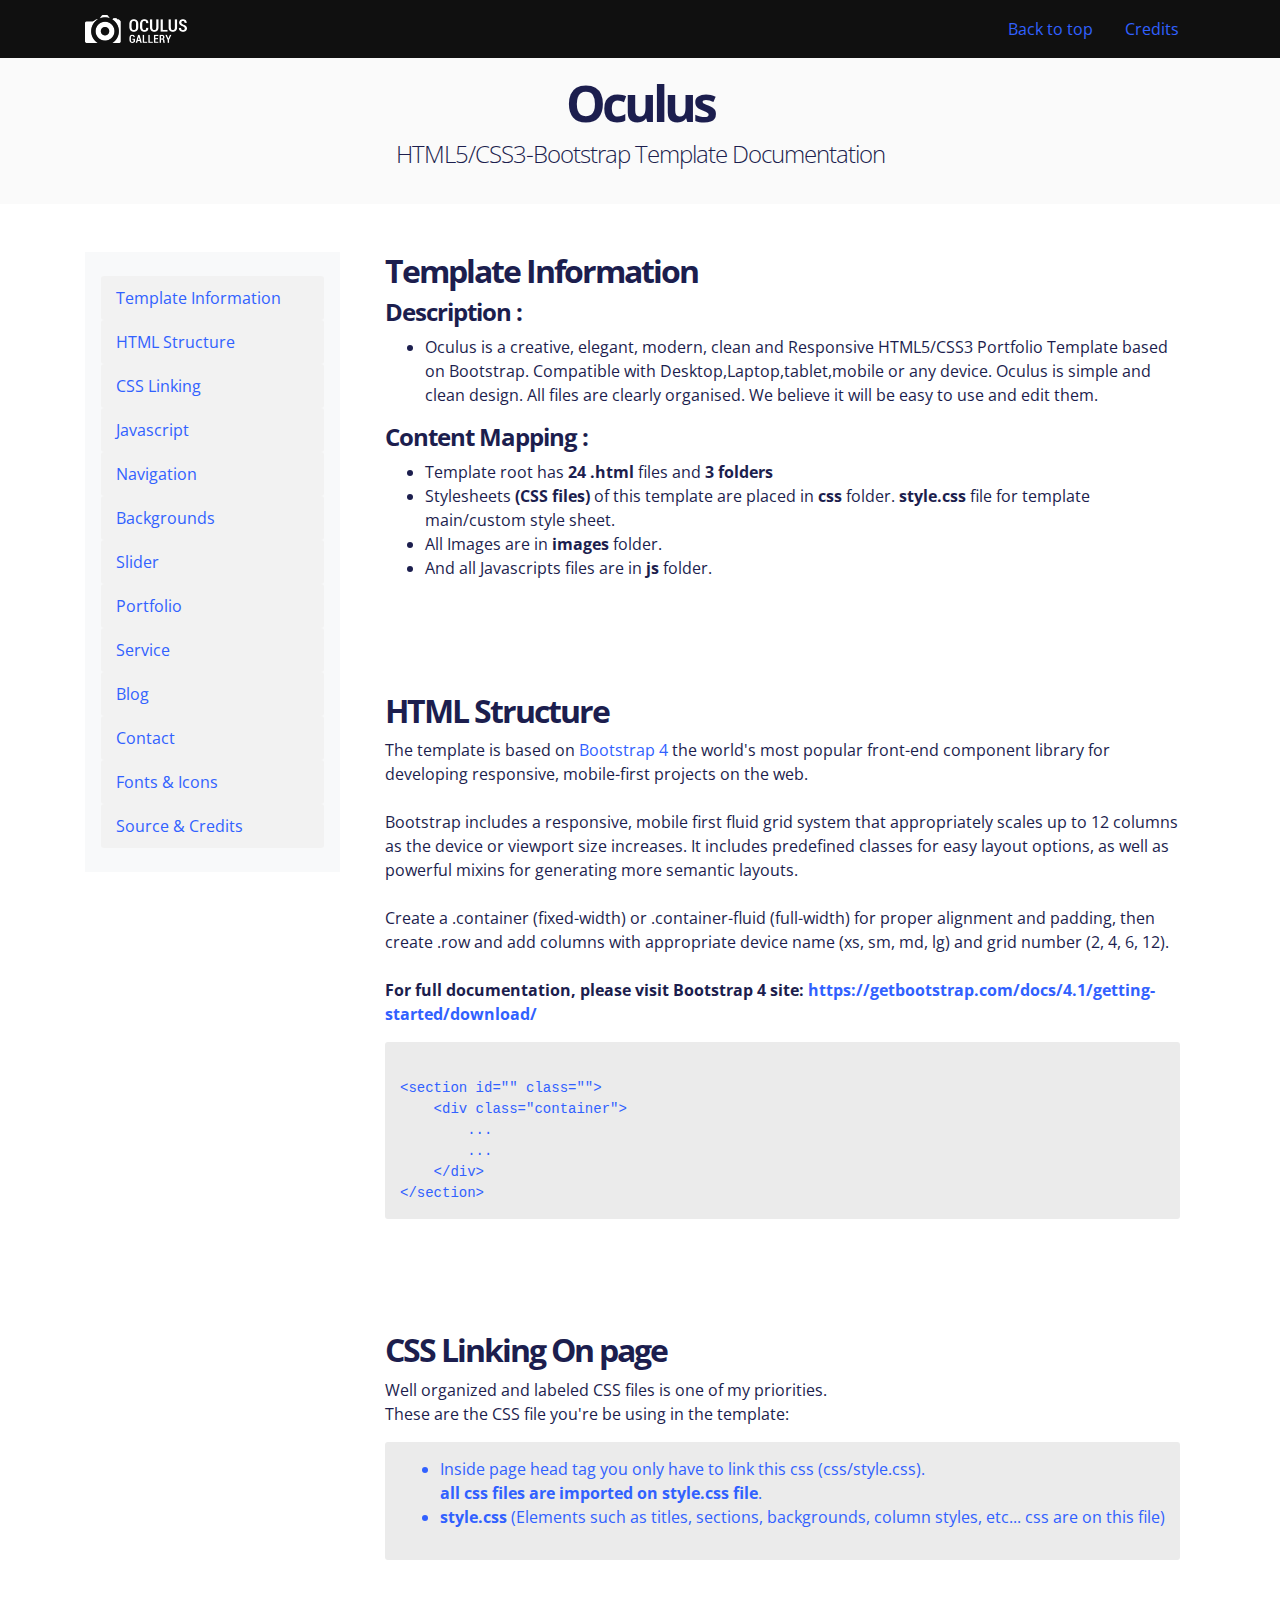
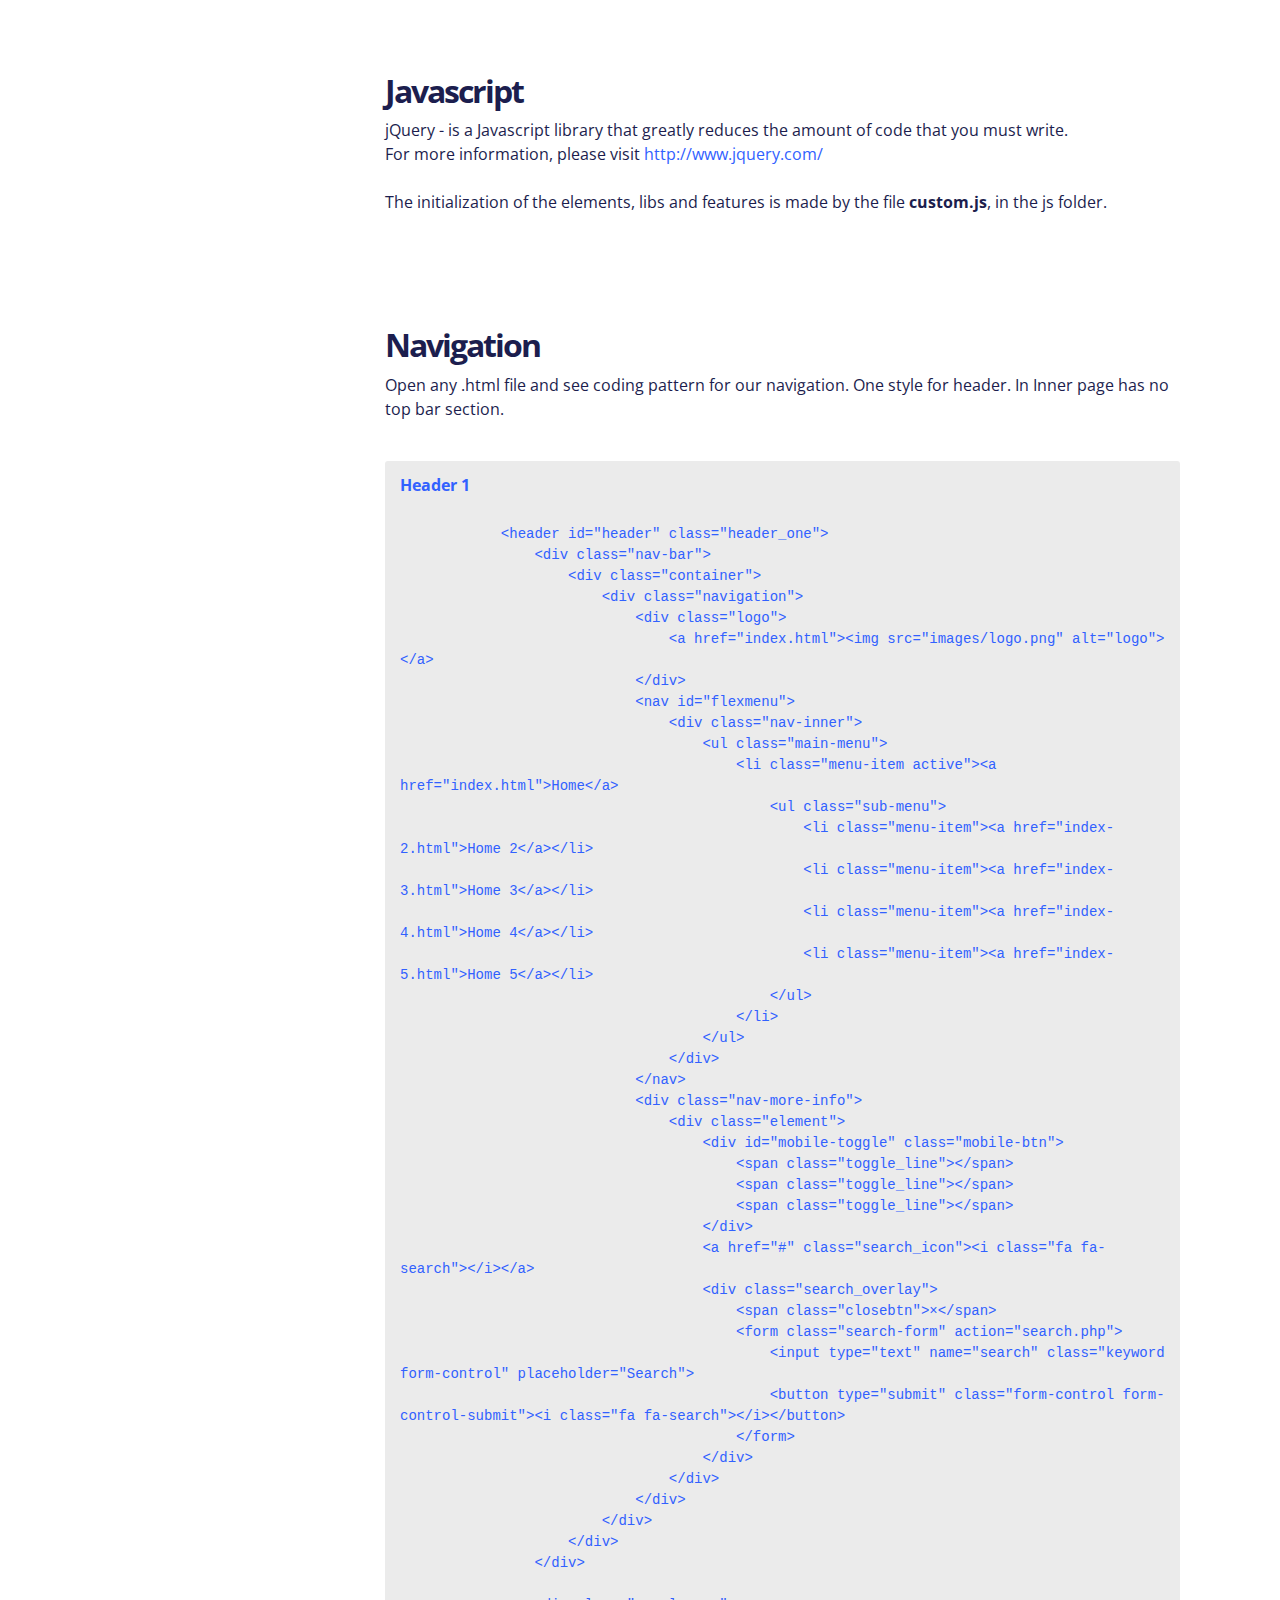
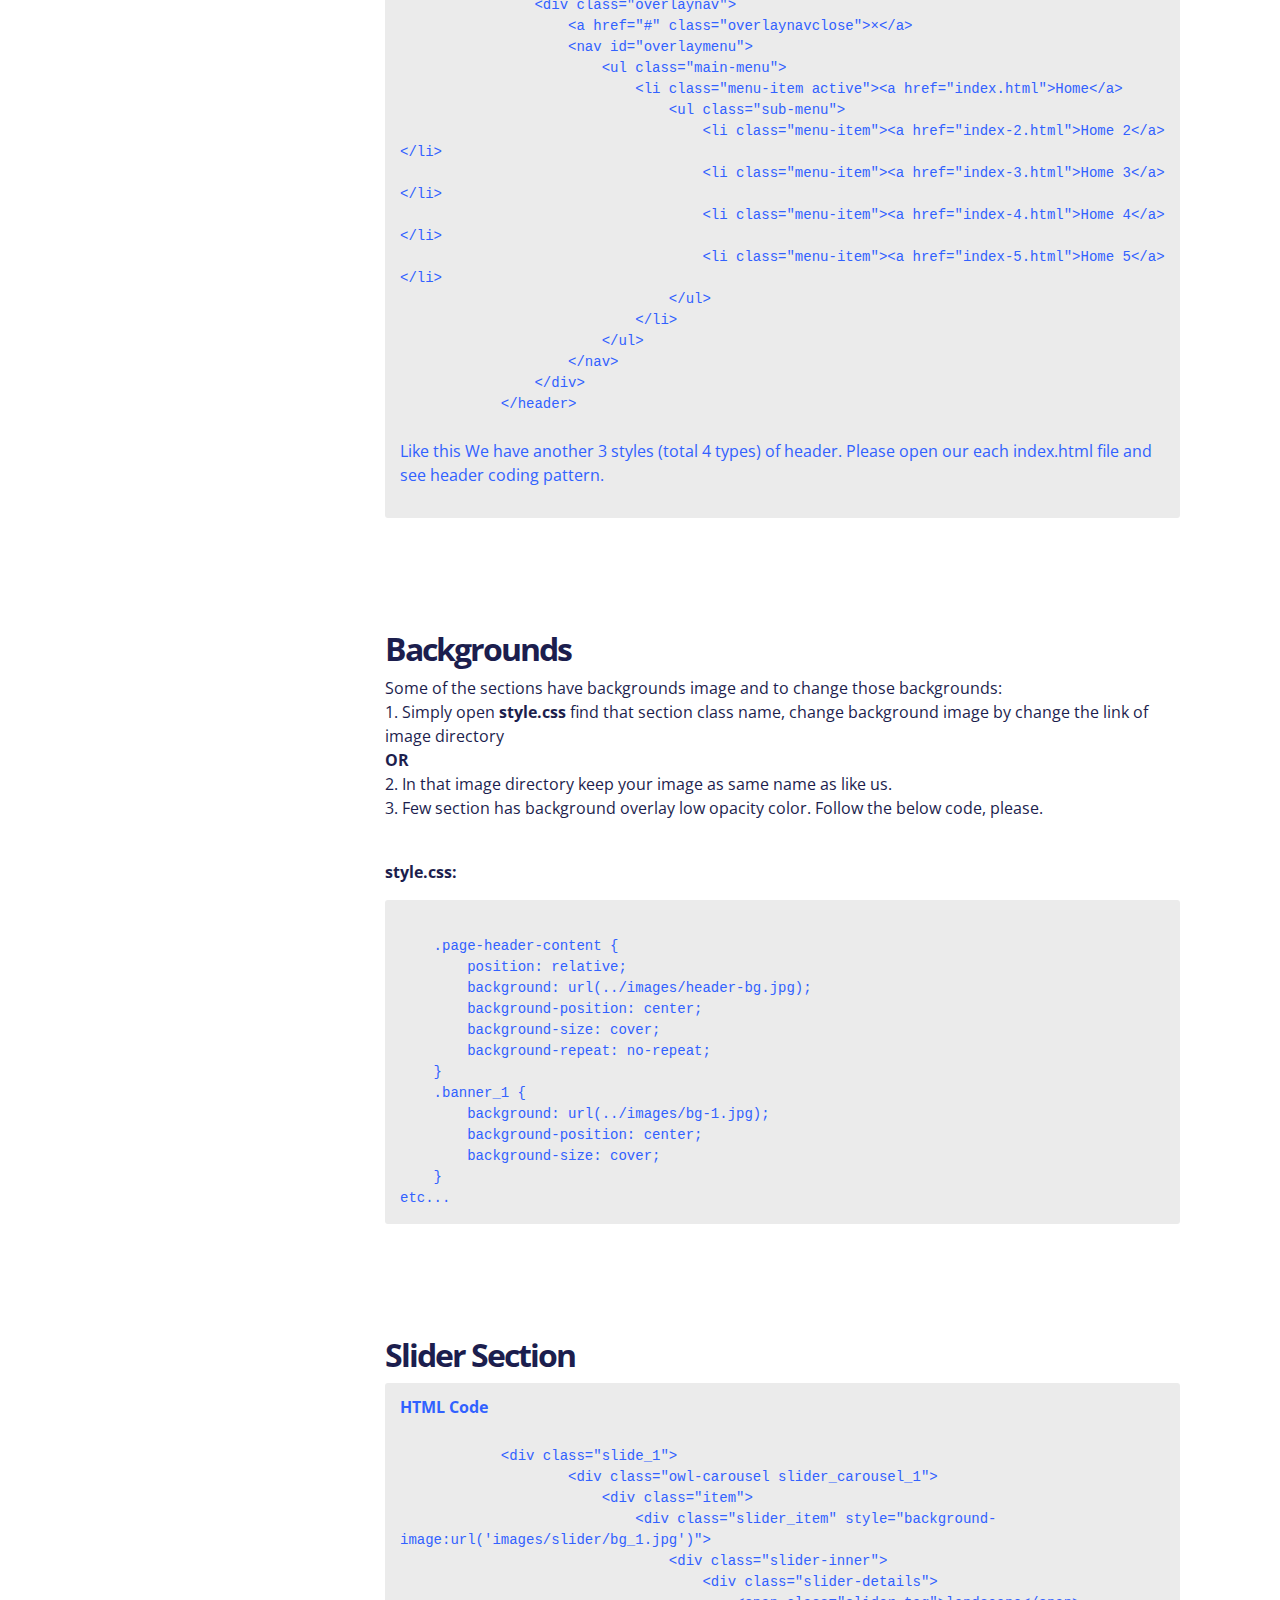
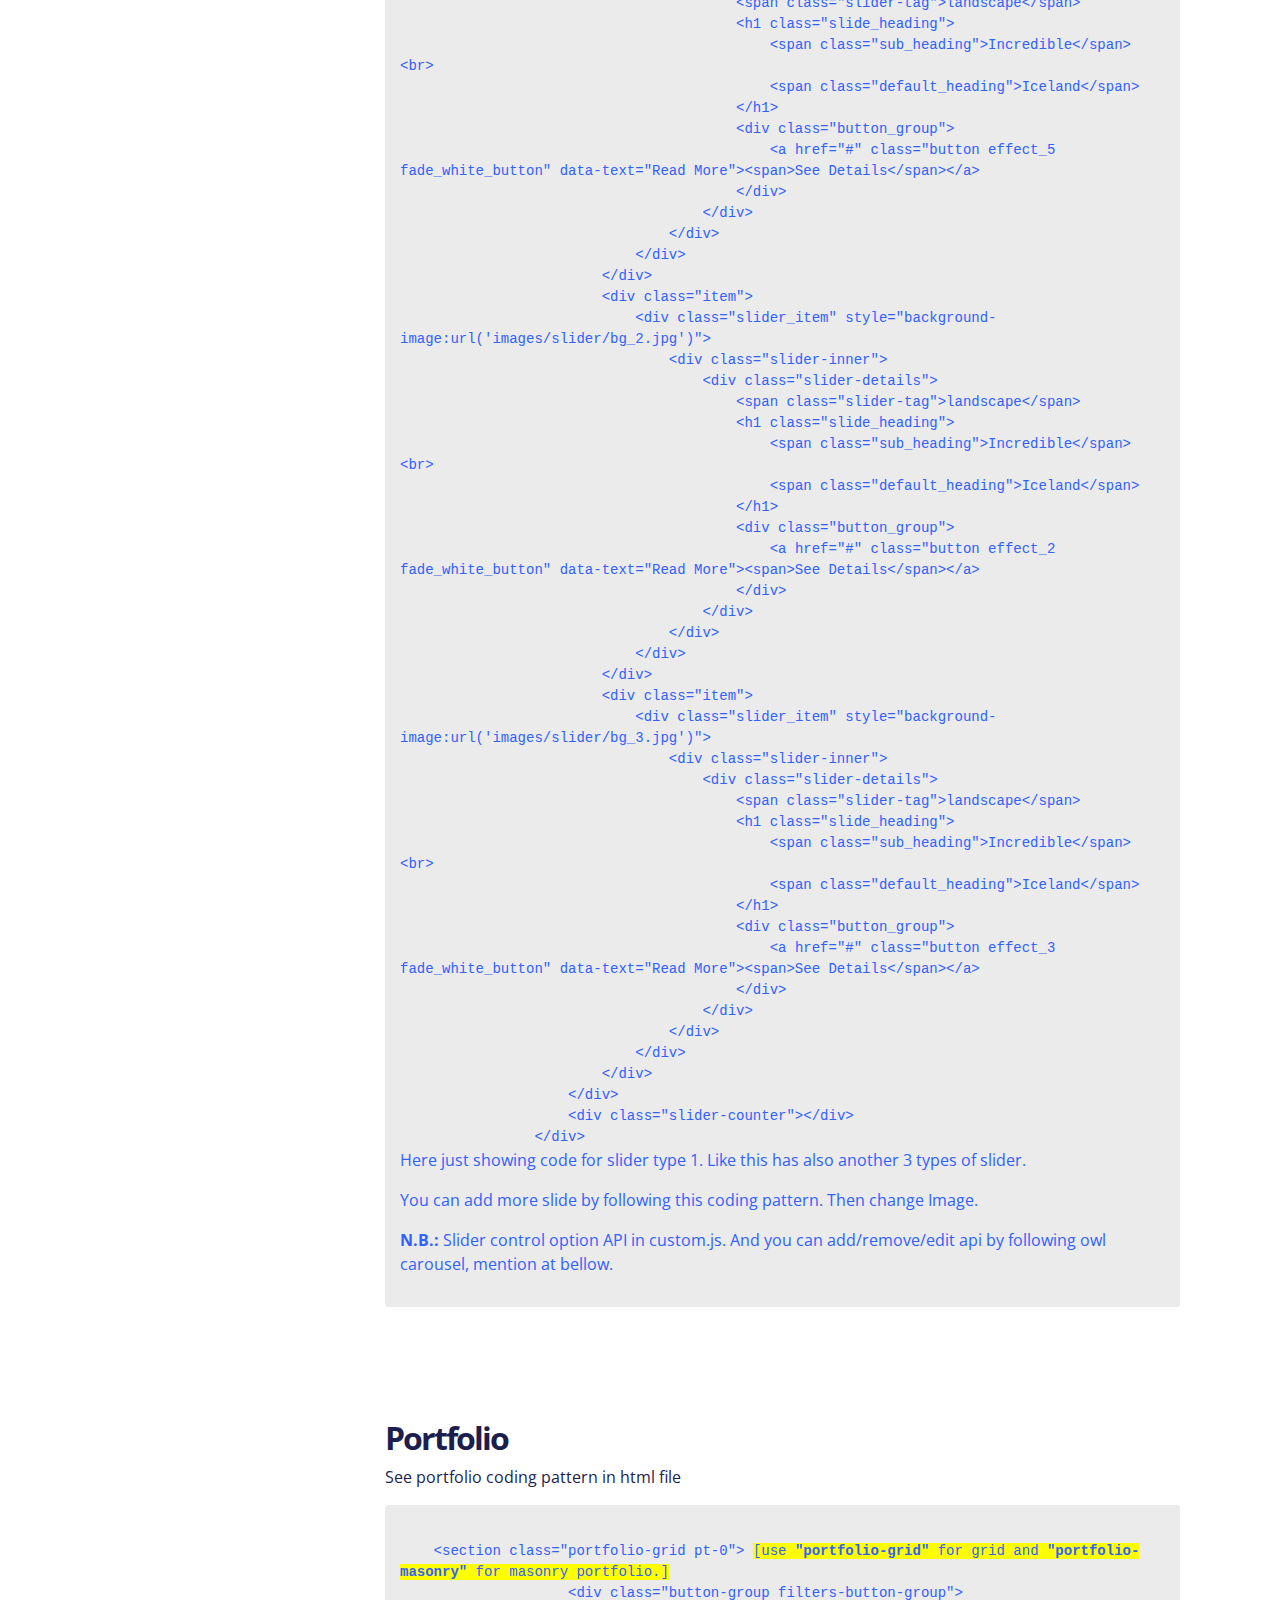
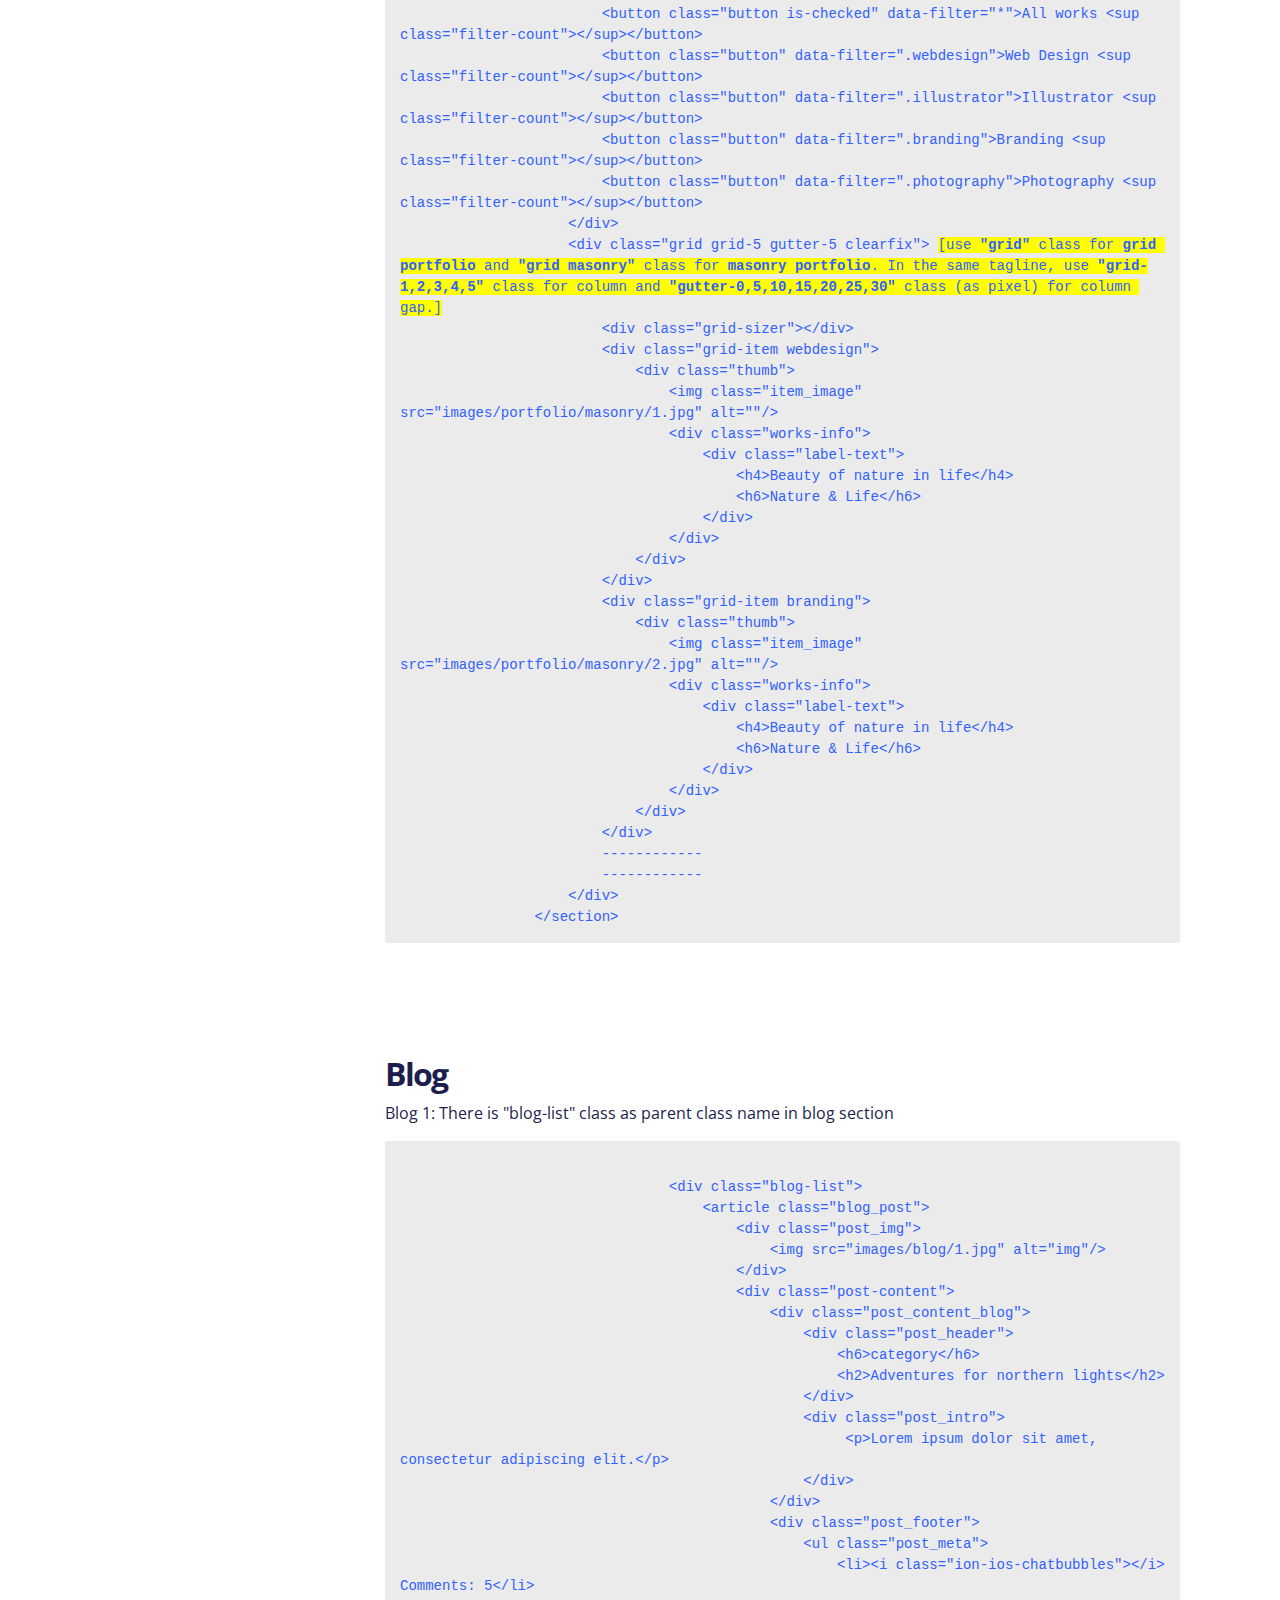
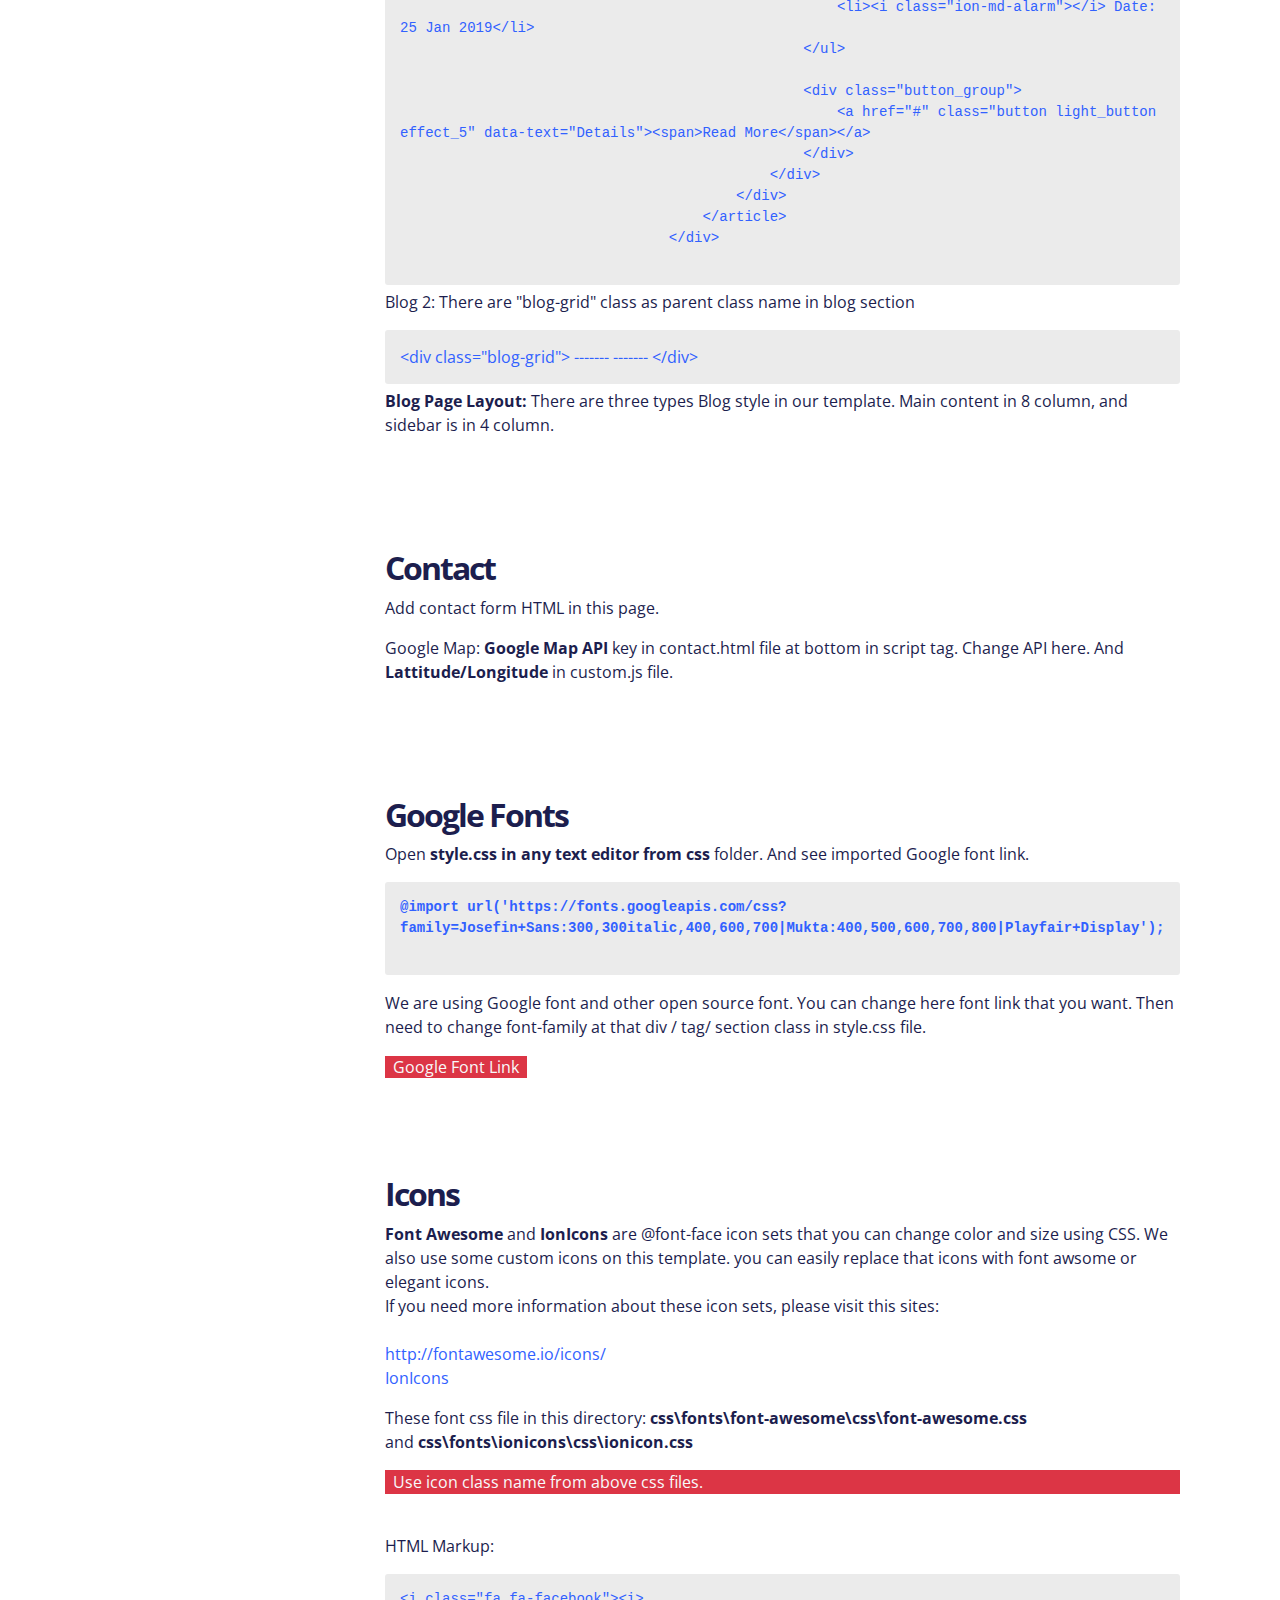
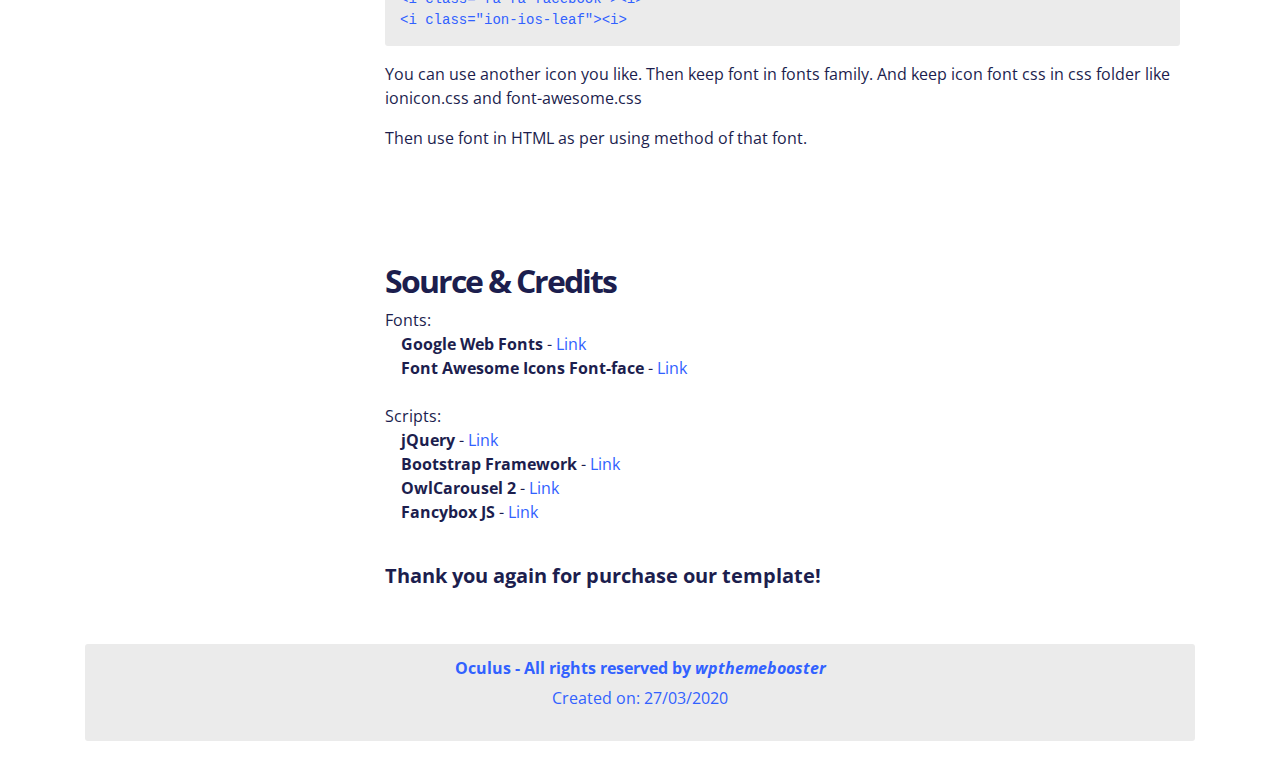
<file: documentation/index.html>
<!DOCTYPE html>
<html lang="en">
    <head>
        <title>Oculus Documentation</title>
        <meta charset="utf-8">
        <meta http-equiv="X-UA-Compatible" content="IE=edge">
        <meta name="viewport" content="width=device-width, initial-scale=1">
        <link rel="shortcut icon" href="img/favicon.png">

        <!-- Bootstrap -->
        <link href="css/bootstrap.css" rel="stylesheet">
        
        <link href="css/style.css" rel="stylesheet">
        
        <!-- Fonts -->
        <link href='http://fonts.googleapis.com/css?family=Open+Sans:400,700,600,800,300' rel='stylesheet' type='text/css'>
        

        <!-- HTML5 Shim and Respond.js IE8 support of HTML5 elements and media queries -->
        <!-- WARNING: Respond.js doesn't work if you view the page via file:// -->
        <!--[if lt IE 9]>
          <script src="https://oss.maxcdn.com/libs/html5shiv/3.7.0/html5shiv.js"></script>
          <script src="https://oss.maxcdn.com/libs/respond.js/1.4.2/respond.min.js"></script>
        <![endif]-->
    </head>
    <body>
        
        <header class="navbar navbar-inverse" role="banner">
          <div class="container">
            <div class="navbar-header float-left d-inline-block">
                <a href="#">
                    <img src="img/logo.png"/>  
                </a>
            </div>
            
            <nav class="float-right d-inline-block" role="navigation">
                <ul class="nav navbar-right">
                    <li>
                        <a href="#masthead" class="bg-transparent px-3 py-0">Back to top</a>
                    </li>
                    <li>
                        <a href="#credits" class="bg-transparent px-3 py-0">Credits</a>
                    </li>
                </ul>
            </nav>
          </div>
        </header>

        <div id="masthead">  
          <div class="container text-center">
              <div class="row">
                <div class="col-md-12">
                  <h1>Oculus</h1>
                    <p class="lead">HTML5/CSS3-Bootstrap Template Documentation</p>
                </div>
                 
              </div> 
          </div><!-- /cont -->
        </div>

        <!-- Begin Body -->
        <div class="container">
            <div class="row">
                    <div class="col-md-3" id="leftCol">
                        <nav class="navbar sticky-top navbar-light bg-light mt-5">
                            <div class="navbar-collapse">
                                <ul class="nav flex-column py-3" id="sidebar">
                                    <li><a href="#Info">Template Information</a></li>
                                    <li><a href="#html-structure">HTML Structure</a></li>
                                    <li><a href="#css-linking">CSS Linking</a></li>
                                    <li><a href="#javascript">Javascript</a></li>
                                    <li><a href="#navigation">Navigation</a></li>
                                    <li><a href="#bg">Backgrounds</a></li>
                                    <li><a href="#slider">Slider</a></li>
                                    <li><a href="#portfolio">Portfolio</a></li>
                                    <li><a href="#service">Service</a></li>
                                    <li><a href="#blog">Blog</a></li>
                                    <li><a href="#contact">Contact</a></li>
                                    <li><a href="#fonts">Fonts & Icons</a></li>
                                    <li><a href="#credits">Source & Credits</a></li>
                                </ul>
                            </div>
                        </nav>
                    </div>  
                    <div class="col-md-9">
                        
                        <div class="col-lg-12 py-5" id="Info">
                            <h2>Template Information</h2>
                                <h4>Description :</h4>
                                <ul>
                                    <li>Oculus is a creative, elegant, modern, clean and Responsive HTML5/CSS3 Portfolio Template based on Bootstrap. Compatible with Desktop,Laptop,tablet,mobile or any device. Oculus is simple and clean design. All files are clearly organised. We believe it will be easy to use and edit them.</li>
                                </ul>

                                <h4>Content Mapping :</h4>
                                <ul>
                                    <li>Template root has <strong>24 .html</strong> files and <strong>3 folders</strong></li>
                                    <li>Stylesheets <strong>(CSS files)</strong> of this template are placed in <strong>css</strong> folder.  <strong>style.css</strong> file for template main/custom style sheet.</li>
                                    <li>All Images are in <strong>images</strong> folder.</li>
                                    <li>And all Javascripts files are in <strong>js</strong> folder.</li>
                                </ul>
                        </div>
                        
                        <!-- HTML Structure -->
                        <div class="col-lg-12 py-5" id="html-structure">
                            <h2>HTML Structure</h2>
                            <p>
                                
                                The template is based on <a href="http://getbootstrap.com/">Bootstrap 4</a> the world's most popular front-end component library for developing responsive, mobile-first projects on the web.
                                <br>
                                <br>
                                Bootstrap includes a responsive, mobile first fluid grid system that appropriately scales up to 12 columns as the device or viewport size increases. It includes predefined classes for easy layout options, as well as powerful mixins for generating more semantic layouts.
                                
                                <br>
                                <br>
                                Create a .container (fixed-width) or .container-fluid (full-width) for proper alignment and padding, then create .row and add columns with appropriate device name (xs, sm, md, lg) and grid number (2, 4, 6, 12).
                                <br>
                                <br>
                                <strong>For full documentation, please visit Bootstrap 4 site: <a href="https://getbootstrap.com/docs/4.1/getting-started/download/">https://getbootstrap.com/docs/4.1/getting-started/download/</a></strong>
                            </p>

                            <div class="col-lg-12 highlight box mb-3">
<pre><code>
&lt;section id="" class=""&gt;
    &lt;div class="container"&gt;
        ...
        ...
    &lt;/div&gt;
&lt;/section&gt;
</code></pre>
                            </div>
                        </div>

                         
                         <!-- CSS linking-->
                        
                        <div class="col-lg-12 py-5" id="css-linking">
                            <h2>CSS Linking On page</h2>
                            <p>
                                
                                Well organized and labeled CSS files is one of my priorities.
                                <br>
                                These are the CSS file you're be using in the template:
                                <br>
                                
                            </p>

                            <div class="col-lg-12 highlight box mb-3">
                                
                                <ul>
                                    <li>
                                        Inside page head tag you only have to link this css (css/style.css). <br>
										<strong>all css files are imported on style.css file</strong>.
                                    </li>
                                    <li>
                                        <strong>style.css </strong> (Elements such as titles, sections, backgrounds, column styles, etc... css are on this file)
                                    </li>
                                </ul>
                                
                            </div>
                        </div>
                        
                         <!-- JS Files Including -->
                        
                        
                        <div class="col-lg-12 py-5" id="javascript">
                            <h2>Javascript</h2>
                            <p>
                                
                               jQuery - is a Javascript library that greatly reduces the amount of code that you must write.
                                <br>
                                For more information, please visit <a href="http://www.jquery.com/">http://www.jquery.com/</a>
                                <br>
                                <br>
                                The initialization of the elements, libs and features is made by the file <strong>custom.js</strong>, in the js folder.
                            </p>

                            
                        </div>


                        <!-- Background Iamges Adding method-->
                        <div class="col-lg-12 py-5" id="navigation">
                            <h2>Navigation</h2>
                            <p>Open any .html file and see coding pattern for our navigation. One style for header. In Inner page has no top bar section.</p>
                            <br>                            
                            <div class="col-lg-12 highlight box mb-3">

<h6>Header 1</h6> 
<pre><code>
            &lt;header id="header" class="header_one"&gt;
                &lt;div class="nav-bar"&gt;
                    &lt;div class="container"&gt;
                        &lt;div class="navigation"&gt;
                            &lt;div class="logo"&gt;
                                &lt;a href="index.html"&gt;&lt;img src="images/logo.png" alt="logo"&gt;&lt;/a&gt;
                            &lt;/div&gt;
                            &lt;nav id="flexmenu"&gt;
                                &lt;div class="nav-inner"&gt;
                                    &lt;ul class="main-menu"&gt;
                                        &lt;li class="menu-item active"&gt;&lt;a href="index.html"&gt;Home&lt;/a&gt;
                                            &lt;ul class="sub-menu"&gt;
                                                &lt;li class="menu-item"&gt;&lt;a href="index-2.html"&gt;Home 2&lt;/a&gt;&lt;/li&gt;
                                                &lt;li class="menu-item"&gt;&lt;a href="index-3.html"&gt;Home 3&lt;/a&gt;&lt;/li&gt;
                                                &lt;li class="menu-item"&gt;&lt;a href="index-4.html"&gt;Home 4&lt;/a&gt;&lt;/li&gt;
                                                &lt;li class="menu-item"&gt;&lt;a href="index-5.html"&gt;Home 5&lt;/a&gt;&lt;/li&gt;
                                            &lt;/ul&gt;
                                        &lt;/li&gt;
                                    &lt;/ul&gt;
                                &lt;/div&gt;
                            &lt;/nav&gt;
                            &lt;div class="nav-more-info"&gt;
                                &lt;div class="element"&gt;
                                    &lt;div id="mobile-toggle" class="mobile-btn"&gt;
                                        &lt;span class="toggle_line"&gt;&lt;/span&gt;
                                        &lt;span class="toggle_line"&gt;&lt;/span&gt;
                                        &lt;span class="toggle_line"&gt;&lt;/span&gt;
                                    &lt;/div&gt;
                                    &lt;a href="#" class="search_icon"&gt;&lt;i class="fa fa-search"&gt;&lt;/i&gt;&lt;/a&gt;
                                    &lt;div class="search_overlay"&gt;
                                        &lt;span class="closebtn"&gt;&times;&lt;/span&gt;
                                        &lt;form class="search-form" action="search.php"&gt;
                                            &lt;input type="text" name="search" class="keyword form-control" placeholder="Search"&gt;
                                            &lt;button type="submit" class="form-control form-control-submit"&gt;&lt;i class="fa fa-search"&gt;&lt;/i&gt;&lt;/button&gt;
                                        &lt;/form&gt;
                                    &lt;/div&gt;
                                &lt;/div&gt;
                            &lt;/div&gt;
                        &lt;/div&gt;
                    &lt;/div&gt;
                &lt;/div&gt;

                &lt;div class="overlaynav"&gt;
                    &lt;a href="#" class="overlaynavclose"&gt;&times;&lt;/a&gt;
                    &lt;nav id="overlaymenu"&gt;
                        &lt;ul class="main-menu"&gt;
                            &lt;li class="menu-item active"&gt;&lt;a href="index.html"&gt;Home&lt;/a&gt;
                                &lt;ul class="sub-menu"&gt;
                                    &lt;li class="menu-item"&gt;&lt;a href="index-2.html"&gt;Home 2&lt;/a&gt;&lt;/li&gt;
                                    &lt;li class="menu-item"&gt;&lt;a href="index-3.html"&gt;Home 3&lt;/a&gt;&lt;/li&gt;
                                    &lt;li class="menu-item"&gt;&lt;a href="index-4.html"&gt;Home 4&lt;/a&gt;&lt;/li&gt;
                                    &lt;li class="menu-item"&gt;&lt;a href="index-5.html"&gt;Home 5&lt;/a&gt;&lt;/li&gt;
                                &lt;/ul&gt;
                            &lt;/li&gt;
                        &lt;/ul&gt;
                    &lt;/nav&gt;
                &lt;/div&gt;
            &lt;/header&gt;
</code></pre>
<br>
<p>Like this We have another 3 styles (total 4 types) of header. Please open our each index.html file and see header coding pattern.</p>
   
                                
                            </div>
                        </div>

                        
                        <!-- Background Iamges Adding method-->
                        <div class="col-lg-12 py-5" id="bg">
                            <h2>Backgrounds</h2>
                            <p>
                                Some of the sections have backgrounds image and to change those backgrounds: <br>
                                1. Simply open <strong>style.css</strong> find that section class name, change background image by change the link of image directory<br> <strong>OR</strong> </br>
                                2. In that image directory keep your image as same name as like us.</br>
                                3. Few section has background overlay low opacity color. Follow the below code, please.
                            </p>
                            <br>
                            <p><strong>style.css:</strong></p>
                            <div class="col-lg-12 highlight box mb-3">
<pre><code>
    .page-header-content {
        position: relative;
        background: url(../images/header-bg.jpg);
        background-position: center;
        background-size: cover;
        background-repeat: no-repeat;
    }
    .banner_1 {
        background: url(../images/bg-1.jpg);
        background-position: center;
        background-size: cover;
    }
<span>etc...</span>
</code></pre>   
                                
                            </div>
                        </div>

                        <div class="col-lg-12 py-5" id="slider">
                        <h2>Slider Section</h2>
                            
                            <div class="col-lg-12 highlight box mb-3">
<h6>HTML Code</h6>
<pre><code>
            &lt;div class="slide_1"&gt;
                    &lt;div class="owl-carousel slider_carousel_1"&gt;
                        &lt;div class="item"&gt;
                            &lt;div class="slider_item" style="background-image:url('images/slider/bg_1.jpg')"&gt;
                                &lt;div class="slider-inner"&gt;
                                    &lt;div class="slider-details"&gt;
                                        &lt;span class="slider-tag"&gt;landscape&lt;/span&gt;
                                        &lt;h1 class="slide_heading"&gt;
                                            &lt;span class="sub_heading"&gt;Incredible&lt;/span&gt;  &lt;br&gt;
                                            &lt;span class="default_heading"&gt;Iceland&lt;/span&gt;
                                        &lt;/h1&gt;
                                        &lt;div class="button_group"&gt;
                                            &lt;a href="#" class="button effect_5 fade_white_button" data-text="Read More"&gt;&lt;span&gt;See Details&lt;/span&gt;&lt;/a&gt;
                                        &lt;/div&gt;
                                    &lt;/div&gt;
                                &lt;/div&gt;
                            &lt;/div&gt;
                        &lt;/div&gt;
                        &lt;div class="item"&gt;
                            &lt;div class="slider_item" style="background-image:url('images/slider/bg_2.jpg')"&gt;
                                &lt;div class="slider-inner"&gt;
                                    &lt;div class="slider-details"&gt;
                                        &lt;span class="slider-tag"&gt;landscape&lt;/span&gt;
                                        &lt;h1 class="slide_heading"&gt;
                                            &lt;span class="sub_heading"&gt;Incredible&lt;/span&gt;  &lt;br&gt;
                                            &lt;span class="default_heading"&gt;Iceland&lt;/span&gt;
                                        &lt;/h1&gt;
                                        &lt;div class="button_group"&gt;
                                            &lt;a href="#" class="button effect_2 fade_white_button" data-text="Read More"&gt;&lt;span&gt;See Details&lt;/span&gt;&lt;/a&gt;
                                        &lt;/div&gt;
                                    &lt;/div&gt;
                                &lt;/div&gt;
                            &lt;/div&gt;
                        &lt;/div&gt;
                        &lt;div class="item"&gt;
                            &lt;div class="slider_item" style="background-image:url('images/slider/bg_3.jpg')"&gt;
                                &lt;div class="slider-inner"&gt;
                                    &lt;div class="slider-details"&gt;
                                        &lt;span class="slider-tag"&gt;landscape&lt;/span&gt;
                                        &lt;h1 class="slide_heading"&gt;
                                            &lt;span class="sub_heading"&gt;Incredible&lt;/span&gt;  &lt;br&gt;
                                            &lt;span class="default_heading"&gt;Iceland&lt;/span&gt;
                                        &lt;/h1&gt;
                                        &lt;div class="button_group"&gt;
                                            &lt;a href="#" class="button effect_3 fade_white_button" data-text="Read More"&gt;&lt;span&gt;See Details&lt;/span&gt;&lt;/a&gt;
                                        &lt;/div&gt;
                                    &lt;/div&gt;
                                &lt;/div&gt;
                            &lt;/div&gt;
                        &lt;/div&gt;
                    &lt;/div&gt;
                    &lt;div class="slider-counter"&gt;&lt;/div&gt;
                &lt;/div&gt;
</code></pre>
<p>Here just showing code for slider type 1. Like this has also another 3 types of slider.</p>
<p>You can add more slide by following this coding pattern. Then change Image. </p>
<p><b>N.B.:</b> Slider control option API in custom.js. And you can add/remove/edit api by following owl carousel, mention at bellow.</p>

                            </div>
                        </div>


                            
                        
                        <div class="col-lg-12 py-5" id="portfolio">
                            <h2>Portfolio</h2>
                            <p>See portfolio coding pattern in html file</p>
                            <div class="col-lg-12 highlight box mb-3">
<pre><code>
    &lt;section class="portfolio-grid pt-0"&gt; <span style="background:yellow">[use <strong>"portfolio-grid"</strong> for grid and <strong>"portfolio-masonry"</strong> for masonry portfolio.]</span>
                    &lt;div class="button-group filters-button-group"&gt;
                        &lt;button class="button is-checked" data-filter="*"&gt;All works &lt;sup class="filter-count"&gt;&lt;/sup&gt;&lt;/button&gt;
                        &lt;button class="button" data-filter=".webdesign"&gt;Web Design &lt;sup class="filter-count"&gt;&lt;/sup&gt;&lt;/button&gt;
                        &lt;button class="button" data-filter=".illustrator"&gt;Illustrator &lt;sup class="filter-count"&gt;&lt;/sup&gt;&lt;/button&gt;
                        &lt;button class="button" data-filter=".branding"&gt;Branding &lt;sup class="filter-count"&gt;&lt;/sup&gt;&lt;/button&gt;
                        &lt;button class="button" data-filter=".photography"&gt;Photography &lt;sup class="filter-count"&gt;&lt;/sup&gt;&lt;/button&gt;
                    &lt;/div&gt;
                    &lt;div class="grid grid-5 gutter-5 clearfix"&gt; <span style="background:yellow">[use <strong>"grid"</strong> class for <strong>grid portfolio</strong> and <strong>"grid masonry"</strong> class for <strong>masonry portfolio</strong>. In the same tagline, use <strong>"grid-1,2,3,4,5"</strong> class for column and <strong>"gutter-0,5,10,15,20,25,30"</strong> class (as pixel) for column gap.]</span>
                        &lt;div class="grid-sizer"&gt;&lt;/div&gt;                          
                        &lt;div class="grid-item webdesign"&gt;
                            &lt;div class="thumb"&gt;
                                &lt;img class="item_image" src="images/portfolio/masonry/1.jpg" alt=""/&gt;
                                &lt;div class="works-info"&gt;
                                    &lt;div class="label-text"&gt;
                                        &lt;h4&gt;Beauty of nature in life&lt;/h4&gt;
                                        &lt;h6&gt;Nature & Life&lt;/h6&gt;
                                    &lt;/div&gt;
                                &lt;/div&gt;
                            &lt;/div&gt;
                        &lt;/div&gt;                            
                        &lt;div class="grid-item branding"&gt; 
                            &lt;div class="thumb"&gt;
                                &lt;img class="item_image" src="images/portfolio/masonry/2.jpg" alt=""/&gt;
                                &lt;div class="works-info"&gt;
                                    &lt;div class="label-text"&gt;
                                        &lt;h4&gt;Beauty of nature in life&lt;/h4&gt;
                                        &lt;h6&gt;Nature & Life&lt;/h6&gt;
                                    &lt;/div&gt;
                                &lt;/div&gt;
                            &lt;/div&gt;
                        &lt;/div&gt;                        
                        ------------
                        ------------
                    &lt;/div&gt;
                &lt;/section&gt;
</code></pre>
                        </div>
                        </div>

                        <div class="col-lg-12 py-5" id="blog">
                            <h2>Blog</h2>
                            <p>Blog 1: There is "blog-list" class as parent class name in blog section</p>
                            <div class="box">
                                <pre><code>
                                &lt;div class="blog-list"&gt;
                                    &lt;article class="blog_post"&gt;
                                        &lt;div class="post_img"&gt;
                                            &lt;img src="images/blog/1.jpg" alt="img"/&gt;
                                        &lt;/div&gt;
                                        &lt;div class="post-content"&gt;
                                            &lt;div class="post_content_blog"&gt;
                                                &lt;div class="post_header"&gt;
                                                    &lt;h6&gt;category&lt;/h6&gt;
                                                    &lt;h2&gt;Adventures for northern lights&lt;/h2&gt;
                                                &lt;/div&gt;
                                                &lt;div class="post_intro"&gt;
                                                     &lt;p&gt;Lorem ipsum dolor sit amet, consectetur adipiscing elit.&lt;/p&gt;
                                                &lt;/div&gt;
                                            &lt;/div&gt;
                                            &lt;div class="post_footer"&gt;
                                                &lt;ul class="post_meta"&gt;
                                                    &lt;li&gt;&lt;i class="ion-ios-chatbubbles"&gt;&lt;/i&gt; Comments: 5&lt;/li&gt;
                                                    &lt;li&gt;&lt;i class="ion-md-alarm"&gt;&lt;/i&gt; Date: 25 Jan 2019&lt;/li&gt;
                                                &lt;/ul&gt;

                                                &lt;div class="button_group"&gt;
                                                    &lt;a href="#" class="button light_button effect_5" data-text="Details"&gt;&lt;span&gt;Read More&lt;/span&gt;&lt;/a&gt;
                                                &lt;/div&gt;
                                            &lt;/div&gt;
                                        &lt;/div&gt;
                                    &lt;/article&gt;
                                &lt;/div&gt;
                            </pre></code>
                            </div>
                            <p>Blog 2: There are "blog-grid" class as parent class name in blog section</p>
                            <div class="box">
                                &lt;div class="blog-grid"&gt;
                                    -------
                                    -------
                                &lt;/div&gt;
                            </div>
                            <p><b>Blog Page Layout:</b> There are three types Blog style in our template. Main content in 8 column, and sidebar is in 4 column.</p>
                        </div>

                        <div class="col-lg-12 py-5" id="contact">
                            <h2>Contact</h2>
                            <p>Add contact form HTML in this page. </p>
                            <p>Google Map: <b>Google Map API</b> key in contact.html file at bottom in script tag. Change API here. And <b>Lattitude/Longitude</b> in custom.js file.</p>
                        </div>

                        <!-- Font Using-->
                        <div class="col-lg-12 py-5" id="fonts">
                            <h2>Google Fonts</h2>
                            <p>Open <strong>style.css in any text editor from css</strong> folder. And see imported Google font link. 
                            </p>
                            <div class="col-lg-12 highlight box mb-3">
                                <b><pre>
<code>@import url('https://fonts.googleapis.com/css?family=Josefin+Sans:300,300italic,400,600,700|Mukta:400,500,600,700,800|Playfair+Display');</code>
                                </pre></b>
                                    
                            </div>
                            <p>We are using Google font and other open source font. You can change here font link that you want. Then need to change font-family at that div / tag/ section class in style.css file.</p>
                            <a class="bg-danger text-light px-2" href="https://fonts.google.com/">Google Font Link</a>
                        </div>


                        <!-- Icon Font Using-->
                        <div class="col-lg-12 py-5" id="icons">
                            <h2>Icons</h2>
                            <p>
                                
                                <strong>Font
                                    Awesome</strong> and <strong>IonIcons</strong> are @font-face icon sets that you can change color and size using CSS. We also use some custom icons on this template. you can easily replace that icons with font awsome or elegant icons.
                                <br>
                                If you need more information about these icon sets, please visit this sites:
                                <br>
                                <br>
                                <a href="http://fontawesome.io/icons/">http://fontawesome.io/icons/</a>
                                <br>
                                <a href="http://ionicons.com/">IonIcons</a>
                            </p>
                            <p>These font css file in this directory: <strong>css\fonts\font-awesome\css\font-awesome.css</strong><br> and 
                                <strong>css\fonts\ionicons\css\ionicon.css</strong></p>
                            <p class="bg-danger text-light px-2">Use icon class name from above css files.</p>
                            <br>
                            <p>
                                HTML Markup:
                            </p>
                            
                            <div class="col-lg-12 highlight box mb-3">
                                <pre><code><span>&lt;i class="fa fa-facebook"&gt;&lt;i&gt;</span>
<span>&lt;i class="ion-ios-leaf"&gt;&lt;i&gt;</span></code></pre>
                            </div>
                            <p>You can use another icon you like. Then keep font in fonts family. And keep icon font css in css folder like ionicon.css and font-awesome.css</p>
                            <p>Then use font in HTML as per using method of that font.</p>
                        </div>
                        

                        

                        
                        <!--Source & Credits-->
                        <div class="col-lg-12 py-5" id="credits">
                            <h2>Source & Credits</h2>
                            <p>
                                Fonts:<br>
                                <strong>&nbsp;&nbsp; &nbsp;Google Web Fonts</strong> - <a href="https://fonts.google.com/">Link</a><br>
                                <strong>&nbsp;&nbsp; &nbsp;Font Awesome Icons Font-face</strong> - <a href="http://fortawesome.github.com/Font-Awesome/">Link</a>
                                <br>
                                <br>

                                Scripts:<br>
                                <strong>&nbsp;&nbsp; &nbsp;jQuery </strong>- <a href="http://www.jquery.com/">Link</a><br>
                                <strong>&nbsp;&nbsp; &nbsp;Bootstrap Framework</strong> - <a href="http://getbootstrap.com/">Link</a><br>
                                <strong>&nbsp;&nbsp; &nbsp;OwlCarousel 2</strong> - <a href="https://owlcarousel2.github.io/OwlCarousel2/docs/started-welcome.html">Link</a><br>
                                <strong>&nbsp;&nbsp; &nbsp;Fancybox JS </strong>- <a href="http://fancyapps.com/fancybox/">Link</a>
                            </p>
                            <br>
                            <h5>Thank you again for purchase our template!</h5>
                        </div>
                    </div> 
            </div>
            <div class="highlight box mb-3 text-center">
                <h6>Oculus - All rights reserved by <i><a href="https://themeforest.net/user/wpthemebooster/portfolio">wpthemebooster</a></i></h6>
                <p>Created on: 27/03/2020</p>
            </div>
        </div>


        <!-- jQuery (necessary for Bootstrap's JavaScript plugins) -->
        <script src="https://ajax.googleapis.com/ajax/libs/jquery/1.11.0/jquery.min.js"></script>
        <!-- Include all compiled plugins (below), or include individual files as needed -->
        <script src="js/bootstrap.min.js"></script>
        
                









        
        <!-- JavaScript jQuery code from Bootply.com editor -->
        
        <script type='text/javascript'>
        
            $(document).ready(function() {

               $('.nav a').click(function (e) {
                    var linkHref = $(this).attr("href");
                    var idElement = linkHref.substr(linkHref.indexOf("#"));
                    $('html, body').animate({
                        scrollTop: $(idElement).offset().top
                    }, 1000);
                    return false;
                });

            });
        
        </script>
        
    </body>
</html>
</file>
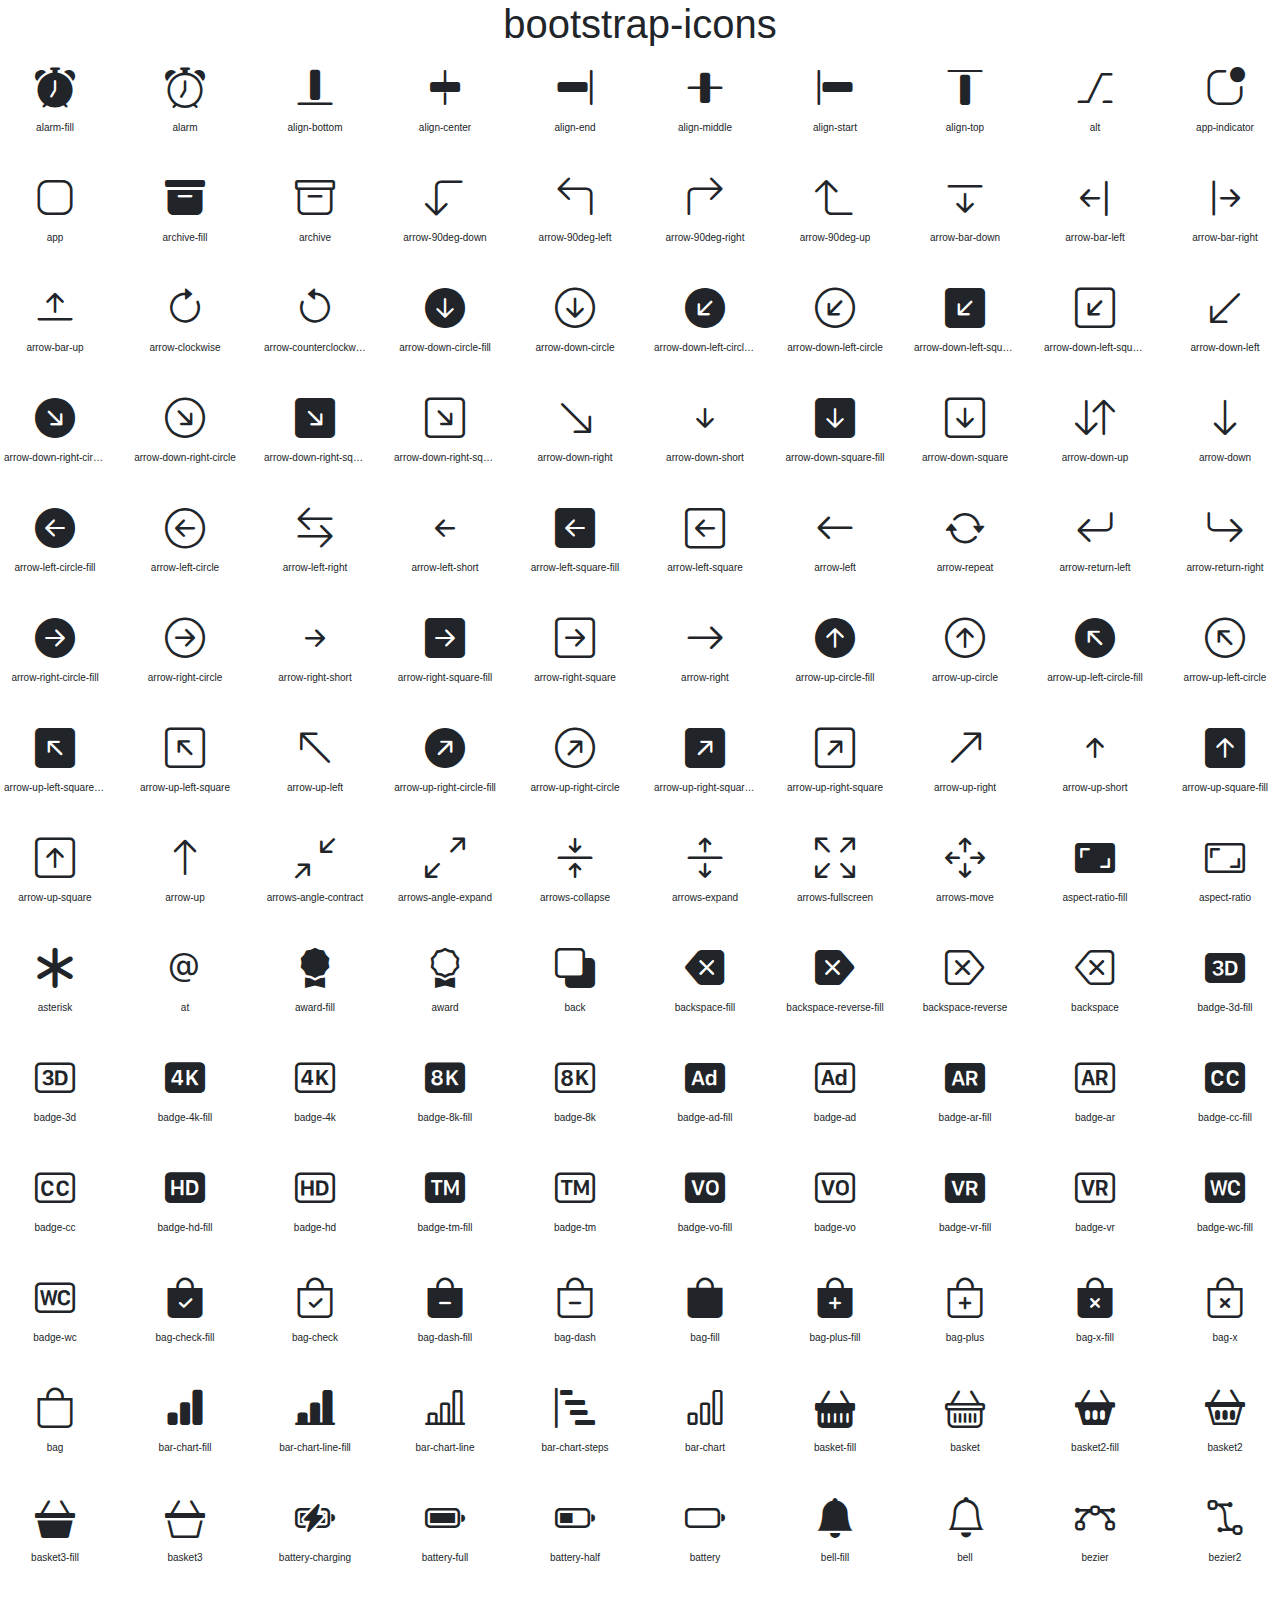
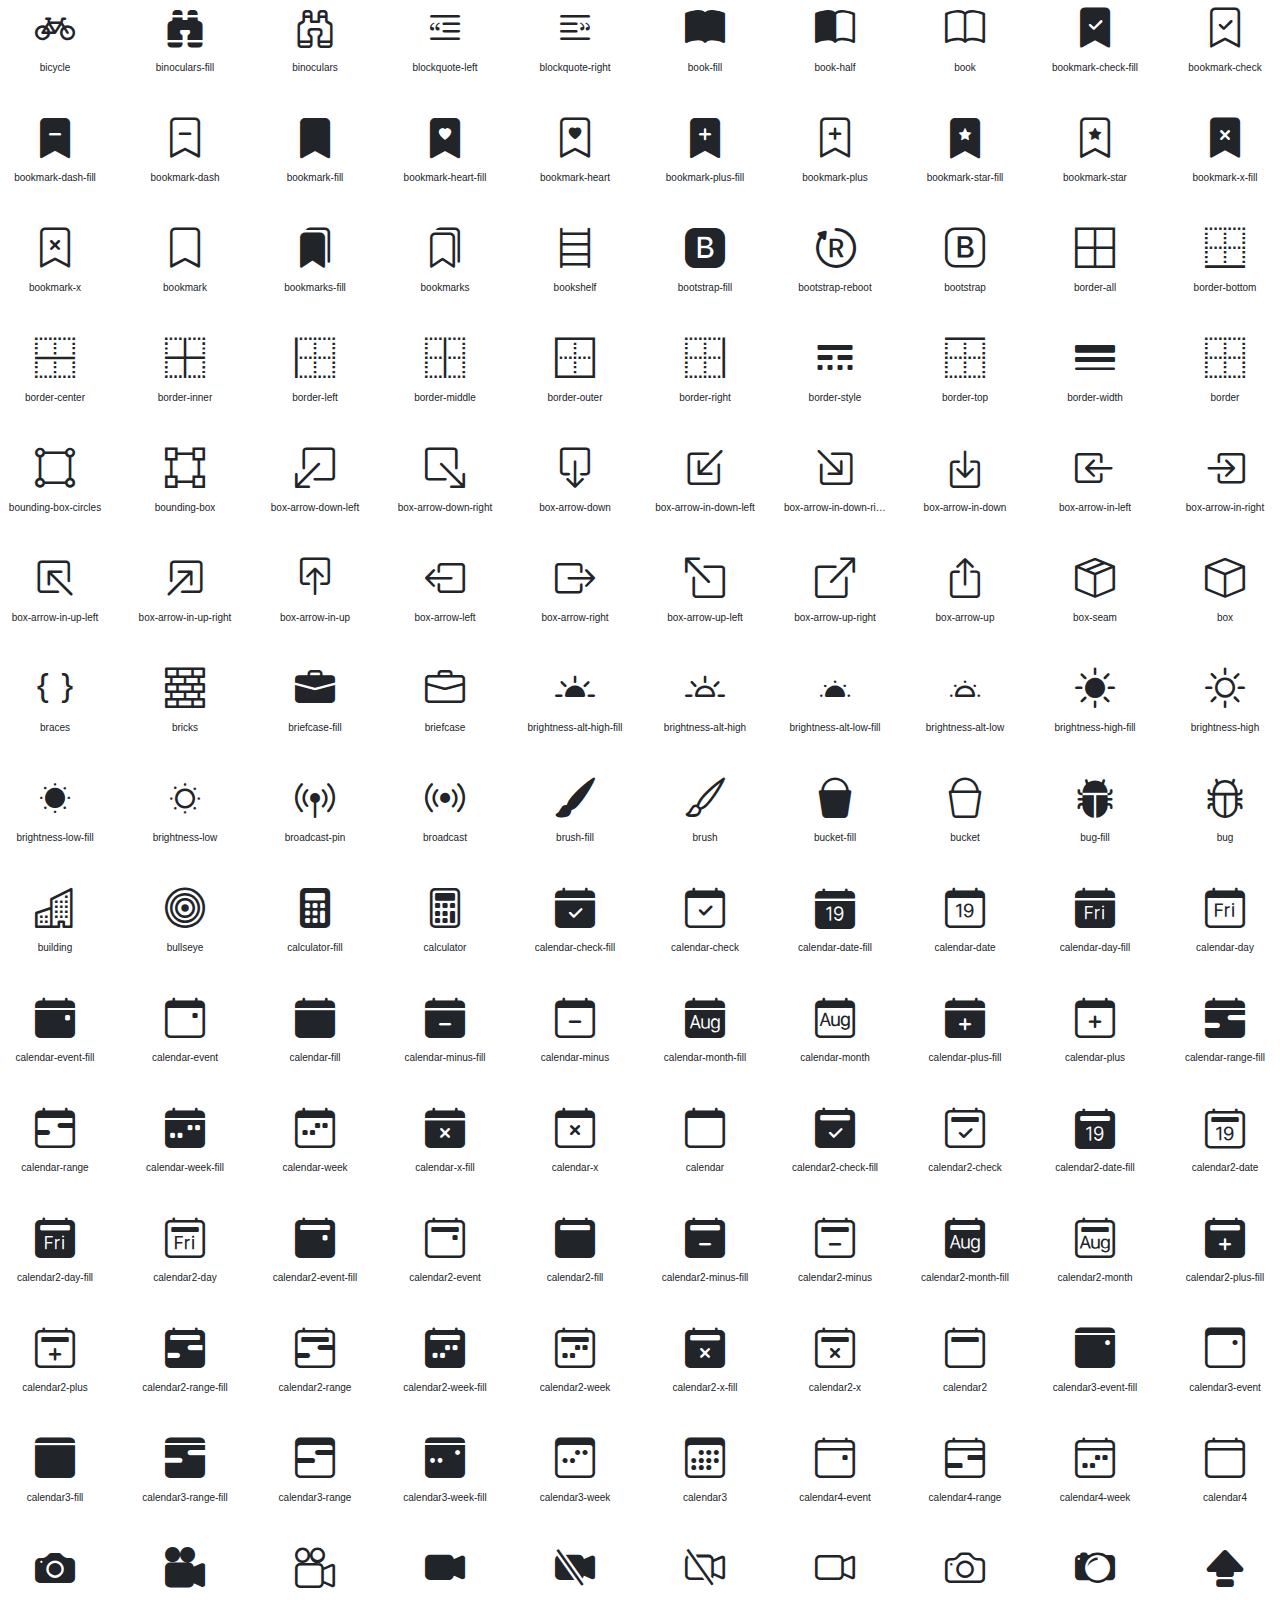
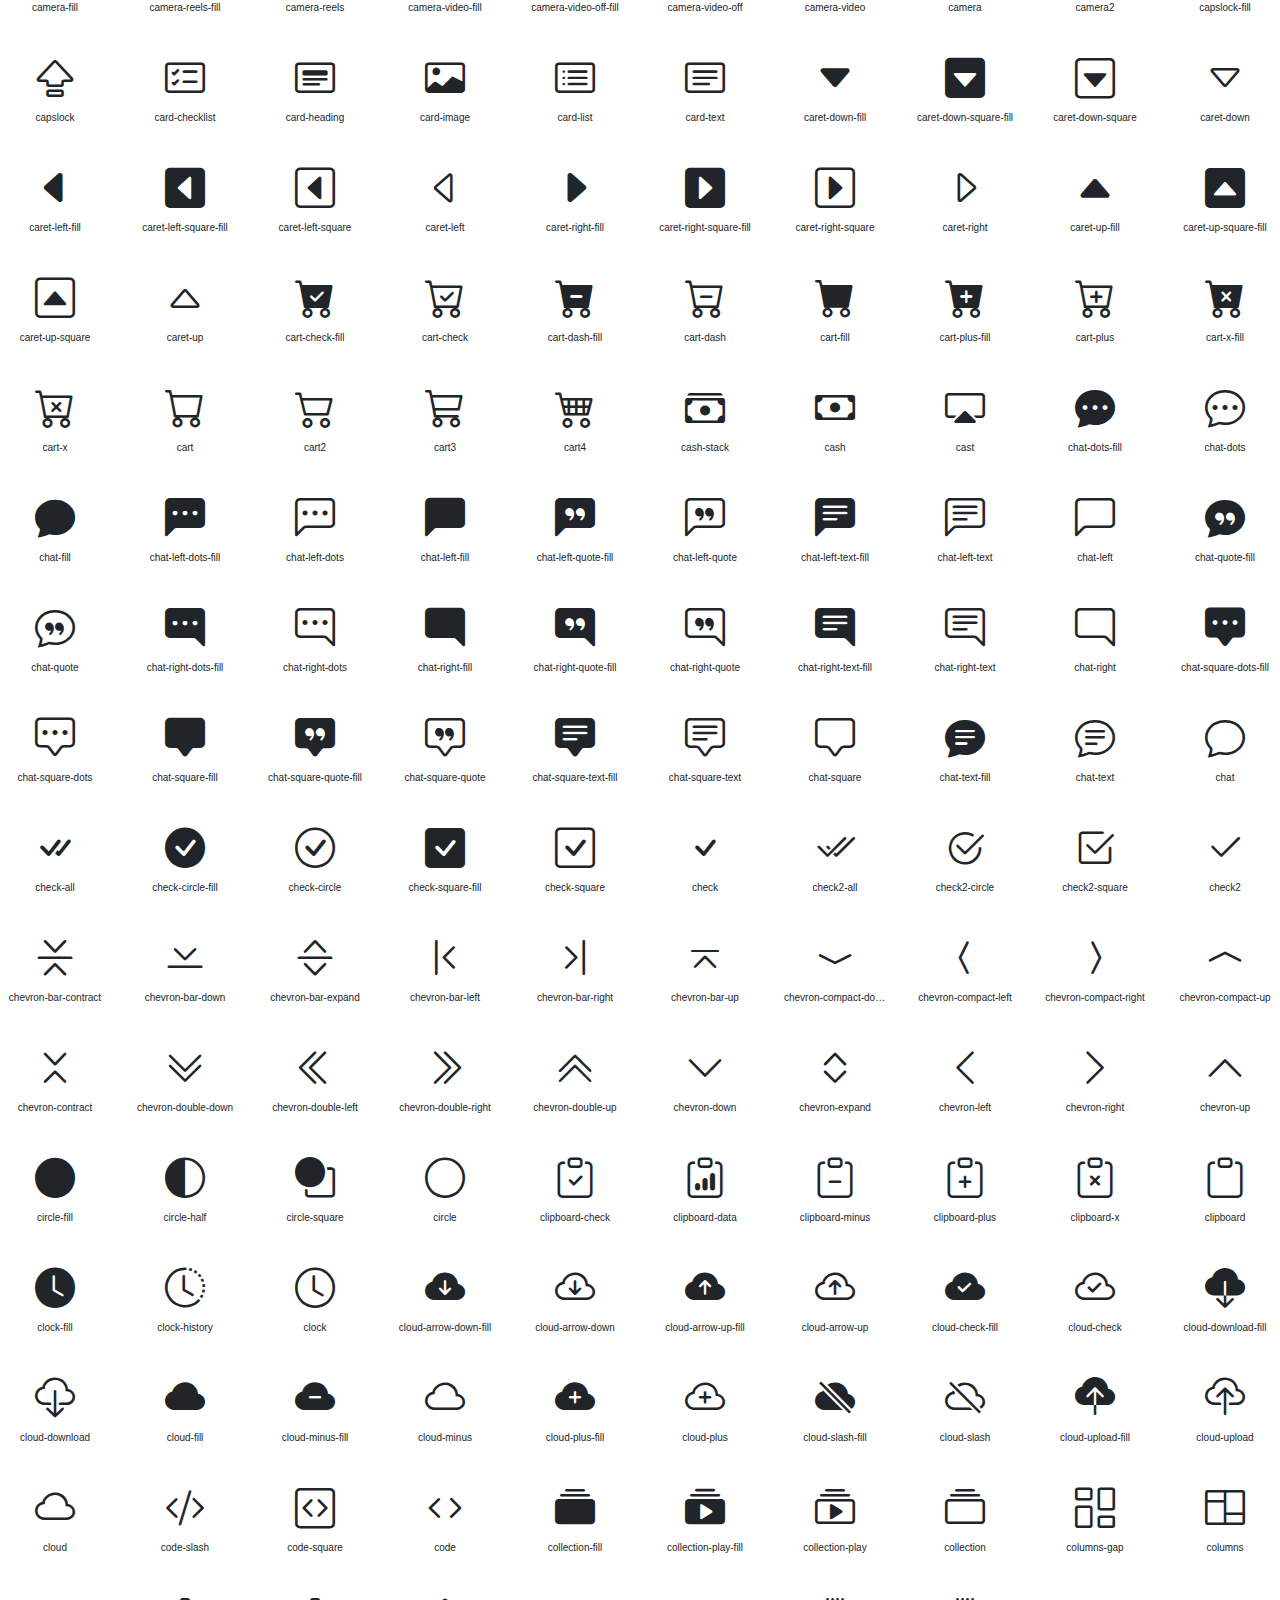
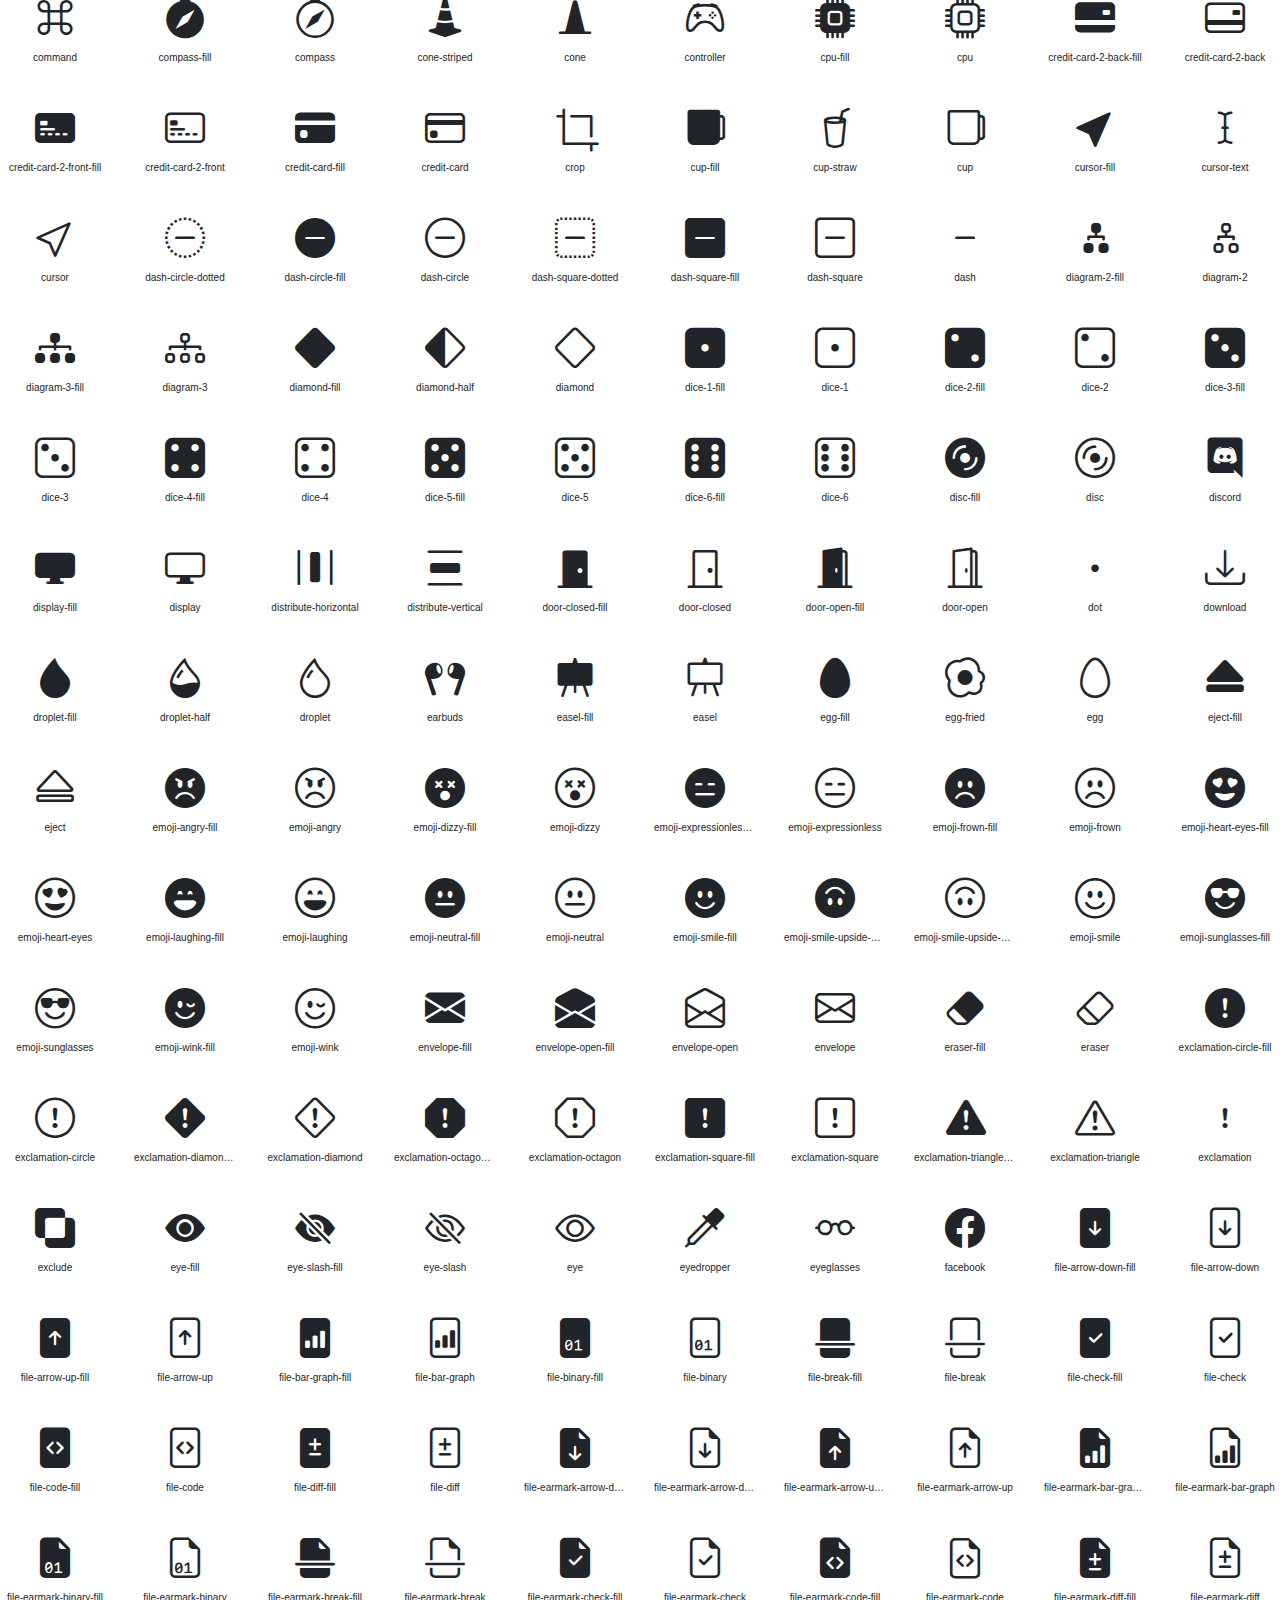
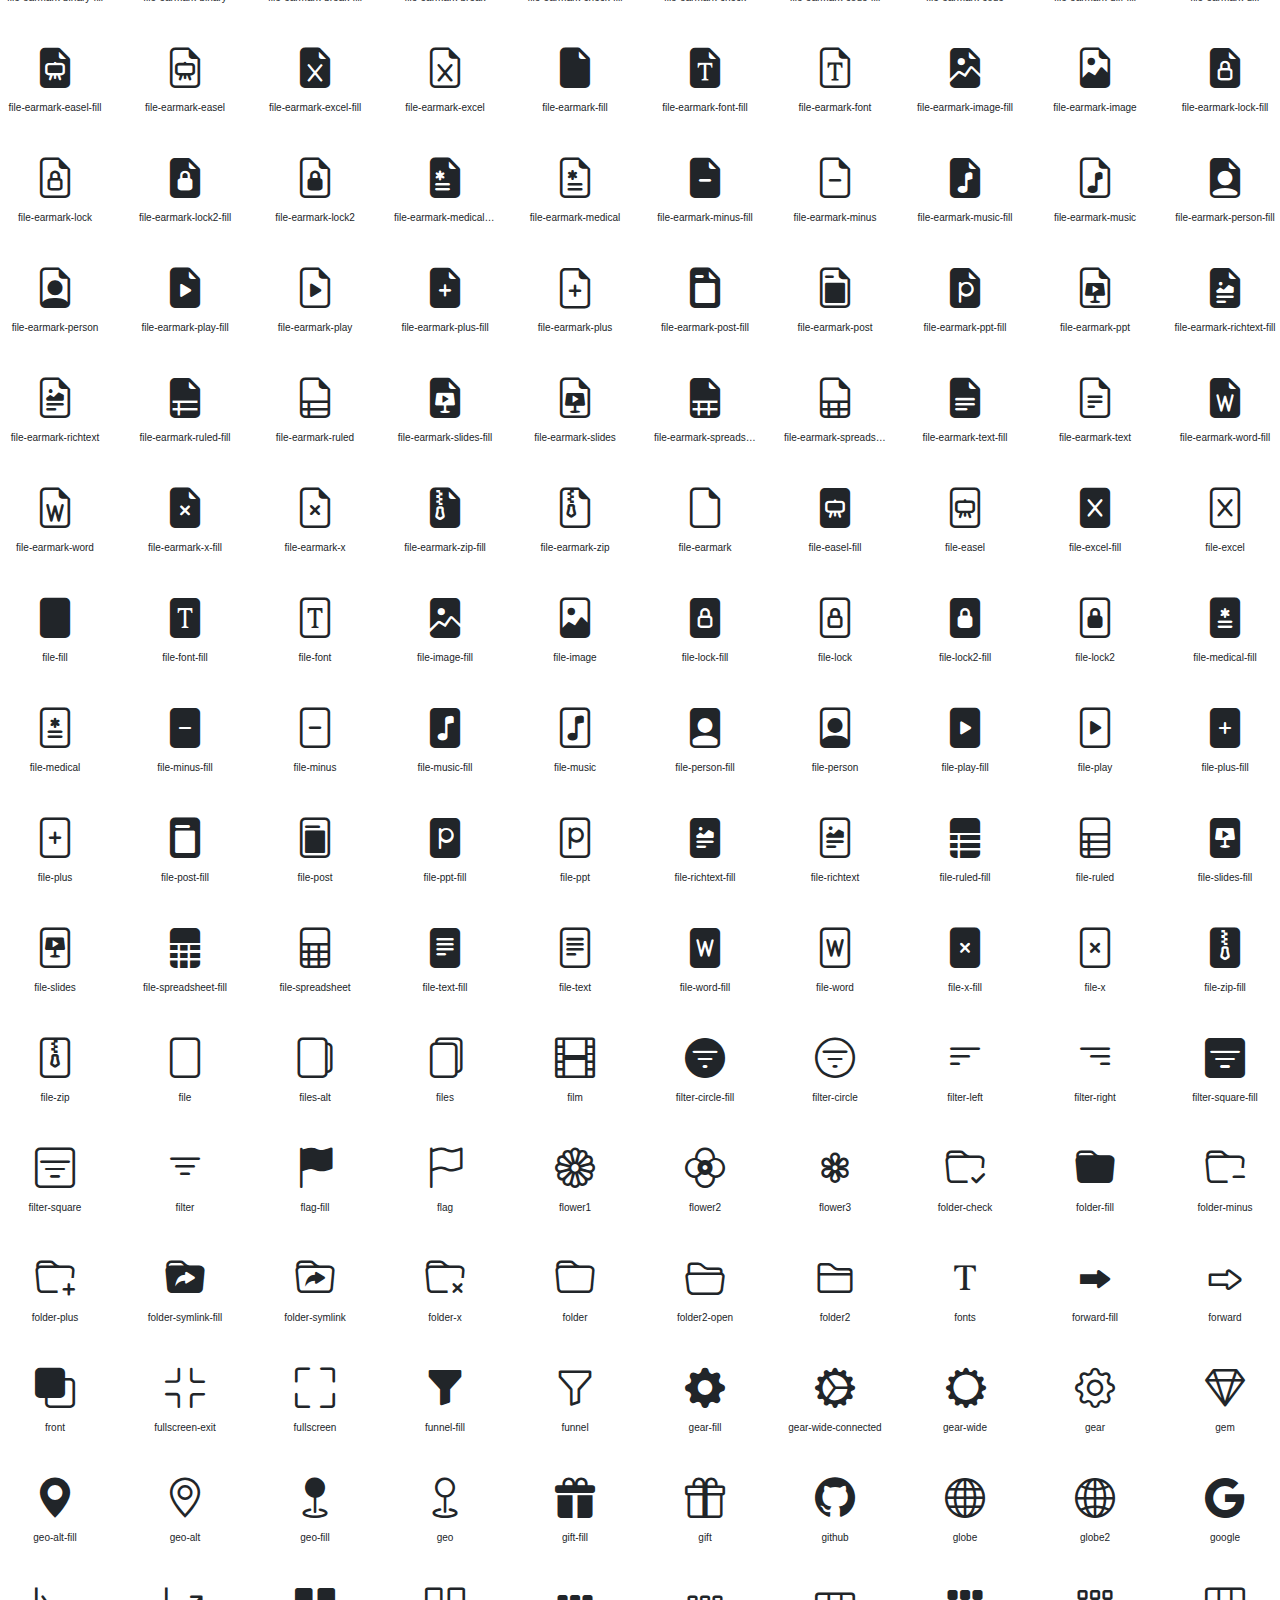
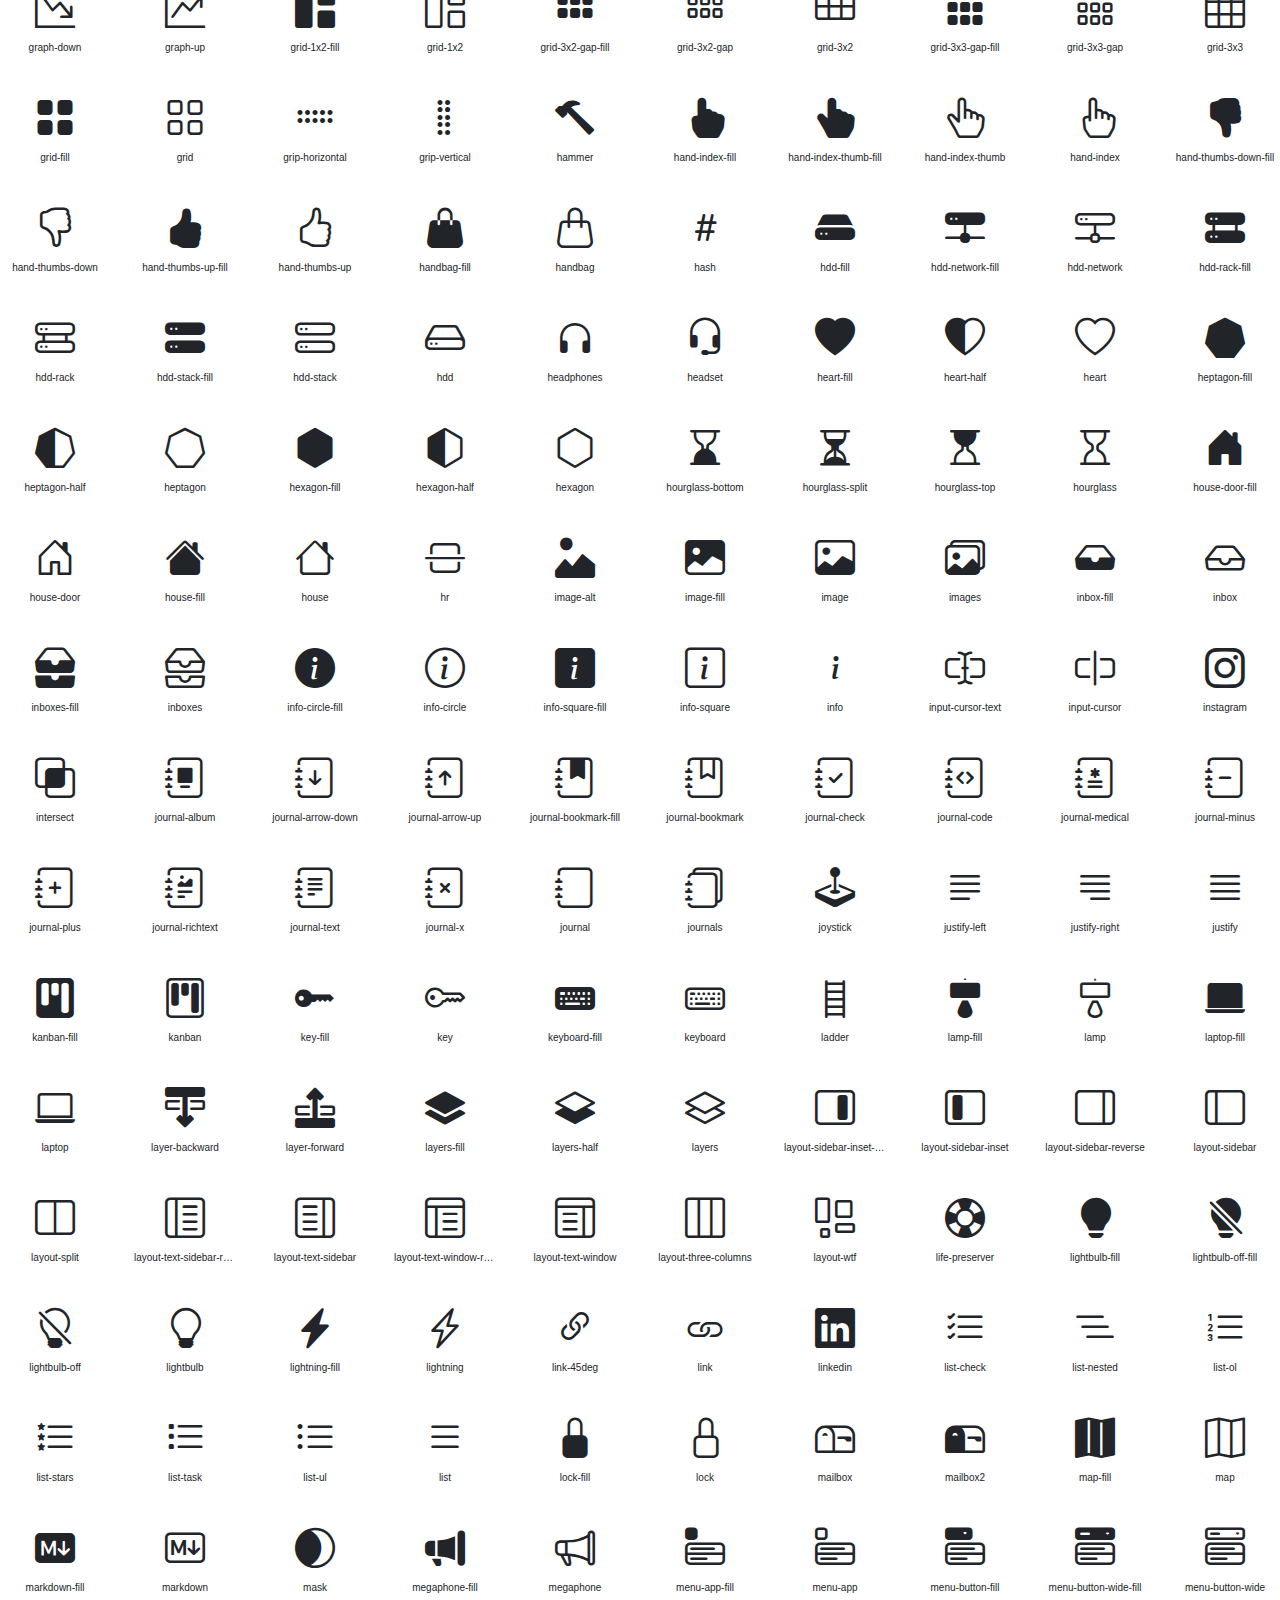
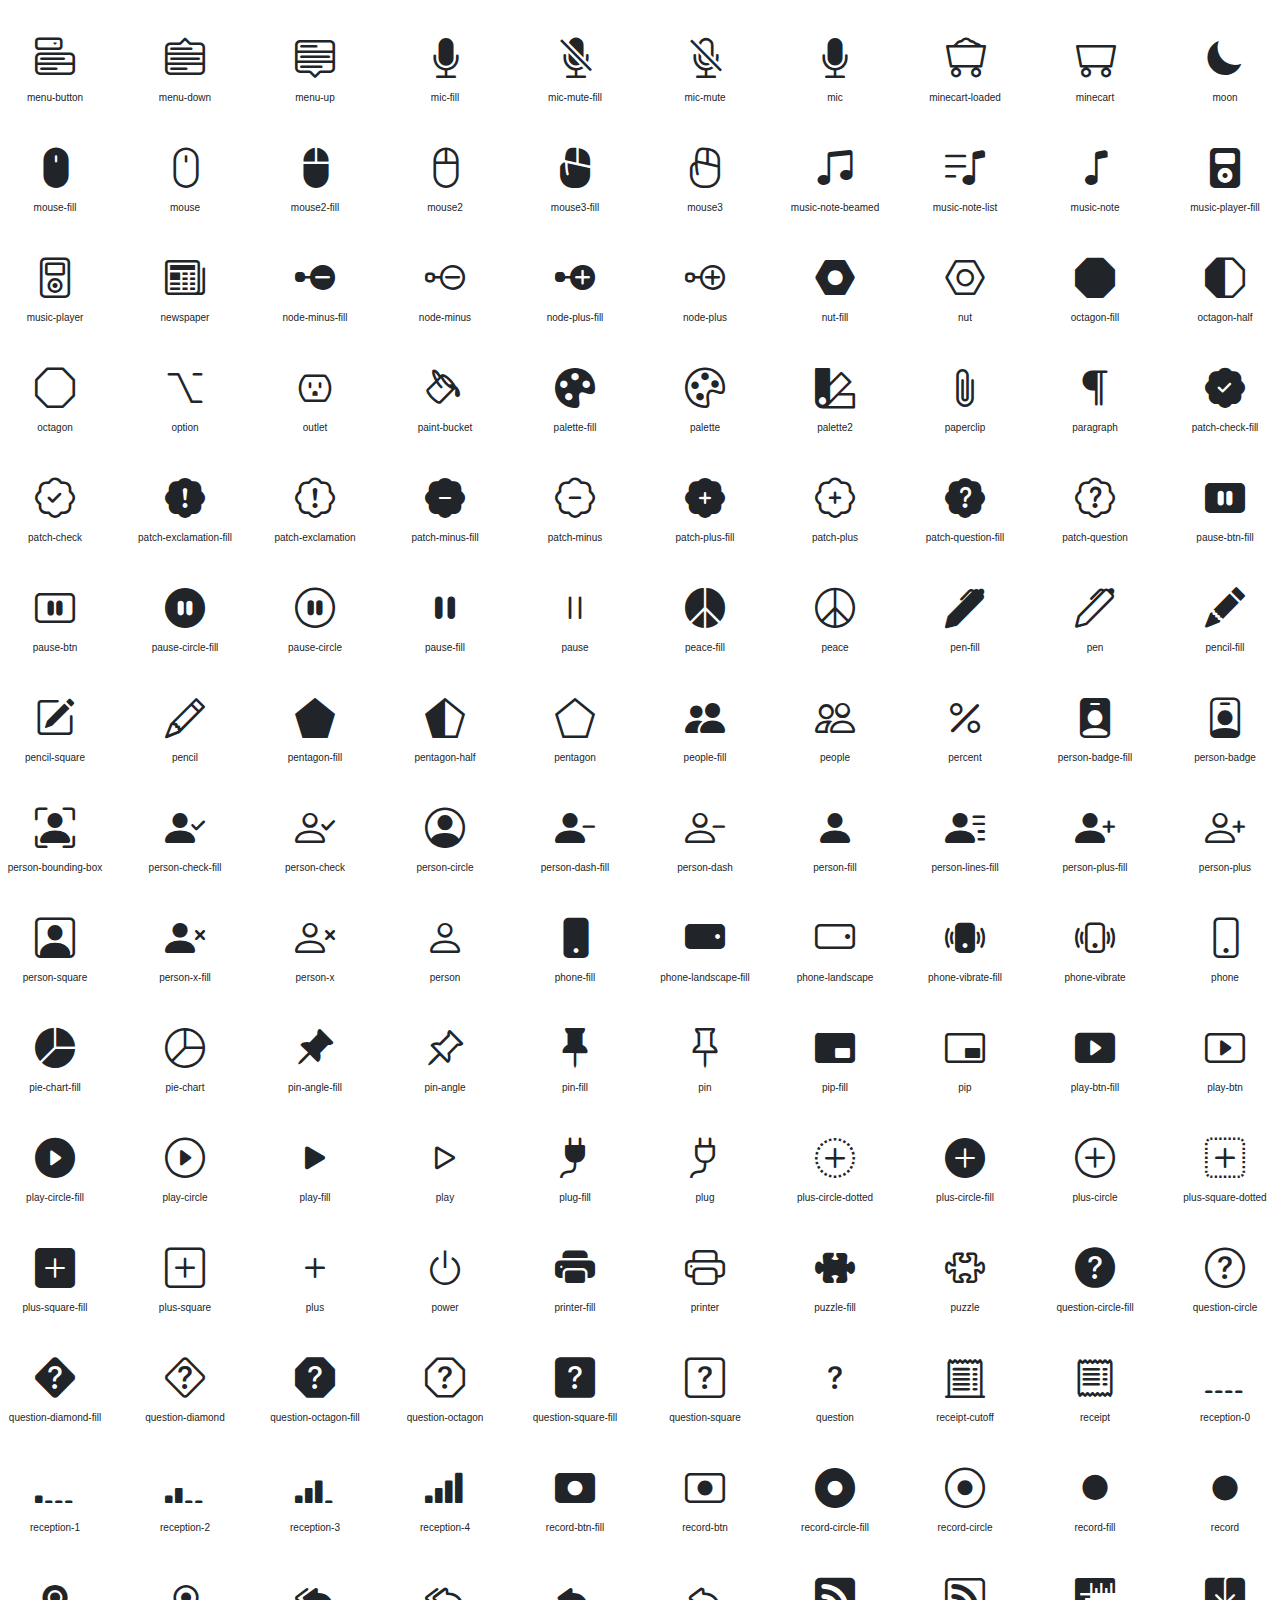
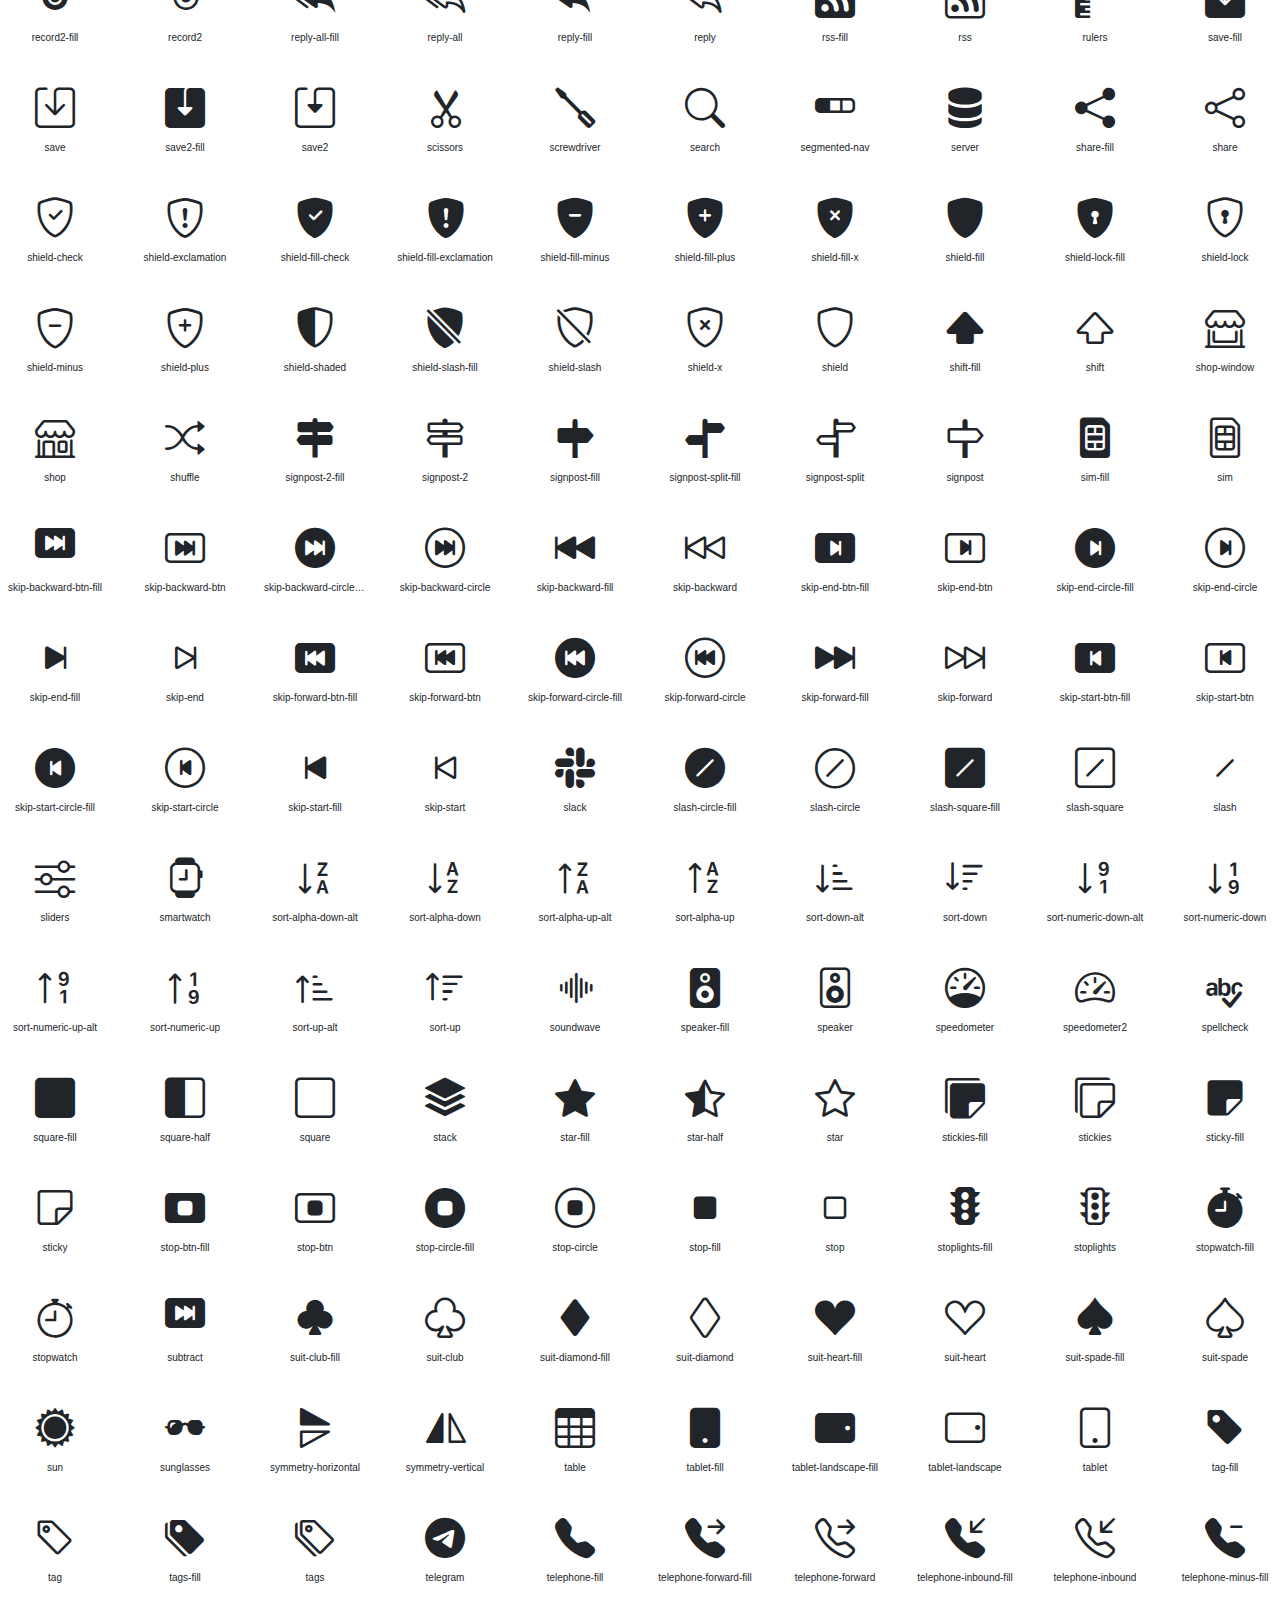
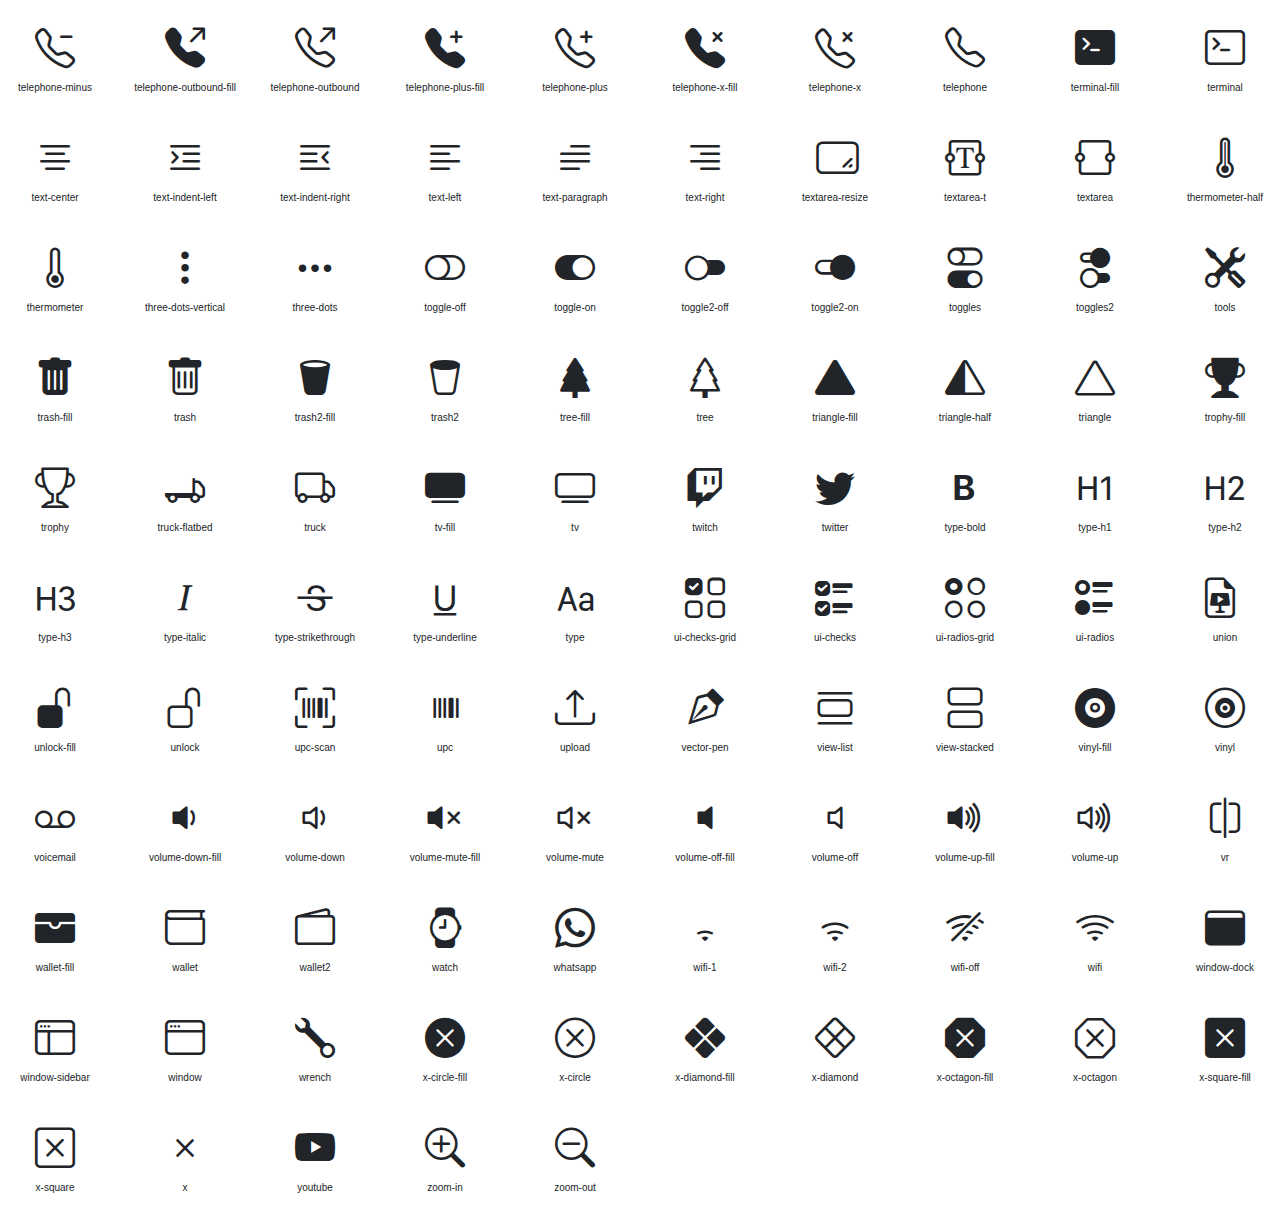
<file: assets/vendor/bootstrap-icons/index.html>
<!doctype html>
<html lang="en">
<head>
  <meta charset="utf-8">
  <title>bootstrap-icons</title>

  <style>
    .icons {
      display: grid;
      max-width: 100%;
      grid-template-columns: repeat(auto-fit, minmax(100px, 1fr) );
      gap: 1.25rem;
    }
    .icon {
      background-color: var(--bs-light);
      border-radius: .25rem;
    }
    .bi {
      margin: .25rem;
      font-size: 2.5rem;
    }
    .label {
      font-family: var(--bs-font-monospace);
    }
    .label {
      display: inline-block;
      width: 100%;
      overflow: hidden;
      padding: .25rem;
      font-size: .625rem;
      text-overflow: ellipsis;
      white-space: nowrap;
    }
  </style>

  <link rel="stylesheet" href="/assets/css/bootstrap.min.css">
  <link rel="stylesheet" href="bootstrap-icons.css">
</head>
<body class="text-center">

  <h1>bootstrap-icons</h1>

  <div class="icons">
    <div class="icon">
      <i class="bi bi-alarm-fill"></i>
      <div class="label">alarm-fill</div>
    </div>
    <div class="icon">
      <i class="bi bi-alarm"></i>
      <div class="label">alarm</div>
    </div>
    <div class="icon">
      <i class="bi bi-align-bottom"></i>
      <div class="label">align-bottom</div>
    </div>
    <div class="icon">
      <i class="bi bi-align-center"></i>
      <div class="label">align-center</div>
    </div>
    <div class="icon">
      <i class="bi bi-align-end"></i>
      <div class="label">align-end</div>
    </div>
    <div class="icon">
      <i class="bi bi-align-middle"></i>
      <div class="label">align-middle</div>
    </div>
    <div class="icon">
      <i class="bi bi-align-start"></i>
      <div class="label">align-start</div>
    </div>
    <div class="icon">
      <i class="bi bi-align-top"></i>
      <div class="label">align-top</div>
    </div>
    <div class="icon">
      <i class="bi bi-alt"></i>
      <div class="label">alt</div>
    </div>
    <div class="icon">
      <i class="bi bi-app-indicator"></i>
      <div class="label">app-indicator</div>
    </div>
    <div class="icon">
      <i class="bi bi-app"></i>
      <div class="label">app</div>
    </div>
    <div class="icon">
      <i class="bi bi-archive-fill"></i>
      <div class="label">archive-fill</div>
    </div>
    <div class="icon">
      <i class="bi bi-archive"></i>
      <div class="label">archive</div>
    </div>
    <div class="icon">
      <i class="bi bi-arrow-90deg-down"></i>
      <div class="label">arrow-90deg-down</div>
    </div>
    <div class="icon">
      <i class="bi bi-arrow-90deg-left"></i>
      <div class="label">arrow-90deg-left</div>
    </div>
    <div class="icon">
      <i class="bi bi-arrow-90deg-right"></i>
      <div class="label">arrow-90deg-right</div>
    </div>
    <div class="icon">
      <i class="bi bi-arrow-90deg-up"></i>
      <div class="label">arrow-90deg-up</div>
    </div>
    <div class="icon">
      <i class="bi bi-arrow-bar-down"></i>
      <div class="label">arrow-bar-down</div>
    </div>
    <div class="icon">
      <i class="bi bi-arrow-bar-left"></i>
      <div class="label">arrow-bar-left</div>
    </div>
    <div class="icon">
      <i class="bi bi-arrow-bar-right"></i>
      <div class="label">arrow-bar-right</div>
    </div>
    <div class="icon">
      <i class="bi bi-arrow-bar-up"></i>
      <div class="label">arrow-bar-up</div>
    </div>
    <div class="icon">
      <i class="bi bi-arrow-clockwise"></i>
      <div class="label">arrow-clockwise</div>
    </div>
    <div class="icon">
      <i class="bi bi-arrow-counterclockwise"></i>
      <div class="label">arrow-counterclockwise</div>
    </div>
    <div class="icon">
      <i class="bi bi-arrow-down-circle-fill"></i>
      <div class="label">arrow-down-circle-fill</div>
    </div>
    <div class="icon">
      <i class="bi bi-arrow-down-circle"></i>
      <div class="label">arrow-down-circle</div>
    </div>
    <div class="icon">
      <i class="bi bi-arrow-down-left-circle-fill"></i>
      <div class="label">arrow-down-left-circle-fill</div>
    </div>
    <div class="icon">
      <i class="bi bi-arrow-down-left-circle"></i>
      <div class="label">arrow-down-left-circle</div>
    </div>
    <div class="icon">
      <i class="bi bi-arrow-down-left-square-fill"></i>
      <div class="label">arrow-down-left-square-fill</div>
    </div>
    <div class="icon">
      <i class="bi bi-arrow-down-left-square"></i>
      <div class="label">arrow-down-left-square</div>
    </div>
    <div class="icon">
      <i class="bi bi-arrow-down-left"></i>
      <div class="label">arrow-down-left</div>
    </div>
    <div class="icon">
      <i class="bi bi-arrow-down-right-circle-fill"></i>
      <div class="label">arrow-down-right-circle-fill</div>
    </div>
    <div class="icon">
      <i class="bi bi-arrow-down-right-circle"></i>
      <div class="label">arrow-down-right-circle</div>
    </div>
    <div class="icon">
      <i class="bi bi-arrow-down-right-square-fill"></i>
      <div class="label">arrow-down-right-square-fill</div>
    </div>
    <div class="icon">
      <i class="bi bi-arrow-down-right-square"></i>
      <div class="label">arrow-down-right-square</div>
    </div>
    <div class="icon">
      <i class="bi bi-arrow-down-right"></i>
      <div class="label">arrow-down-right</div>
    </div>
    <div class="icon">
      <i class="bi bi-arrow-down-short"></i>
      <div class="label">arrow-down-short</div>
    </div>
    <div class="icon">
      <i class="bi bi-arrow-down-square-fill"></i>
      <div class="label">arrow-down-square-fill</div>
    </div>
    <div class="icon">
      <i class="bi bi-arrow-down-square"></i>
      <div class="label">arrow-down-square</div>
    </div>
    <div class="icon">
      <i class="bi bi-arrow-down-up"></i>
      <div class="label">arrow-down-up</div>
    </div>
    <div class="icon">
      <i class="bi bi-arrow-down"></i>
      <div class="label">arrow-down</div>
    </div>
    <div class="icon">
      <i class="bi bi-arrow-left-circle-fill"></i>
      <div class="label">arrow-left-circle-fill</div>
    </div>
    <div class="icon">
      <i class="bi bi-arrow-left-circle"></i>
      <div class="label">arrow-left-circle</div>
    </div>
    <div class="icon">
      <i class="bi bi-arrow-left-right"></i>
      <div class="label">arrow-left-right</div>
    </div>
    <div class="icon">
      <i class="bi bi-arrow-left-short"></i>
      <div class="label">arrow-left-short</div>
    </div>
    <div class="icon">
      <i class="bi bi-arrow-left-square-fill"></i>
      <div class="label">arrow-left-square-fill</div>
    </div>
    <div class="icon">
      <i class="bi bi-arrow-left-square"></i>
      <div class="label">arrow-left-square</div>
    </div>
    <div class="icon">
      <i class="bi bi-arrow-left"></i>
      <div class="label">arrow-left</div>
    </div>
    <div class="icon">
      <i class="bi bi-arrow-repeat"></i>
      <div class="label">arrow-repeat</div>
    </div>
    <div class="icon">
      <i class="bi bi-arrow-return-left"></i>
      <div class="label">arrow-return-left</div>
    </div>
    <div class="icon">
      <i class="bi bi-arrow-return-right"></i>
      <div class="label">arrow-return-right</div>
    </div>
    <div class="icon">
      <i class="bi bi-arrow-right-circle-fill"></i>
      <div class="label">arrow-right-circle-fill</div>
    </div>
    <div class="icon">
      <i class="bi bi-arrow-right-circle"></i>
      <div class="label">arrow-right-circle</div>
    </div>
    <div class="icon">
      <i class="bi bi-arrow-right-short"></i>
      <div class="label">arrow-right-short</div>
    </div>
    <div class="icon">
      <i class="bi bi-arrow-right-square-fill"></i>
      <div class="label">arrow-right-square-fill</div>
    </div>
    <div class="icon">
      <i class="bi bi-arrow-right-square"></i>
      <div class="label">arrow-right-square</div>
    </div>
    <div class="icon">
      <i class="bi bi-arrow-right"></i>
      <div class="label">arrow-right</div>
    </div>
    <div class="icon">
      <i class="bi bi-arrow-up-circle-fill"></i>
      <div class="label">arrow-up-circle-fill</div>
    </div>
    <div class="icon">
      <i class="bi bi-arrow-up-circle"></i>
      <div class="label">arrow-up-circle</div>
    </div>
    <div class="icon">
      <i class="bi bi-arrow-up-left-circle-fill"></i>
      <div class="label">arrow-up-left-circle-fill</div>
    </div>
    <div class="icon">
      <i class="bi bi-arrow-up-left-circle"></i>
      <div class="label">arrow-up-left-circle</div>
    </div>
    <div class="icon">
      <i class="bi bi-arrow-up-left-square-fill"></i>
      <div class="label">arrow-up-left-square-fill</div>
    </div>
    <div class="icon">
      <i class="bi bi-arrow-up-left-square"></i>
      <div class="label">arrow-up-left-square</div>
    </div>
    <div class="icon">
      <i class="bi bi-arrow-up-left"></i>
      <div class="label">arrow-up-left</div>
    </div>
    <div class="icon">
      <i class="bi bi-arrow-up-right-circle-fill"></i>
      <div class="label">arrow-up-right-circle-fill</div>
    </div>
    <div class="icon">
      <i class="bi bi-arrow-up-right-circle"></i>
      <div class="label">arrow-up-right-circle</div>
    </div>
    <div class="icon">
      <i class="bi bi-arrow-up-right-square-fill"></i>
      <div class="label">arrow-up-right-square-fill</div>
    </div>
    <div class="icon">
      <i class="bi bi-arrow-up-right-square"></i>
      <div class="label">arrow-up-right-square</div>
    </div>
    <div class="icon">
      <i class="bi bi-arrow-up-right"></i>
      <div class="label">arrow-up-right</div>
    </div>
    <div class="icon">
      <i class="bi bi-arrow-up-short"></i>
      <div class="label">arrow-up-short</div>
    </div>
    <div class="icon">
      <i class="bi bi-arrow-up-square-fill"></i>
      <div class="label">arrow-up-square-fill</div>
    </div>
    <div class="icon">
      <i class="bi bi-arrow-up-square"></i>
      <div class="label">arrow-up-square</div>
    </div>
    <div class="icon">
      <i class="bi bi-arrow-up"></i>
      <div class="label">arrow-up</div>
    </div>
    <div class="icon">
      <i class="bi bi-arrows-angle-contract"></i>
      <div class="label">arrows-angle-contract</div>
    </div>
    <div class="icon">
      <i class="bi bi-arrows-angle-expand"></i>
      <div class="label">arrows-angle-expand</div>
    </div>
    <div class="icon">
      <i class="bi bi-arrows-collapse"></i>
      <div class="label">arrows-collapse</div>
    </div>
    <div class="icon">
      <i class="bi bi-arrows-expand"></i>
      <div class="label">arrows-expand</div>
    </div>
    <div class="icon">
      <i class="bi bi-arrows-fullscreen"></i>
      <div class="label">arrows-fullscreen</div>
    </div>
    <div class="icon">
      <i class="bi bi-arrows-move"></i>
      <div class="label">arrows-move</div>
    </div>
    <div class="icon">
      <i class="bi bi-aspect-ratio-fill"></i>
      <div class="label">aspect-ratio-fill</div>
    </div>
    <div class="icon">
      <i class="bi bi-aspect-ratio"></i>
      <div class="label">aspect-ratio</div>
    </div>
    <div class="icon">
      <i class="bi bi-asterisk"></i>
      <div class="label">asterisk</div>
    </div>
    <div class="icon">
      <i class="bi bi-at"></i>
      <div class="label">at</div>
    </div>
    <div class="icon">
      <i class="bi bi-award-fill"></i>
      <div class="label">award-fill</div>
    </div>
    <div class="icon">
      <i class="bi bi-award"></i>
      <div class="label">award</div>
    </div>
    <div class="icon">
      <i class="bi bi-back"></i>
      <div class="label">back</div>
    </div>
    <div class="icon">
      <i class="bi bi-backspace-fill"></i>
      <div class="label">backspace-fill</div>
    </div>
    <div class="icon">
      <i class="bi bi-backspace-reverse-fill"></i>
      <div class="label">backspace-reverse-fill</div>
    </div>
    <div class="icon">
      <i class="bi bi-backspace-reverse"></i>
      <div class="label">backspace-reverse</div>
    </div>
    <div class="icon">
      <i class="bi bi-backspace"></i>
      <div class="label">backspace</div>
    </div>
    <div class="icon">
      <i class="bi bi-badge-3d-fill"></i>
      <div class="label">badge-3d-fill</div>
    </div>
    <div class="icon">
      <i class="bi bi-badge-3d"></i>
      <div class="label">badge-3d</div>
    </div>
    <div class="icon">
      <i class="bi bi-badge-4k-fill"></i>
      <div class="label">badge-4k-fill</div>
    </div>
    <div class="icon">
      <i class="bi bi-badge-4k"></i>
      <div class="label">badge-4k</div>
    </div>
    <div class="icon">
      <i class="bi bi-badge-8k-fill"></i>
      <div class="label">badge-8k-fill</div>
    </div>
    <div class="icon">
      <i class="bi bi-badge-8k"></i>
      <div class="label">badge-8k</div>
    </div>
    <div class="icon">
      <i class="bi bi-badge-ad-fill"></i>
      <div class="label">badge-ad-fill</div>
    </div>
    <div class="icon">
      <i class="bi bi-badge-ad"></i>
      <div class="label">badge-ad</div>
    </div>
    <div class="icon">
      <i class="bi bi-badge-ar-fill"></i>
      <div class="label">badge-ar-fill</div>
    </div>
    <div class="icon">
      <i class="bi bi-badge-ar"></i>
      <div class="label">badge-ar</div>
    </div>
    <div class="icon">
      <i class="bi bi-badge-cc-fill"></i>
      <div class="label">badge-cc-fill</div>
    </div>
    <div class="icon">
      <i class="bi bi-badge-cc"></i>
      <div class="label">badge-cc</div>
    </div>
    <div class="icon">
      <i class="bi bi-badge-hd-fill"></i>
      <div class="label">badge-hd-fill</div>
    </div>
    <div class="icon">
      <i class="bi bi-badge-hd"></i>
      <div class="label">badge-hd</div>
    </div>
    <div class="icon">
      <i class="bi bi-badge-tm-fill"></i>
      <div class="label">badge-tm-fill</div>
    </div>
    <div class="icon">
      <i class="bi bi-badge-tm"></i>
      <div class="label">badge-tm</div>
    </div>
    <div class="icon">
      <i class="bi bi-badge-vo-fill"></i>
      <div class="label">badge-vo-fill</div>
    </div>
    <div class="icon">
      <i class="bi bi-badge-vo"></i>
      <div class="label">badge-vo</div>
    </div>
    <div class="icon">
      <i class="bi bi-badge-vr-fill"></i>
      <div class="label">badge-vr-fill</div>
    </div>
    <div class="icon">
      <i class="bi bi-badge-vr"></i>
      <div class="label">badge-vr</div>
    </div>
    <div class="icon">
      <i class="bi bi-badge-wc-fill"></i>
      <div class="label">badge-wc-fill</div>
    </div>
    <div class="icon">
      <i class="bi bi-badge-wc"></i>
      <div class="label">badge-wc</div>
    </div>
    <div class="icon">
      <i class="bi bi-bag-check-fill"></i>
      <div class="label">bag-check-fill</div>
    </div>
    <div class="icon">
      <i class="bi bi-bag-check"></i>
      <div class="label">bag-check</div>
    </div>
    <div class="icon">
      <i class="bi bi-bag-dash-fill"></i>
      <div class="label">bag-dash-fill</div>
    </div>
    <div class="icon">
      <i class="bi bi-bag-dash"></i>
      <div class="label">bag-dash</div>
    </div>
    <div class="icon">
      <i class="bi bi-bag-fill"></i>
      <div class="label">bag-fill</div>
    </div>
    <div class="icon">
      <i class="bi bi-bag-plus-fill"></i>
      <div class="label">bag-plus-fill</div>
    </div>
    <div class="icon">
      <i class="bi bi-bag-plus"></i>
      <div class="label">bag-plus</div>
    </div>
    <div class="icon">
      <i class="bi bi-bag-x-fill"></i>
      <div class="label">bag-x-fill</div>
    </div>
    <div class="icon">
      <i class="bi bi-bag-x"></i>
      <div class="label">bag-x</div>
    </div>
    <div class="icon">
      <i class="bi bi-bag"></i>
      <div class="label">bag</div>
    </div>
    <div class="icon">
      <i class="bi bi-bar-chart-fill"></i>
      <div class="label">bar-chart-fill</div>
    </div>
    <div class="icon">
      <i class="bi bi-bar-chart-line-fill"></i>
      <div class="label">bar-chart-line-fill</div>
    </div>
    <div class="icon">
      <i class="bi bi-bar-chart-line"></i>
      <div class="label">bar-chart-line</div>
    </div>
    <div class="icon">
      <i class="bi bi-bar-chart-steps"></i>
      <div class="label">bar-chart-steps</div>
    </div>
    <div class="icon">
      <i class="bi bi-bar-chart"></i>
      <div class="label">bar-chart</div>
    </div>
    <div class="icon">
      <i class="bi bi-basket-fill"></i>
      <div class="label">basket-fill</div>
    </div>
    <div class="icon">
      <i class="bi bi-basket"></i>
      <div class="label">basket</div>
    </div>
    <div class="icon">
      <i class="bi bi-basket2-fill"></i>
      <div class="label">basket2-fill</div>
    </div>
    <div class="icon">
      <i class="bi bi-basket2"></i>
      <div class="label">basket2</div>
    </div>
    <div class="icon">
      <i class="bi bi-basket3-fill"></i>
      <div class="label">basket3-fill</div>
    </div>
    <div class="icon">
      <i class="bi bi-basket3"></i>
      <div class="label">basket3</div>
    </div>
    <div class="icon">
      <i class="bi bi-battery-charging"></i>
      <div class="label">battery-charging</div>
    </div>
    <div class="icon">
      <i class="bi bi-battery-full"></i>
      <div class="label">battery-full</div>
    </div>
    <div class="icon">
      <i class="bi bi-battery-half"></i>
      <div class="label">battery-half</div>
    </div>
    <div class="icon">
      <i class="bi bi-battery"></i>
      <div class="label">battery</div>
    </div>
    <div class="icon">
      <i class="bi bi-bell-fill"></i>
      <div class="label">bell-fill</div>
    </div>
    <div class="icon">
      <i class="bi bi-bell"></i>
      <div class="label">bell</div>
    </div>
    <div class="icon">
      <i class="bi bi-bezier"></i>
      <div class="label">bezier</div>
    </div>
    <div class="icon">
      <i class="bi bi-bezier2"></i>
      <div class="label">bezier2</div>
    </div>
    <div class="icon">
      <i class="bi bi-bicycle"></i>
      <div class="label">bicycle</div>
    </div>
    <div class="icon">
      <i class="bi bi-binoculars-fill"></i>
      <div class="label">binoculars-fill</div>
    </div>
    <div class="icon">
      <i class="bi bi-binoculars"></i>
      <div class="label">binoculars</div>
    </div>
    <div class="icon">
      <i class="bi bi-blockquote-left"></i>
      <div class="label">blockquote-left</div>
    </div>
    <div class="icon">
      <i class="bi bi-blockquote-right"></i>
      <div class="label">blockquote-right</div>
    </div>
    <div class="icon">
      <i class="bi bi-book-fill"></i>
      <div class="label">book-fill</div>
    </div>
    <div class="icon">
      <i class="bi bi-book-half"></i>
      <div class="label">book-half</div>
    </div>
    <div class="icon">
      <i class="bi bi-book"></i>
      <div class="label">book</div>
    </div>
    <div class="icon">
      <i class="bi bi-bookmark-check-fill"></i>
      <div class="label">bookmark-check-fill</div>
    </div>
    <div class="icon">
      <i class="bi bi-bookmark-check"></i>
      <div class="label">bookmark-check</div>
    </div>
    <div class="icon">
      <i class="bi bi-bookmark-dash-fill"></i>
      <div class="label">bookmark-dash-fill</div>
    </div>
    <div class="icon">
      <i class="bi bi-bookmark-dash"></i>
      <div class="label">bookmark-dash</div>
    </div>
    <div class="icon">
      <i class="bi bi-bookmark-fill"></i>
      <div class="label">bookmark-fill</div>
    </div>
    <div class="icon">
      <i class="bi bi-bookmark-heart-fill"></i>
      <div class="label">bookmark-heart-fill</div>
    </div>
    <div class="icon">
      <i class="bi bi-bookmark-heart"></i>
      <div class="label">bookmark-heart</div>
    </div>
    <div class="icon">
      <i class="bi bi-bookmark-plus-fill"></i>
      <div class="label">bookmark-plus-fill</div>
    </div>
    <div class="icon">
      <i class="bi bi-bookmark-plus"></i>
      <div class="label">bookmark-plus</div>
    </div>
    <div class="icon">
      <i class="bi bi-bookmark-star-fill"></i>
      <div class="label">bookmark-star-fill</div>
    </div>
    <div class="icon">
      <i class="bi bi-bookmark-star"></i>
      <div class="label">bookmark-star</div>
    </div>
    <div class="icon">
      <i class="bi bi-bookmark-x-fill"></i>
      <div class="label">bookmark-x-fill</div>
    </div>
    <div class="icon">
      <i class="bi bi-bookmark-x"></i>
      <div class="label">bookmark-x</div>
    </div>
    <div class="icon">
      <i class="bi bi-bookmark"></i>
      <div class="label">bookmark</div>
    </div>
    <div class="icon">
      <i class="bi bi-bookmarks-fill"></i>
      <div class="label">bookmarks-fill</div>
    </div>
    <div class="icon">
      <i class="bi bi-bookmarks"></i>
      <div class="label">bookmarks</div>
    </div>
    <div class="icon">
      <i class="bi bi-bookshelf"></i>
      <div class="label">bookshelf</div>
    </div>
    <div class="icon">
      <i class="bi bi-bootstrap-fill"></i>
      <div class="label">bootstrap-fill</div>
    </div>
    <div class="icon">
      <i class="bi bi-bootstrap-reboot"></i>
      <div class="label">bootstrap-reboot</div>
    </div>
    <div class="icon">
      <i class="bi bi-bootstrap"></i>
      <div class="label">bootstrap</div>
    </div>
    <div class="icon">
      <i class="bi bi-border-all"></i>
      <div class="label">border-all</div>
    </div>
    <div class="icon">
      <i class="bi bi-border-bottom"></i>
      <div class="label">border-bottom</div>
    </div>
    <div class="icon">
      <i class="bi bi-border-center"></i>
      <div class="label">border-center</div>
    </div>
    <div class="icon">
      <i class="bi bi-border-inner"></i>
      <div class="label">border-inner</div>
    </div>
    <div class="icon">
      <i class="bi bi-border-left"></i>
      <div class="label">border-left</div>
    </div>
    <div class="icon">
      <i class="bi bi-border-middle"></i>
      <div class="label">border-middle</div>
    </div>
    <div class="icon">
      <i class="bi bi-border-outer"></i>
      <div class="label">border-outer</div>
    </div>
    <div class="icon">
      <i class="bi bi-border-right"></i>
      <div class="label">border-right</div>
    </div>
    <div class="icon">
      <i class="bi bi-border-style"></i>
      <div class="label">border-style</div>
    </div>
    <div class="icon">
      <i class="bi bi-border-top"></i>
      <div class="label">border-top</div>
    </div>
    <div class="icon">
      <i class="bi bi-border-width"></i>
      <div class="label">border-width</div>
    </div>
    <div class="icon">
      <i class="bi bi-border"></i>
      <div class="label">border</div>
    </div>
    <div class="icon">
      <i class="bi bi-bounding-box-circles"></i>
      <div class="label">bounding-box-circles</div>
    </div>
    <div class="icon">
      <i class="bi bi-bounding-box"></i>
      <div class="label">bounding-box</div>
    </div>
    <div class="icon">
      <i class="bi bi-box-arrow-down-left"></i>
      <div class="label">box-arrow-down-left</div>
    </div>
    <div class="icon">
      <i class="bi bi-box-arrow-down-right"></i>
      <div class="label">box-arrow-down-right</div>
    </div>
    <div class="icon">
      <i class="bi bi-box-arrow-down"></i>
      <div class="label">box-arrow-down</div>
    </div>
    <div class="icon">
      <i class="bi bi-box-arrow-in-down-left"></i>
      <div class="label">box-arrow-in-down-left</div>
    </div>
    <div class="icon">
      <i class="bi bi-box-arrow-in-down-right"></i>
      <div class="label">box-arrow-in-down-right</div>
    </div>
    <div class="icon">
      <i class="bi bi-box-arrow-in-down"></i>
      <div class="label">box-arrow-in-down</div>
    </div>
    <div class="icon">
      <i class="bi bi-box-arrow-in-left"></i>
      <div class="label">box-arrow-in-left</div>
    </div>
    <div class="icon">
      <i class="bi bi-box-arrow-in-right"></i>
      <div class="label">box-arrow-in-right</div>
    </div>
    <div class="icon">
      <i class="bi bi-box-arrow-in-up-left"></i>
      <div class="label">box-arrow-in-up-left</div>
    </div>
    <div class="icon">
      <i class="bi bi-box-arrow-in-up-right"></i>
      <div class="label">box-arrow-in-up-right</div>
    </div>
    <div class="icon">
      <i class="bi bi-box-arrow-in-up"></i>
      <div class="label">box-arrow-in-up</div>
    </div>
    <div class="icon">
      <i class="bi bi-box-arrow-left"></i>
      <div class="label">box-arrow-left</div>
    </div>
    <div class="icon">
      <i class="bi bi-box-arrow-right"></i>
      <div class="label">box-arrow-right</div>
    </div>
    <div class="icon">
      <i class="bi bi-box-arrow-up-left"></i>
      <div class="label">box-arrow-up-left</div>
    </div>
    <div class="icon">
      <i class="bi bi-box-arrow-up-right"></i>
      <div class="label">box-arrow-up-right</div>
    </div>
    <div class="icon">
      <i class="bi bi-box-arrow-up"></i>
      <div class="label">box-arrow-up</div>
    </div>
    <div class="icon">
      <i class="bi bi-box-seam"></i>
      <div class="label">box-seam</div>
    </div>
    <div class="icon">
      <i class="bi bi-box"></i>
      <div class="label">box</div>
    </div>
    <div class="icon">
      <i class="bi bi-braces"></i>
      <div class="label">braces</div>
    </div>
    <div class="icon">
      <i class="bi bi-bricks"></i>
      <div class="label">bricks</div>
    </div>
    <div class="icon">
      <i class="bi bi-briefcase-fill"></i>
      <div class="label">briefcase-fill</div>
    </div>
    <div class="icon">
      <i class="bi bi-briefcase"></i>
      <div class="label">briefcase</div>
    </div>
    <div class="icon">
      <i class="bi bi-brightness-alt-high-fill"></i>
      <div class="label">brightness-alt-high-fill</div>
    </div>
    <div class="icon">
      <i class="bi bi-brightness-alt-high"></i>
      <div class="label">brightness-alt-high</div>
    </div>
    <div class="icon">
      <i class="bi bi-brightness-alt-low-fill"></i>
      <div class="label">brightness-alt-low-fill</div>
    </div>
    <div class="icon">
      <i class="bi bi-brightness-alt-low"></i>
      <div class="label">brightness-alt-low</div>
    </div>
    <div class="icon">
      <i class="bi bi-brightness-high-fill"></i>
      <div class="label">brightness-high-fill</div>
    </div>
    <div class="icon">
      <i class="bi bi-brightness-high"></i>
      <div class="label">brightness-high</div>
    </div>
    <div class="icon">
      <i class="bi bi-brightness-low-fill"></i>
      <div class="label">brightness-low-fill</div>
    </div>
    <div class="icon">
      <i class="bi bi-brightness-low"></i>
      <div class="label">brightness-low</div>
    </div>
    <div class="icon">
      <i class="bi bi-broadcast-pin"></i>
      <div class="label">broadcast-pin</div>
    </div>
    <div class="icon">
      <i class="bi bi-broadcast"></i>
      <div class="label">broadcast</div>
    </div>
    <div class="icon">
      <i class="bi bi-brush-fill"></i>
      <div class="label">brush-fill</div>
    </div>
    <div class="icon">
      <i class="bi bi-brush"></i>
      <div class="label">brush</div>
    </div>
    <div class="icon">
      <i class="bi bi-bucket-fill"></i>
      <div class="label">bucket-fill</div>
    </div>
    <div class="icon">
      <i class="bi bi-bucket"></i>
      <div class="label">bucket</div>
    </div>
    <div class="icon">
      <i class="bi bi-bug-fill"></i>
      <div class="label">bug-fill</div>
    </div>
    <div class="icon">
      <i class="bi bi-bug"></i>
      <div class="label">bug</div>
    </div>
    <div class="icon">
      <i class="bi bi-building"></i>
      <div class="label">building</div>
    </div>
    <div class="icon">
      <i class="bi bi-bullseye"></i>
      <div class="label">bullseye</div>
    </div>
    <div class="icon">
      <i class="bi bi-calculator-fill"></i>
      <div class="label">calculator-fill</div>
    </div>
    <div class="icon">
      <i class="bi bi-calculator"></i>
      <div class="label">calculator</div>
    </div>
    <div class="icon">
      <i class="bi bi-calendar-check-fill"></i>
      <div class="label">calendar-check-fill</div>
    </div>
    <div class="icon">
      <i class="bi bi-calendar-check"></i>
      <div class="label">calendar-check</div>
    </div>
    <div class="icon">
      <i class="bi bi-calendar-date-fill"></i>
      <div class="label">calendar-date-fill</div>
    </div>
    <div class="icon">
      <i class="bi bi-calendar-date"></i>
      <div class="label">calendar-date</div>
    </div>
    <div class="icon">
      <i class="bi bi-calendar-day-fill"></i>
      <div class="label">calendar-day-fill</div>
    </div>
    <div class="icon">
      <i class="bi bi-calendar-day"></i>
      <div class="label">calendar-day</div>
    </div>
    <div class="icon">
      <i class="bi bi-calendar-event-fill"></i>
      <div class="label">calendar-event-fill</div>
    </div>
    <div class="icon">
      <i class="bi bi-calendar-event"></i>
      <div class="label">calendar-event</div>
    </div>
    <div class="icon">
      <i class="bi bi-calendar-fill"></i>
      <div class="label">calendar-fill</div>
    </div>
    <div class="icon">
      <i class="bi bi-calendar-minus-fill"></i>
      <div class="label">calendar-minus-fill</div>
    </div>
    <div class="icon">
      <i class="bi bi-calendar-minus"></i>
      <div class="label">calendar-minus</div>
    </div>
    <div class="icon">
      <i class="bi bi-calendar-month-fill"></i>
      <div class="label">calendar-month-fill</div>
    </div>
    <div class="icon">
      <i class="bi bi-calendar-month"></i>
      <div class="label">calendar-month</div>
    </div>
    <div class="icon">
      <i class="bi bi-calendar-plus-fill"></i>
      <div class="label">calendar-plus-fill</div>
    </div>
    <div class="icon">
      <i class="bi bi-calendar-plus"></i>
      <div class="label">calendar-plus</div>
    </div>
    <div class="icon">
      <i class="bi bi-calendar-range-fill"></i>
      <div class="label">calendar-range-fill</div>
    </div>
    <div class="icon">
      <i class="bi bi-calendar-range"></i>
      <div class="label">calendar-range</div>
    </div>
    <div class="icon">
      <i class="bi bi-calendar-week-fill"></i>
      <div class="label">calendar-week-fill</div>
    </div>
    <div class="icon">
      <i class="bi bi-calendar-week"></i>
      <div class="label">calendar-week</div>
    </div>
    <div class="icon">
      <i class="bi bi-calendar-x-fill"></i>
      <div class="label">calendar-x-fill</div>
    </div>
    <div class="icon">
      <i class="bi bi-calendar-x"></i>
      <div class="label">calendar-x</div>
    </div>
    <div class="icon">
      <i class="bi bi-calendar"></i>
      <div class="label">calendar</div>
    </div>
    <div class="icon">
      <i class="bi bi-calendar2-check-fill"></i>
      <div class="label">calendar2-check-fill</div>
    </div>
    <div class="icon">
      <i class="bi bi-calendar2-check"></i>
      <div class="label">calendar2-check</div>
    </div>
    <div class="icon">
      <i class="bi bi-calendar2-date-fill"></i>
      <div class="label">calendar2-date-fill</div>
    </div>
    <div class="icon">
      <i class="bi bi-calendar2-date"></i>
      <div class="label">calendar2-date</div>
    </div>
    <div class="icon">
      <i class="bi bi-calendar2-day-fill"></i>
      <div class="label">calendar2-day-fill</div>
    </div>
    <div class="icon">
      <i class="bi bi-calendar2-day"></i>
      <div class="label">calendar2-day</div>
    </div>
    <div class="icon">
      <i class="bi bi-calendar2-event-fill"></i>
      <div class="label">calendar2-event-fill</div>
    </div>
    <div class="icon">
      <i class="bi bi-calendar2-event"></i>
      <div class="label">calendar2-event</div>
    </div>
    <div class="icon">
      <i class="bi bi-calendar2-fill"></i>
      <div class="label">calendar2-fill</div>
    </div>
    <div class="icon">
      <i class="bi bi-calendar2-minus-fill"></i>
      <div class="label">calendar2-minus-fill</div>
    </div>
    <div class="icon">
      <i class="bi bi-calendar2-minus"></i>
      <div class="label">calendar2-minus</div>
    </div>
    <div class="icon">
      <i class="bi bi-calendar2-month-fill"></i>
      <div class="label">calendar2-month-fill</div>
    </div>
    <div class="icon">
      <i class="bi bi-calendar2-month"></i>
      <div class="label">calendar2-month</div>
    </div>
    <div class="icon">
      <i class="bi bi-calendar2-plus-fill"></i>
      <div class="label">calendar2-plus-fill</div>
    </div>
    <div class="icon">
      <i class="bi bi-calendar2-plus"></i>
      <div class="label">calendar2-plus</div>
    </div>
    <div class="icon">
      <i class="bi bi-calendar2-range-fill"></i>
      <div class="label">calendar2-range-fill</div>
    </div>
    <div class="icon">
      <i class="bi bi-calendar2-range"></i>
      <div class="label">calendar2-range</div>
    </div>
    <div class="icon">
      <i class="bi bi-calendar2-week-fill"></i>
      <div class="label">calendar2-week-fill</div>
    </div>
    <div class="icon">
      <i class="bi bi-calendar2-week"></i>
      <div class="label">calendar2-week</div>
    </div>
    <div class="icon">
      <i class="bi bi-calendar2-x-fill"></i>
      <div class="label">calendar2-x-fill</div>
    </div>
    <div class="icon">
      <i class="bi bi-calendar2-x"></i>
      <div class="label">calendar2-x</div>
    </div>
    <div class="icon">
      <i class="bi bi-calendar2"></i>
      <div class="label">calendar2</div>
    </div>
    <div class="icon">
      <i class="bi bi-calendar3-event-fill"></i>
      <div class="label">calendar3-event-fill</div>
    </div>
    <div class="icon">
      <i class="bi bi-calendar3-event"></i>
      <div class="label">calendar3-event</div>
    </div>
    <div class="icon">
      <i class="bi bi-calendar3-fill"></i>
      <div class="label">calendar3-fill</div>
    </div>
    <div class="icon">
      <i class="bi bi-calendar3-range-fill"></i>
      <div class="label">calendar3-range-fill</div>
    </div>
    <div class="icon">
      <i class="bi bi-calendar3-range"></i>
      <div class="label">calendar3-range</div>
    </div>
    <div class="icon">
      <i class="bi bi-calendar3-week-fill"></i>
      <div class="label">calendar3-week-fill</div>
    </div>
    <div class="icon">
      <i class="bi bi-calendar3-week"></i>
      <div class="label">calendar3-week</div>
    </div>
    <div class="icon">
      <i class="bi bi-calendar3"></i>
      <div class="label">calendar3</div>
    </div>
    <div class="icon">
      <i class="bi bi-calendar4-event"></i>
      <div class="label">calendar4-event</div>
    </div>
    <div class="icon">
      <i class="bi bi-calendar4-range"></i>
      <div class="label">calendar4-range</div>
    </div>
    <div class="icon">
      <i class="bi bi-calendar4-week"></i>
      <div class="label">calendar4-week</div>
    </div>
    <div class="icon">
      <i class="bi bi-calendar4"></i>
      <div class="label">calendar4</div>
    </div>
    <div class="icon">
      <i class="bi bi-camera-fill"></i>
      <div class="label">camera-fill</div>
    </div>
    <div class="icon">
      <i class="bi bi-camera-reels-fill"></i>
      <div class="label">camera-reels-fill</div>
    </div>
    <div class="icon">
      <i class="bi bi-camera-reels"></i>
      <div class="label">camera-reels</div>
    </div>
    <div class="icon">
      <i class="bi bi-camera-video-fill"></i>
      <div class="label">camera-video-fill</div>
    </div>
    <div class="icon">
      <i class="bi bi-camera-video-off-fill"></i>
      <div class="label">camera-video-off-fill</div>
    </div>
    <div class="icon">
      <i class="bi bi-camera-video-off"></i>
      <div class="label">camera-video-off</div>
    </div>
    <div class="icon">
      <i class="bi bi-camera-video"></i>
      <div class="label">camera-video</div>
    </div>
    <div class="icon">
      <i class="bi bi-camera"></i>
      <div class="label">camera</div>
    </div>
    <div class="icon">
      <i class="bi bi-camera2"></i>
      <div class="label">camera2</div>
    </div>
    <div class="icon">
      <i class="bi bi-capslock-fill"></i>
      <div class="label">capslock-fill</div>
    </div>
    <div class="icon">
      <i class="bi bi-capslock"></i>
      <div class="label">capslock</div>
    </div>
    <div class="icon">
      <i class="bi bi-card-checklist"></i>
      <div class="label">card-checklist</div>
    </div>
    <div class="icon">
      <i class="bi bi-card-heading"></i>
      <div class="label">card-heading</div>
    </div>
    <div class="icon">
      <i class="bi bi-card-image"></i>
      <div class="label">card-image</div>
    </div>
    <div class="icon">
      <i class="bi bi-card-list"></i>
      <div class="label">card-list</div>
    </div>
    <div class="icon">
      <i class="bi bi-card-text"></i>
      <div class="label">card-text</div>
    </div>
    <div class="icon">
      <i class="bi bi-caret-down-fill"></i>
      <div class="label">caret-down-fill</div>
    </div>
    <div class="icon">
      <i class="bi bi-caret-down-square-fill"></i>
      <div class="label">caret-down-square-fill</div>
    </div>
    <div class="icon">
      <i class="bi bi-caret-down-square"></i>
      <div class="label">caret-down-square</div>
    </div>
    <div class="icon">
      <i class="bi bi-caret-down"></i>
      <div class="label">caret-down</div>
    </div>
    <div class="icon">
      <i class="bi bi-caret-left-fill"></i>
      <div class="label">caret-left-fill</div>
    </div>
    <div class="icon">
      <i class="bi bi-caret-left-square-fill"></i>
      <div class="label">caret-left-square-fill</div>
    </div>
    <div class="icon">
      <i class="bi bi-caret-left-square"></i>
      <div class="label">caret-left-square</div>
    </div>
    <div class="icon">
      <i class="bi bi-caret-left"></i>
      <div class="label">caret-left</div>
    </div>
    <div class="icon">
      <i class="bi bi-caret-right-fill"></i>
      <div class="label">caret-right-fill</div>
    </div>
    <div class="icon">
      <i class="bi bi-caret-right-square-fill"></i>
      <div class="label">caret-right-square-fill</div>
    </div>
    <div class="icon">
      <i class="bi bi-caret-right-square"></i>
      <div class="label">caret-right-square</div>
    </div>
    <div class="icon">
      <i class="bi bi-caret-right"></i>
      <div class="label">caret-right</div>
    </div>
    <div class="icon">
      <i class="bi bi-caret-up-fill"></i>
      <div class="label">caret-up-fill</div>
    </div>
    <div class="icon">
      <i class="bi bi-caret-up-square-fill"></i>
      <div class="label">caret-up-square-fill</div>
    </div>
    <div class="icon">
      <i class="bi bi-caret-up-square"></i>
      <div class="label">caret-up-square</div>
    </div>
    <div class="icon">
      <i class="bi bi-caret-up"></i>
      <div class="label">caret-up</div>
    </div>
    <div class="icon">
      <i class="bi bi-cart-check-fill"></i>
      <div class="label">cart-check-fill</div>
    </div>
    <div class="icon">
      <i class="bi bi-cart-check"></i>
      <div class="label">cart-check</div>
    </div>
    <div class="icon">
      <i class="bi bi-cart-dash-fill"></i>
      <div class="label">cart-dash-fill</div>
    </div>
    <div class="icon">
      <i class="bi bi-cart-dash"></i>
      <div class="label">cart-dash</div>
    </div>
    <div class="icon">
      <i class="bi bi-cart-fill"></i>
      <div class="label">cart-fill</div>
    </div>
    <div class="icon">
      <i class="bi bi-cart-plus-fill"></i>
      <div class="label">cart-plus-fill</div>
    </div>
    <div class="icon">
      <i class="bi bi-cart-plus"></i>
      <div class="label">cart-plus</div>
    </div>
    <div class="icon">
      <i class="bi bi-cart-x-fill"></i>
      <div class="label">cart-x-fill</div>
    </div>
    <div class="icon">
      <i class="bi bi-cart-x"></i>
      <div class="label">cart-x</div>
    </div>
    <div class="icon">
      <i class="bi bi-cart"></i>
      <div class="label">cart</div>
    </div>
    <div class="icon">
      <i class="bi bi-cart2"></i>
      <div class="label">cart2</div>
    </div>
    <div class="icon">
      <i class="bi bi-cart3"></i>
      <div class="label">cart3</div>
    </div>
    <div class="icon">
      <i class="bi bi-cart4"></i>
      <div class="label">cart4</div>
    </div>
    <div class="icon">
      <i class="bi bi-cash-stack"></i>
      <div class="label">cash-stack</div>
    </div>
    <div class="icon">
      <i class="bi bi-cash"></i>
      <div class="label">cash</div>
    </div>
    <div class="icon">
      <i class="bi bi-cast"></i>
      <div class="label">cast</div>
    </div>
    <div class="icon">
      <i class="bi bi-chat-dots-fill"></i>
      <div class="label">chat-dots-fill</div>
    </div>
    <div class="icon">
      <i class="bi bi-chat-dots"></i>
      <div class="label">chat-dots</div>
    </div>
    <div class="icon">
      <i class="bi bi-chat-fill"></i>
      <div class="label">chat-fill</div>
    </div>
    <div class="icon">
      <i class="bi bi-chat-left-dots-fill"></i>
      <div class="label">chat-left-dots-fill</div>
    </div>
    <div class="icon">
      <i class="bi bi-chat-left-dots"></i>
      <div class="label">chat-left-dots</div>
    </div>
    <div class="icon">
      <i class="bi bi-chat-left-fill"></i>
      <div class="label">chat-left-fill</div>
    </div>
    <div class="icon">
      <i class="bi bi-chat-left-quote-fill"></i>
      <div class="label">chat-left-quote-fill</div>
    </div>
    <div class="icon">
      <i class="bi bi-chat-left-quote"></i>
      <div class="label">chat-left-quote</div>
    </div>
    <div class="icon">
      <i class="bi bi-chat-left-text-fill"></i>
      <div class="label">chat-left-text-fill</div>
    </div>
    <div class="icon">
      <i class="bi bi-chat-left-text"></i>
      <div class="label">chat-left-text</div>
    </div>
    <div class="icon">
      <i class="bi bi-chat-left"></i>
      <div class="label">chat-left</div>
    </div>
    <div class="icon">
      <i class="bi bi-chat-quote-fill"></i>
      <div class="label">chat-quote-fill</div>
    </div>
    <div class="icon">
      <i class="bi bi-chat-quote"></i>
      <div class="label">chat-quote</div>
    </div>
    <div class="icon">
      <i class="bi bi-chat-right-dots-fill"></i>
      <div class="label">chat-right-dots-fill</div>
    </div>
    <div class="icon">
      <i class="bi bi-chat-right-dots"></i>
      <div class="label">chat-right-dots</div>
    </div>
    <div class="icon">
      <i class="bi bi-chat-right-fill"></i>
      <div class="label">chat-right-fill</div>
    </div>
    <div class="icon">
      <i class="bi bi-chat-right-quote-fill"></i>
      <div class="label">chat-right-quote-fill</div>
    </div>
    <div class="icon">
      <i class="bi bi-chat-right-quote"></i>
      <div class="label">chat-right-quote</div>
    </div>
    <div class="icon">
      <i class="bi bi-chat-right-text-fill"></i>
      <div class="label">chat-right-text-fill</div>
    </div>
    <div class="icon">
      <i class="bi bi-chat-right-text"></i>
      <div class="label">chat-right-text</div>
    </div>
    <div class="icon">
      <i class="bi bi-chat-right"></i>
      <div class="label">chat-right</div>
    </div>
    <div class="icon">
      <i class="bi bi-chat-square-dots-fill"></i>
      <div class="label">chat-square-dots-fill</div>
    </div>
    <div class="icon">
      <i class="bi bi-chat-square-dots"></i>
      <div class="label">chat-square-dots</div>
    </div>
    <div class="icon">
      <i class="bi bi-chat-square-fill"></i>
      <div class="label">chat-square-fill</div>
    </div>
    <div class="icon">
      <i class="bi bi-chat-square-quote-fill"></i>
      <div class="label">chat-square-quote-fill</div>
    </div>
    <div class="icon">
      <i class="bi bi-chat-square-quote"></i>
      <div class="label">chat-square-quote</div>
    </div>
    <div class="icon">
      <i class="bi bi-chat-square-text-fill"></i>
      <div class="label">chat-square-text-fill</div>
    </div>
    <div class="icon">
      <i class="bi bi-chat-square-text"></i>
      <div class="label">chat-square-text</div>
    </div>
    <div class="icon">
      <i class="bi bi-chat-square"></i>
      <div class="label">chat-square</div>
    </div>
    <div class="icon">
      <i class="bi bi-chat-text-fill"></i>
      <div class="label">chat-text-fill</div>
    </div>
    <div class="icon">
      <i class="bi bi-chat-text"></i>
      <div class="label">chat-text</div>
    </div>
    <div class="icon">
      <i class="bi bi-chat"></i>
      <div class="label">chat</div>
    </div>
    <div class="icon">
      <i class="bi bi-check-all"></i>
      <div class="label">check-all</div>
    </div>
    <div class="icon">
      <i class="bi bi-check-circle-fill"></i>
      <div class="label">check-circle-fill</div>
    </div>
    <div class="icon">
      <i class="bi bi-check-circle"></i>
      <div class="label">check-circle</div>
    </div>
    <div class="icon">
      <i class="bi bi-check-square-fill"></i>
      <div class="label">check-square-fill</div>
    </div>
    <div class="icon">
      <i class="bi bi-check-square"></i>
      <div class="label">check-square</div>
    </div>
    <div class="icon">
      <i class="bi bi-check"></i>
      <div class="label">check</div>
    </div>
    <div class="icon">
      <i class="bi bi-check2-all"></i>
      <div class="label">check2-all</div>
    </div>
    <div class="icon">
      <i class="bi bi-check2-circle"></i>
      <div class="label">check2-circle</div>
    </div>
    <div class="icon">
      <i class="bi bi-check2-square"></i>
      <div class="label">check2-square</div>
    </div>
    <div class="icon">
      <i class="bi bi-check2"></i>
      <div class="label">check2</div>
    </div>
    <div class="icon">
      <i class="bi bi-chevron-bar-contract"></i>
      <div class="label">chevron-bar-contract</div>
    </div>
    <div class="icon">
      <i class="bi bi-chevron-bar-down"></i>
      <div class="label">chevron-bar-down</div>
    </div>
    <div class="icon">
      <i class="bi bi-chevron-bar-expand"></i>
      <div class="label">chevron-bar-expand</div>
    </div>
    <div class="icon">
      <i class="bi bi-chevron-bar-left"></i>
      <div class="label">chevron-bar-left</div>
    </div>
    <div class="icon">
      <i class="bi bi-chevron-bar-right"></i>
      <div class="label">chevron-bar-right</div>
    </div>
    <div class="icon">
      <i class="bi bi-chevron-bar-up"></i>
      <div class="label">chevron-bar-up</div>
    </div>
    <div class="icon">
      <i class="bi bi-chevron-compact-down"></i>
      <div class="label">chevron-compact-down</div>
    </div>
    <div class="icon">
      <i class="bi bi-chevron-compact-left"></i>
      <div class="label">chevron-compact-left</div>
    </div>
    <div class="icon">
      <i class="bi bi-chevron-compact-right"></i>
      <div class="label">chevron-compact-right</div>
    </div>
    <div class="icon">
      <i class="bi bi-chevron-compact-up"></i>
      <div class="label">chevron-compact-up</div>
    </div>
    <div class="icon">
      <i class="bi bi-chevron-contract"></i>
      <div class="label">chevron-contract</div>
    </div>
    <div class="icon">
      <i class="bi bi-chevron-double-down"></i>
      <div class="label">chevron-double-down</div>
    </div>
    <div class="icon">
      <i class="bi bi-chevron-double-left"></i>
      <div class="label">chevron-double-left</div>
    </div>
    <div class="icon">
      <i class="bi bi-chevron-double-right"></i>
      <div class="label">chevron-double-right</div>
    </div>
    <div class="icon">
      <i class="bi bi-chevron-double-up"></i>
      <div class="label">chevron-double-up</div>
    </div>
    <div class="icon">
      <i class="bi bi-chevron-down"></i>
      <div class="label">chevron-down</div>
    </div>
    <div class="icon">
      <i class="bi bi-chevron-expand"></i>
      <div class="label">chevron-expand</div>
    </div>
    <div class="icon">
      <i class="bi bi-chevron-left"></i>
      <div class="label">chevron-left</div>
    </div>
    <div class="icon">
      <i class="bi bi-chevron-right"></i>
      <div class="label">chevron-right</div>
    </div>
    <div class="icon">
      <i class="bi bi-chevron-up"></i>
      <div class="label">chevron-up</div>
    </div>
    <div class="icon">
      <i class="bi bi-circle-fill"></i>
      <div class="label">circle-fill</div>
    </div>
    <div class="icon">
      <i class="bi bi-circle-half"></i>
      <div class="label">circle-half</div>
    </div>
    <div class="icon">
      <i class="bi bi-circle-square"></i>
      <div class="label">circle-square</div>
    </div>
    <div class="icon">
      <i class="bi bi-circle"></i>
      <div class="label">circle</div>
    </div>
    <div class="icon">
      <i class="bi bi-clipboard-check"></i>
      <div class="label">clipboard-check</div>
    </div>
    <div class="icon">
      <i class="bi bi-clipboard-data"></i>
      <div class="label">clipboard-data</div>
    </div>
    <div class="icon">
      <i class="bi bi-clipboard-minus"></i>
      <div class="label">clipboard-minus</div>
    </div>
    <div class="icon">
      <i class="bi bi-clipboard-plus"></i>
      <div class="label">clipboard-plus</div>
    </div>
    <div class="icon">
      <i class="bi bi-clipboard-x"></i>
      <div class="label">clipboard-x</div>
    </div>
    <div class="icon">
      <i class="bi bi-clipboard"></i>
      <div class="label">clipboard</div>
    </div>
    <div class="icon">
      <i class="bi bi-clock-fill"></i>
      <div class="label">clock-fill</div>
    </div>
    <div class="icon">
      <i class="bi bi-clock-history"></i>
      <div class="label">clock-history</div>
    </div>
    <div class="icon">
      <i class="bi bi-clock"></i>
      <div class="label">clock</div>
    </div>
    <div class="icon">
      <i class="bi bi-cloud-arrow-down-fill"></i>
      <div class="label">cloud-arrow-down-fill</div>
    </div>
    <div class="icon">
      <i class="bi bi-cloud-arrow-down"></i>
      <div class="label">cloud-arrow-down</div>
    </div>
    <div class="icon">
      <i class="bi bi-cloud-arrow-up-fill"></i>
      <div class="label">cloud-arrow-up-fill</div>
    </div>
    <div class="icon">
      <i class="bi bi-cloud-arrow-up"></i>
      <div class="label">cloud-arrow-up</div>
    </div>
    <div class="icon">
      <i class="bi bi-cloud-check-fill"></i>
      <div class="label">cloud-check-fill</div>
    </div>
    <div class="icon">
      <i class="bi bi-cloud-check"></i>
      <div class="label">cloud-check</div>
    </div>
    <div class="icon">
      <i class="bi bi-cloud-download-fill"></i>
      <div class="label">cloud-download-fill</div>
    </div>
    <div class="icon">
      <i class="bi bi-cloud-download"></i>
      <div class="label">cloud-download</div>
    </div>
    <div class="icon">
      <i class="bi bi-cloud-fill"></i>
      <div class="label">cloud-fill</div>
    </div>
    <div class="icon">
      <i class="bi bi-cloud-minus-fill"></i>
      <div class="label">cloud-minus-fill</div>
    </div>
    <div class="icon">
      <i class="bi bi-cloud-minus"></i>
      <div class="label">cloud-minus</div>
    </div>
    <div class="icon">
      <i class="bi bi-cloud-plus-fill"></i>
      <div class="label">cloud-plus-fill</div>
    </div>
    <div class="icon">
      <i class="bi bi-cloud-plus"></i>
      <div class="label">cloud-plus</div>
    </div>
    <div class="icon">
      <i class="bi bi-cloud-slash-fill"></i>
      <div class="label">cloud-slash-fill</div>
    </div>
    <div class="icon">
      <i class="bi bi-cloud-slash"></i>
      <div class="label">cloud-slash</div>
    </div>
    <div class="icon">
      <i class="bi bi-cloud-upload-fill"></i>
      <div class="label">cloud-upload-fill</div>
    </div>
    <div class="icon">
      <i class="bi bi-cloud-upload"></i>
      <div class="label">cloud-upload</div>
    </div>
    <div class="icon">
      <i class="bi bi-cloud"></i>
      <div class="label">cloud</div>
    </div>
    <div class="icon">
      <i class="bi bi-code-slash"></i>
      <div class="label">code-slash</div>
    </div>
    <div class="icon">
      <i class="bi bi-code-square"></i>
      <div class="label">code-square</div>
    </div>
    <div class="icon">
      <i class="bi bi-code"></i>
      <div class="label">code</div>
    </div>
    <div class="icon">
      <i class="bi bi-collection-fill"></i>
      <div class="label">collection-fill</div>
    </div>
    <div class="icon">
      <i class="bi bi-collection-play-fill"></i>
      <div class="label">collection-play-fill</div>
    </div>
    <div class="icon">
      <i class="bi bi-collection-play"></i>
      <div class="label">collection-play</div>
    </div>
    <div class="icon">
      <i class="bi bi-collection"></i>
      <div class="label">collection</div>
    </div>
    <div class="icon">
      <i class="bi bi-columns-gap"></i>
      <div class="label">columns-gap</div>
    </div>
    <div class="icon">
      <i class="bi bi-columns"></i>
      <div class="label">columns</div>
    </div>
    <div class="icon">
      <i class="bi bi-command"></i>
      <div class="label">command</div>
    </div>
    <div class="icon">
      <i class="bi bi-compass-fill"></i>
      <div class="label">compass-fill</div>
    </div>
    <div class="icon">
      <i class="bi bi-compass"></i>
      <div class="label">compass</div>
    </div>
    <div class="icon">
      <i class="bi bi-cone-striped"></i>
      <div class="label">cone-striped</div>
    </div>
    <div class="icon">
      <i class="bi bi-cone"></i>
      <div class="label">cone</div>
    </div>
    <div class="icon">
      <i class="bi bi-controller"></i>
      <div class="label">controller</div>
    </div>
    <div class="icon">
      <i class="bi bi-cpu-fill"></i>
      <div class="label">cpu-fill</div>
    </div>
    <div class="icon">
      <i class="bi bi-cpu"></i>
      <div class="label">cpu</div>
    </div>
    <div class="icon">
      <i class="bi bi-credit-card-2-back-fill"></i>
      <div class="label">credit-card-2-back-fill</div>
    </div>
    <div class="icon">
      <i class="bi bi-credit-card-2-back"></i>
      <div class="label">credit-card-2-back</div>
    </div>
    <div class="icon">
      <i class="bi bi-credit-card-2-front-fill"></i>
      <div class="label">credit-card-2-front-fill</div>
    </div>
    <div class="icon">
      <i class="bi bi-credit-card-2-front"></i>
      <div class="label">credit-card-2-front</div>
    </div>
    <div class="icon">
      <i class="bi bi-credit-card-fill"></i>
      <div class="label">credit-card-fill</div>
    </div>
    <div class="icon">
      <i class="bi bi-credit-card"></i>
      <div class="label">credit-card</div>
    </div>
    <div class="icon">
      <i class="bi bi-crop"></i>
      <div class="label">crop</div>
    </div>
    <div class="icon">
      <i class="bi bi-cup-fill"></i>
      <div class="label">cup-fill</div>
    </div>
    <div class="icon">
      <i class="bi bi-cup-straw"></i>
      <div class="label">cup-straw</div>
    </div>
    <div class="icon">
      <i class="bi bi-cup"></i>
      <div class="label">cup</div>
    </div>
    <div class="icon">
      <i class="bi bi-cursor-fill"></i>
      <div class="label">cursor-fill</div>
    </div>
    <div class="icon">
      <i class="bi bi-cursor-text"></i>
      <div class="label">cursor-text</div>
    </div>
    <div class="icon">
      <i class="bi bi-cursor"></i>
      <div class="label">cursor</div>
    </div>
    <div class="icon">
      <i class="bi bi-dash-circle-dotted"></i>
      <div class="label">dash-circle-dotted</div>
    </div>
    <div class="icon">
      <i class="bi bi-dash-circle-fill"></i>
      <div class="label">dash-circle-fill</div>
    </div>
    <div class="icon">
      <i class="bi bi-dash-circle"></i>
      <div class="label">dash-circle</div>
    </div>
    <div class="icon">
      <i class="bi bi-dash-square-dotted"></i>
      <div class="label">dash-square-dotted</div>
    </div>
    <div class="icon">
      <i class="bi bi-dash-square-fill"></i>
      <div class="label">dash-square-fill</div>
    </div>
    <div class="icon">
      <i class="bi bi-dash-square"></i>
      <div class="label">dash-square</div>
    </div>
    <div class="icon">
      <i class="bi bi-dash"></i>
      <div class="label">dash</div>
    </div>
    <div class="icon">
      <i class="bi bi-diagram-2-fill"></i>
      <div class="label">diagram-2-fill</div>
    </div>
    <div class="icon">
      <i class="bi bi-diagram-2"></i>
      <div class="label">diagram-2</div>
    </div>
    <div class="icon">
      <i class="bi bi-diagram-3-fill"></i>
      <div class="label">diagram-3-fill</div>
    </div>
    <div class="icon">
      <i class="bi bi-diagram-3"></i>
      <div class="label">diagram-3</div>
    </div>
    <div class="icon">
      <i class="bi bi-diamond-fill"></i>
      <div class="label">diamond-fill</div>
    </div>
    <div class="icon">
      <i class="bi bi-diamond-half"></i>
      <div class="label">diamond-half</div>
    </div>
    <div class="icon">
      <i class="bi bi-diamond"></i>
      <div class="label">diamond</div>
    </div>
    <div class="icon">
      <i class="bi bi-dice-1-fill"></i>
      <div class="label">dice-1-fill</div>
    </div>
    <div class="icon">
      <i class="bi bi-dice-1"></i>
      <div class="label">dice-1</div>
    </div>
    <div class="icon">
      <i class="bi bi-dice-2-fill"></i>
      <div class="label">dice-2-fill</div>
    </div>
    <div class="icon">
      <i class="bi bi-dice-2"></i>
      <div class="label">dice-2</div>
    </div>
    <div class="icon">
      <i class="bi bi-dice-3-fill"></i>
      <div class="label">dice-3-fill</div>
    </div>
    <div class="icon">
      <i class="bi bi-dice-3"></i>
      <div class="label">dice-3</div>
    </div>
    <div class="icon">
      <i class="bi bi-dice-4-fill"></i>
      <div class="label">dice-4-fill</div>
    </div>
    <div class="icon">
      <i class="bi bi-dice-4"></i>
      <div class="label">dice-4</div>
    </div>
    <div class="icon">
      <i class="bi bi-dice-5-fill"></i>
      <div class="label">dice-5-fill</div>
    </div>
    <div class="icon">
      <i class="bi bi-dice-5"></i>
      <div class="label">dice-5</div>
    </div>
    <div class="icon">
      <i class="bi bi-dice-6-fill"></i>
      <div class="label">dice-6-fill</div>
    </div>
    <div class="icon">
      <i class="bi bi-dice-6"></i>
      <div class="label">dice-6</div>
    </div>
    <div class="icon">
      <i class="bi bi-disc-fill"></i>
      <div class="label">disc-fill</div>
    </div>
    <div class="icon">
      <i class="bi bi-disc"></i>
      <div class="label">disc</div>
    </div>
    <div class="icon">
      <i class="bi bi-discord"></i>
      <div class="label">discord</div>
    </div>
    <div class="icon">
      <i class="bi bi-display-fill"></i>
      <div class="label">display-fill</div>
    </div>
    <div class="icon">
      <i class="bi bi-display"></i>
      <div class="label">display</div>
    </div>
    <div class="icon">
      <i class="bi bi-distribute-horizontal"></i>
      <div class="label">distribute-horizontal</div>
    </div>
    <div class="icon">
      <i class="bi bi-distribute-vertical"></i>
      <div class="label">distribute-vertical</div>
    </div>
    <div class="icon">
      <i class="bi bi-door-closed-fill"></i>
      <div class="label">door-closed-fill</div>
    </div>
    <div class="icon">
      <i class="bi bi-door-closed"></i>
      <div class="label">door-closed</div>
    </div>
    <div class="icon">
      <i class="bi bi-door-open-fill"></i>
      <div class="label">door-open-fill</div>
    </div>
    <div class="icon">
      <i class="bi bi-door-open"></i>
      <div class="label">door-open</div>
    </div>
    <div class="icon">
      <i class="bi bi-dot"></i>
      <div class="label">dot</div>
    </div>
    <div class="icon">
      <i class="bi bi-download"></i>
      <div class="label">download</div>
    </div>
    <div class="icon">
      <i class="bi bi-droplet-fill"></i>
      <div class="label">droplet-fill</div>
    </div>
    <div class="icon">
      <i class="bi bi-droplet-half"></i>
      <div class="label">droplet-half</div>
    </div>
    <div class="icon">
      <i class="bi bi-droplet"></i>
      <div class="label">droplet</div>
    </div>
    <div class="icon">
      <i class="bi bi-earbuds"></i>
      <div class="label">earbuds</div>
    </div>
    <div class="icon">
      <i class="bi bi-easel-fill"></i>
      <div class="label">easel-fill</div>
    </div>
    <div class="icon">
      <i class="bi bi-easel"></i>
      <div class="label">easel</div>
    </div>
    <div class="icon">
      <i class="bi bi-egg-fill"></i>
      <div class="label">egg-fill</div>
    </div>
    <div class="icon">
      <i class="bi bi-egg-fried"></i>
      <div class="label">egg-fried</div>
    </div>
    <div class="icon">
      <i class="bi bi-egg"></i>
      <div class="label">egg</div>
    </div>
    <div class="icon">
      <i class="bi bi-eject-fill"></i>
      <div class="label">eject-fill</div>
    </div>
    <div class="icon">
      <i class="bi bi-eject"></i>
      <div class="label">eject</div>
    </div>
    <div class="icon">
      <i class="bi bi-emoji-angry-fill"></i>
      <div class="label">emoji-angry-fill</div>
    </div>
    <div class="icon">
      <i class="bi bi-emoji-angry"></i>
      <div class="label">emoji-angry</div>
    </div>
    <div class="icon">
      <i class="bi bi-emoji-dizzy-fill"></i>
      <div class="label">emoji-dizzy-fill</div>
    </div>
    <div class="icon">
      <i class="bi bi-emoji-dizzy"></i>
      <div class="label">emoji-dizzy</div>
    </div>
    <div class="icon">
      <i class="bi bi-emoji-expressionless-fill"></i>
      <div class="label">emoji-expressionless-fill</div>
    </div>
    <div class="icon">
      <i class="bi bi-emoji-expressionless"></i>
      <div class="label">emoji-expressionless</div>
    </div>
    <div class="icon">
      <i class="bi bi-emoji-frown-fill"></i>
      <div class="label">emoji-frown-fill</div>
    </div>
    <div class="icon">
      <i class="bi bi-emoji-frown"></i>
      <div class="label">emoji-frown</div>
    </div>
    <div class="icon">
      <i class="bi bi-emoji-heart-eyes-fill"></i>
      <div class="label">emoji-heart-eyes-fill</div>
    </div>
    <div class="icon">
      <i class="bi bi-emoji-heart-eyes"></i>
      <div class="label">emoji-heart-eyes</div>
    </div>
    <div class="icon">
      <i class="bi bi-emoji-laughing-fill"></i>
      <div class="label">emoji-laughing-fill</div>
    </div>
    <div class="icon">
      <i class="bi bi-emoji-laughing"></i>
      <div class="label">emoji-laughing</div>
    </div>
    <div class="icon">
      <i class="bi bi-emoji-neutral-fill"></i>
      <div class="label">emoji-neutral-fill</div>
    </div>
    <div class="icon">
      <i class="bi bi-emoji-neutral"></i>
      <div class="label">emoji-neutral</div>
    </div>
    <div class="icon">
      <i class="bi bi-emoji-smile-fill"></i>
      <div class="label">emoji-smile-fill</div>
    </div>
    <div class="icon">
      <i class="bi bi-emoji-smile-upside-down-fill"></i>
      <div class="label">emoji-smile-upside-down-fill</div>
    </div>
    <div class="icon">
      <i class="bi bi-emoji-smile-upside-down"></i>
      <div class="label">emoji-smile-upside-down</div>
    </div>
    <div class="icon">
      <i class="bi bi-emoji-smile"></i>
      <div class="label">emoji-smile</div>
    </div>
    <div class="icon">
      <i class="bi bi-emoji-sunglasses-fill"></i>
      <div class="label">emoji-sunglasses-fill</div>
    </div>
    <div class="icon">
      <i class="bi bi-emoji-sunglasses"></i>
      <div class="label">emoji-sunglasses</div>
    </div>
    <div class="icon">
      <i class="bi bi-emoji-wink-fill"></i>
      <div class="label">emoji-wink-fill</div>
    </div>
    <div class="icon">
      <i class="bi bi-emoji-wink"></i>
      <div class="label">emoji-wink</div>
    </div>
    <div class="icon">
      <i class="bi bi-envelope-fill"></i>
      <div class="label">envelope-fill</div>
    </div>
    <div class="icon">
      <i class="bi bi-envelope-open-fill"></i>
      <div class="label">envelope-open-fill</div>
    </div>
    <div class="icon">
      <i class="bi bi-envelope-open"></i>
      <div class="label">envelope-open</div>
    </div>
    <div class="icon">
      <i class="bi bi-envelope"></i>
      <div class="label">envelope</div>
    </div>
    <div class="icon">
      <i class="bi bi-eraser-fill"></i>
      <div class="label">eraser-fill</div>
    </div>
    <div class="icon">
      <i class="bi bi-eraser"></i>
      <div class="label">eraser</div>
    </div>
    <div class="icon">
      <i class="bi bi-exclamation-circle-fill"></i>
      <div class="label">exclamation-circle-fill</div>
    </div>
    <div class="icon">
      <i class="bi bi-exclamation-circle"></i>
      <div class="label">exclamation-circle</div>
    </div>
    <div class="icon">
      <i class="bi bi-exclamation-diamond-fill"></i>
      <div class="label">exclamation-diamond-fill</div>
    </div>
    <div class="icon">
      <i class="bi bi-exclamation-diamond"></i>
      <div class="label">exclamation-diamond</div>
    </div>
    <div class="icon">
      <i class="bi bi-exclamation-octagon-fill"></i>
      <div class="label">exclamation-octagon-fill</div>
    </div>
    <div class="icon">
      <i class="bi bi-exclamation-octagon"></i>
      <div class="label">exclamation-octagon</div>
    </div>
    <div class="icon">
      <i class="bi bi-exclamation-square-fill"></i>
      <div class="label">exclamation-square-fill</div>
    </div>
    <div class="icon">
      <i class="bi bi-exclamation-square"></i>
      <div class="label">exclamation-square</div>
    </div>
    <div class="icon">
      <i class="bi bi-exclamation-triangle-fill"></i>
      <div class="label">exclamation-triangle-fill</div>
    </div>
    <div class="icon">
      <i class="bi bi-exclamation-triangle"></i>
      <div class="label">exclamation-triangle</div>
    </div>
    <div class="icon">
      <i class="bi bi-exclamation"></i>
      <div class="label">exclamation</div>
    </div>
    <div class="icon">
      <i class="bi bi-exclude"></i>
      <div class="label">exclude</div>
    </div>
    <div class="icon">
      <i class="bi bi-eye-fill"></i>
      <div class="label">eye-fill</div>
    </div>
    <div class="icon">
      <i class="bi bi-eye-slash-fill"></i>
      <div class="label">eye-slash-fill</div>
    </div>
    <div class="icon">
      <i class="bi bi-eye-slash"></i>
      <div class="label">eye-slash</div>
    </div>
    <div class="icon">
      <i class="bi bi-eye"></i>
      <div class="label">eye</div>
    </div>
    <div class="icon">
      <i class="bi bi-eyedropper"></i>
      <div class="label">eyedropper</div>
    </div>
    <div class="icon">
      <i class="bi bi-eyeglasses"></i>
      <div class="label">eyeglasses</div>
    </div>
    <div class="icon">
      <i class="bi bi-facebook"></i>
      <div class="label">facebook</div>
    </div>
    <div class="icon">
      <i class="bi bi-file-arrow-down-fill"></i>
      <div class="label">file-arrow-down-fill</div>
    </div>
    <div class="icon">
      <i class="bi bi-file-arrow-down"></i>
      <div class="label">file-arrow-down</div>
    </div>
    <div class="icon">
      <i class="bi bi-file-arrow-up-fill"></i>
      <div class="label">file-arrow-up-fill</div>
    </div>
    <div class="icon">
      <i class="bi bi-file-arrow-up"></i>
      <div class="label">file-arrow-up</div>
    </div>
    <div class="icon">
      <i class="bi bi-file-bar-graph-fill"></i>
      <div class="label">file-bar-graph-fill</div>
    </div>
    <div class="icon">
      <i class="bi bi-file-bar-graph"></i>
      <div class="label">file-bar-graph</div>
    </div>
    <div class="icon">
      <i class="bi bi-file-binary-fill"></i>
      <div class="label">file-binary-fill</div>
    </div>
    <div class="icon">
      <i class="bi bi-file-binary"></i>
      <div class="label">file-binary</div>
    </div>
    <div class="icon">
      <i class="bi bi-file-break-fill"></i>
      <div class="label">file-break-fill</div>
    </div>
    <div class="icon">
      <i class="bi bi-file-break"></i>
      <div class="label">file-break</div>
    </div>
    <div class="icon">
      <i class="bi bi-file-check-fill"></i>
      <div class="label">file-check-fill</div>
    </div>
    <div class="icon">
      <i class="bi bi-file-check"></i>
      <div class="label">file-check</div>
    </div>
    <div class="icon">
      <i class="bi bi-file-code-fill"></i>
      <div class="label">file-code-fill</div>
    </div>
    <div class="icon">
      <i class="bi bi-file-code"></i>
      <div class="label">file-code</div>
    </div>
    <div class="icon">
      <i class="bi bi-file-diff-fill"></i>
      <div class="label">file-diff-fill</div>
    </div>
    <div class="icon">
      <i class="bi bi-file-diff"></i>
      <div class="label">file-diff</div>
    </div>
    <div class="icon">
      <i class="bi bi-file-earmark-arrow-down-fill"></i>
      <div class="label">file-earmark-arrow-down-fill</div>
    </div>
    <div class="icon">
      <i class="bi bi-file-earmark-arrow-down"></i>
      <div class="label">file-earmark-arrow-down</div>
    </div>
    <div class="icon">
      <i class="bi bi-file-earmark-arrow-up-fill"></i>
      <div class="label">file-earmark-arrow-up-fill</div>
    </div>
    <div class="icon">
      <i class="bi bi-file-earmark-arrow-up"></i>
      <div class="label">file-earmark-arrow-up</div>
    </div>
    <div class="icon">
      <i class="bi bi-file-earmark-bar-graph-fill"></i>
      <div class="label">file-earmark-bar-graph-fill</div>
    </div>
    <div class="icon">
      <i class="bi bi-file-earmark-bar-graph"></i>
      <div class="label">file-earmark-bar-graph</div>
    </div>
    <div class="icon">
      <i class="bi bi-file-earmark-binary-fill"></i>
      <div class="label">file-earmark-binary-fill</div>
    </div>
    <div class="icon">
      <i class="bi bi-file-earmark-binary"></i>
      <div class="label">file-earmark-binary</div>
    </div>
    <div class="icon">
      <i class="bi bi-file-earmark-break-fill"></i>
      <div class="label">file-earmark-break-fill</div>
    </div>
    <div class="icon">
      <i class="bi bi-file-earmark-break"></i>
      <div class="label">file-earmark-break</div>
    </div>
    <div class="icon">
      <i class="bi bi-file-earmark-check-fill"></i>
      <div class="label">file-earmark-check-fill</div>
    </div>
    <div class="icon">
      <i class="bi bi-file-earmark-check"></i>
      <div class="label">file-earmark-check</div>
    </div>
    <div class="icon">
      <i class="bi bi-file-earmark-code-fill"></i>
      <div class="label">file-earmark-code-fill</div>
    </div>
    <div class="icon">
      <i class="bi bi-file-earmark-code"></i>
      <div class="label">file-earmark-code</div>
    </div>
    <div class="icon">
      <i class="bi bi-file-earmark-diff-fill"></i>
      <div class="label">file-earmark-diff-fill</div>
    </div>
    <div class="icon">
      <i class="bi bi-file-earmark-diff"></i>
      <div class="label">file-earmark-diff</div>
    </div>
    <div class="icon">
      <i class="bi bi-file-earmark-easel-fill"></i>
      <div class="label">file-earmark-easel-fill</div>
    </div>
    <div class="icon">
      <i class="bi bi-file-earmark-easel"></i>
      <div class="label">file-earmark-easel</div>
    </div>
    <div class="icon">
      <i class="bi bi-file-earmark-excel-fill"></i>
      <div class="label">file-earmark-excel-fill</div>
    </div>
    <div class="icon">
      <i class="bi bi-file-earmark-excel"></i>
      <div class="label">file-earmark-excel</div>
    </div>
    <div class="icon">
      <i class="bi bi-file-earmark-fill"></i>
      <div class="label">file-earmark-fill</div>
    </div>
    <div class="icon">
      <i class="bi bi-file-earmark-font-fill"></i>
      <div class="label">file-earmark-font-fill</div>
    </div>
    <div class="icon">
      <i class="bi bi-file-earmark-font"></i>
      <div class="label">file-earmark-font</div>
    </div>
    <div class="icon">
      <i class="bi bi-file-earmark-image-fill"></i>
      <div class="label">file-earmark-image-fill</div>
    </div>
    <div class="icon">
      <i class="bi bi-file-earmark-image"></i>
      <div class="label">file-earmark-image</div>
    </div>
    <div class="icon">
      <i class="bi bi-file-earmark-lock-fill"></i>
      <div class="label">file-earmark-lock-fill</div>
    </div>
    <div class="icon">
      <i class="bi bi-file-earmark-lock"></i>
      <div class="label">file-earmark-lock</div>
    </div>
    <div class="icon">
      <i class="bi bi-file-earmark-lock2-fill"></i>
      <div class="label">file-earmark-lock2-fill</div>
    </div>
    <div class="icon">
      <i class="bi bi-file-earmark-lock2"></i>
      <div class="label">file-earmark-lock2</div>
    </div>
    <div class="icon">
      <i class="bi bi-file-earmark-medical-fill"></i>
      <div class="label">file-earmark-medical-fill</div>
    </div>
    <div class="icon">
      <i class="bi bi-file-earmark-medical"></i>
      <div class="label">file-earmark-medical</div>
    </div>
    <div class="icon">
      <i class="bi bi-file-earmark-minus-fill"></i>
      <div class="label">file-earmark-minus-fill</div>
    </div>
    <div class="icon">
      <i class="bi bi-file-earmark-minus"></i>
      <div class="label">file-earmark-minus</div>
    </div>
    <div class="icon">
      <i class="bi bi-file-earmark-music-fill"></i>
      <div class="label">file-earmark-music-fill</div>
    </div>
    <div class="icon">
      <i class="bi bi-file-earmark-music"></i>
      <div class="label">file-earmark-music</div>
    </div>
    <div class="icon">
      <i class="bi bi-file-earmark-person-fill"></i>
      <div class="label">file-earmark-person-fill</div>
    </div>
    <div class="icon">
      <i class="bi bi-file-earmark-person"></i>
      <div class="label">file-earmark-person</div>
    </div>
    <div class="icon">
      <i class="bi bi-file-earmark-play-fill"></i>
      <div class="label">file-earmark-play-fill</div>
    </div>
    <div class="icon">
      <i class="bi bi-file-earmark-play"></i>
      <div class="label">file-earmark-play</div>
    </div>
    <div class="icon">
      <i class="bi bi-file-earmark-plus-fill"></i>
      <div class="label">file-earmark-plus-fill</div>
    </div>
    <div class="icon">
      <i class="bi bi-file-earmark-plus"></i>
      <div class="label">file-earmark-plus</div>
    </div>
    <div class="icon">
      <i class="bi bi-file-earmark-post-fill"></i>
      <div class="label">file-earmark-post-fill</div>
    </div>
    <div class="icon">
      <i class="bi bi-file-earmark-post"></i>
      <div class="label">file-earmark-post</div>
    </div>
    <div class="icon">
      <i class="bi bi-file-earmark-ppt-fill"></i>
      <div class="label">file-earmark-ppt-fill</div>
    </div>
    <div class="icon">
      <i class="bi bi-file-earmark-ppt"></i>
      <div class="label">file-earmark-ppt</div>
    </div>
    <div class="icon">
      <i class="bi bi-file-earmark-richtext-fill"></i>
      <div class="label">file-earmark-richtext-fill</div>
    </div>
    <div class="icon">
      <i class="bi bi-file-earmark-richtext"></i>
      <div class="label">file-earmark-richtext</div>
    </div>
    <div class="icon">
      <i class="bi bi-file-earmark-ruled-fill"></i>
      <div class="label">file-earmark-ruled-fill</div>
    </div>
    <div class="icon">
      <i class="bi bi-file-earmark-ruled"></i>
      <div class="label">file-earmark-ruled</div>
    </div>
    <div class="icon">
      <i class="bi bi-file-earmark-slides-fill"></i>
      <div class="label">file-earmark-slides-fill</div>
    </div>
    <div class="icon">
      <i class="bi bi-file-earmark-slides"></i>
      <div class="label">file-earmark-slides</div>
    </div>
    <div class="icon">
      <i class="bi bi-file-earmark-spreadsheet-fill"></i>
      <div class="label">file-earmark-spreadsheet-fill</div>
    </div>
    <div class="icon">
      <i class="bi bi-file-earmark-spreadsheet"></i>
      <div class="label">file-earmark-spreadsheet</div>
    </div>
    <div class="icon">
      <i class="bi bi-file-earmark-text-fill"></i>
      <div class="label">file-earmark-text-fill</div>
    </div>
    <div class="icon">
      <i class="bi bi-file-earmark-text"></i>
      <div class="label">file-earmark-text</div>
    </div>
    <div class="icon">
      <i class="bi bi-file-earmark-word-fill"></i>
      <div class="label">file-earmark-word-fill</div>
    </div>
    <div class="icon">
      <i class="bi bi-file-earmark-word"></i>
      <div class="label">file-earmark-word</div>
    </div>
    <div class="icon">
      <i class="bi bi-file-earmark-x-fill"></i>
      <div class="label">file-earmark-x-fill</div>
    </div>
    <div class="icon">
      <i class="bi bi-file-earmark-x"></i>
      <div class="label">file-earmark-x</div>
    </div>
    <div class="icon">
      <i class="bi bi-file-earmark-zip-fill"></i>
      <div class="label">file-earmark-zip-fill</div>
    </div>
    <div class="icon">
      <i class="bi bi-file-earmark-zip"></i>
      <div class="label">file-earmark-zip</div>
    </div>
    <div class="icon">
      <i class="bi bi-file-earmark"></i>
      <div class="label">file-earmark</div>
    </div>
    <div class="icon">
      <i class="bi bi-file-easel-fill"></i>
      <div class="label">file-easel-fill</div>
    </div>
    <div class="icon">
      <i class="bi bi-file-easel"></i>
      <div class="label">file-easel</div>
    </div>
    <div class="icon">
      <i class="bi bi-file-excel-fill"></i>
      <div class="label">file-excel-fill</div>
    </div>
    <div class="icon">
      <i class="bi bi-file-excel"></i>
      <div class="label">file-excel</div>
    </div>
    <div class="icon">
      <i class="bi bi-file-fill"></i>
      <div class="label">file-fill</div>
    </div>
    <div class="icon">
      <i class="bi bi-file-font-fill"></i>
      <div class="label">file-font-fill</div>
    </div>
    <div class="icon">
      <i class="bi bi-file-font"></i>
      <div class="label">file-font</div>
    </div>
    <div class="icon">
      <i class="bi bi-file-image-fill"></i>
      <div class="label">file-image-fill</div>
    </div>
    <div class="icon">
      <i class="bi bi-file-image"></i>
      <div class="label">file-image</div>
    </div>
    <div class="icon">
      <i class="bi bi-file-lock-fill"></i>
      <div class="label">file-lock-fill</div>
    </div>
    <div class="icon">
      <i class="bi bi-file-lock"></i>
      <div class="label">file-lock</div>
    </div>
    <div class="icon">
      <i class="bi bi-file-lock2-fill"></i>
      <div class="label">file-lock2-fill</div>
    </div>
    <div class="icon">
      <i class="bi bi-file-lock2"></i>
      <div class="label">file-lock2</div>
    </div>
    <div class="icon">
      <i class="bi bi-file-medical-fill"></i>
      <div class="label">file-medical-fill</div>
    </div>
    <div class="icon">
      <i class="bi bi-file-medical"></i>
      <div class="label">file-medical</div>
    </div>
    <div class="icon">
      <i class="bi bi-file-minus-fill"></i>
      <div class="label">file-minus-fill</div>
    </div>
    <div class="icon">
      <i class="bi bi-file-minus"></i>
      <div class="label">file-minus</div>
    </div>
    <div class="icon">
      <i class="bi bi-file-music-fill"></i>
      <div class="label">file-music-fill</div>
    </div>
    <div class="icon">
      <i class="bi bi-file-music"></i>
      <div class="label">file-music</div>
    </div>
    <div class="icon">
      <i class="bi bi-file-person-fill"></i>
      <div class="label">file-person-fill</div>
    </div>
    <div class="icon">
      <i class="bi bi-file-person"></i>
      <div class="label">file-person</div>
    </div>
    <div class="icon">
      <i class="bi bi-file-play-fill"></i>
      <div class="label">file-play-fill</div>
    </div>
    <div class="icon">
      <i class="bi bi-file-play"></i>
      <div class="label">file-play</div>
    </div>
    <div class="icon">
      <i class="bi bi-file-plus-fill"></i>
      <div class="label">file-plus-fill</div>
    </div>
    <div class="icon">
      <i class="bi bi-file-plus"></i>
      <div class="label">file-plus</div>
    </div>
    <div class="icon">
      <i class="bi bi-file-post-fill"></i>
      <div class="label">file-post-fill</div>
    </div>
    <div class="icon">
      <i class="bi bi-file-post"></i>
      <div class="label">file-post</div>
    </div>
    <div class="icon">
      <i class="bi bi-file-ppt-fill"></i>
      <div class="label">file-ppt-fill</div>
    </div>
    <div class="icon">
      <i class="bi bi-file-ppt"></i>
      <div class="label">file-ppt</div>
    </div>
    <div class="icon">
      <i class="bi bi-file-richtext-fill"></i>
      <div class="label">file-richtext-fill</div>
    </div>
    <div class="icon">
      <i class="bi bi-file-richtext"></i>
      <div class="label">file-richtext</div>
    </div>
    <div class="icon">
      <i class="bi bi-file-ruled-fill"></i>
      <div class="label">file-ruled-fill</div>
    </div>
    <div class="icon">
      <i class="bi bi-file-ruled"></i>
      <div class="label">file-ruled</div>
    </div>
    <div class="icon">
      <i class="bi bi-file-slides-fill"></i>
      <div class="label">file-slides-fill</div>
    </div>
    <div class="icon">
      <i class="bi bi-file-slides"></i>
      <div class="label">file-slides</div>
    </div>
    <div class="icon">
      <i class="bi bi-file-spreadsheet-fill"></i>
      <div class="label">file-spreadsheet-fill</div>
    </div>
    <div class="icon">
      <i class="bi bi-file-spreadsheet"></i>
      <div class="label">file-spreadsheet</div>
    </div>
    <div class="icon">
      <i class="bi bi-file-text-fill"></i>
      <div class="label">file-text-fill</div>
    </div>
    <div class="icon">
      <i class="bi bi-file-text"></i>
      <div class="label">file-text</div>
    </div>
    <div class="icon">
      <i class="bi bi-file-word-fill"></i>
      <div class="label">file-word-fill</div>
    </div>
    <div class="icon">
      <i class="bi bi-file-word"></i>
      <div class="label">file-word</div>
    </div>
    <div class="icon">
      <i class="bi bi-file-x-fill"></i>
      <div class="label">file-x-fill</div>
    </div>
    <div class="icon">
      <i class="bi bi-file-x"></i>
      <div class="label">file-x</div>
    </div>
    <div class="icon">
      <i class="bi bi-file-zip-fill"></i>
      <div class="label">file-zip-fill</div>
    </div>
    <div class="icon">
      <i class="bi bi-file-zip"></i>
      <div class="label">file-zip</div>
    </div>
    <div class="icon">
      <i class="bi bi-file"></i>
      <div class="label">file</div>
    </div>
    <div class="icon">
      <i class="bi bi-files-alt"></i>
      <div class="label">files-alt</div>
    </div>
    <div class="icon">
      <i class="bi bi-files"></i>
      <div class="label">files</div>
    </div>
    <div class="icon">
      <i class="bi bi-film"></i>
      <div class="label">film</div>
    </div>
    <div class="icon">
      <i class="bi bi-filter-circle-fill"></i>
      <div class="label">filter-circle-fill</div>
    </div>
    <div class="icon">
      <i class="bi bi-filter-circle"></i>
      <div class="label">filter-circle</div>
    </div>
    <div class="icon">
      <i class="bi bi-filter-left"></i>
      <div class="label">filter-left</div>
    </div>
    <div class="icon">
      <i class="bi bi-filter-right"></i>
      <div class="label">filter-right</div>
    </div>
    <div class="icon">
      <i class="bi bi-filter-square-fill"></i>
      <div class="label">filter-square-fill</div>
    </div>
    <div class="icon">
      <i class="bi bi-filter-square"></i>
      <div class="label">filter-square</div>
    </div>
    <div class="icon">
      <i class="bi bi-filter"></i>
      <div class="label">filter</div>
    </div>
    <div class="icon">
      <i class="bi bi-flag-fill"></i>
      <div class="label">flag-fill</div>
    </div>
    <div class="icon">
      <i class="bi bi-flag"></i>
      <div class="label">flag</div>
    </div>
    <div class="icon">
      <i class="bi bi-flower1"></i>
      <div class="label">flower1</div>
    </div>
    <div class="icon">
      <i class="bi bi-flower2"></i>
      <div class="label">flower2</div>
    </div>
    <div class="icon">
      <i class="bi bi-flower3"></i>
      <div class="label">flower3</div>
    </div>
    <div class="icon">
      <i class="bi bi-folder-check"></i>
      <div class="label">folder-check</div>
    </div>
    <div class="icon">
      <i class="bi bi-folder-fill"></i>
      <div class="label">folder-fill</div>
    </div>
    <div class="icon">
      <i class="bi bi-folder-minus"></i>
      <div class="label">folder-minus</div>
    </div>
    <div class="icon">
      <i class="bi bi-folder-plus"></i>
      <div class="label">folder-plus</div>
    </div>
    <div class="icon">
      <i class="bi bi-folder-symlink-fill"></i>
      <div class="label">folder-symlink-fill</div>
    </div>
    <div class="icon">
      <i class="bi bi-folder-symlink"></i>
      <div class="label">folder-symlink</div>
    </div>
    <div class="icon">
      <i class="bi bi-folder-x"></i>
      <div class="label">folder-x</div>
    </div>
    <div class="icon">
      <i class="bi bi-folder"></i>
      <div class="label">folder</div>
    </div>
    <div class="icon">
      <i class="bi bi-folder2-open"></i>
      <div class="label">folder2-open</div>
    </div>
    <div class="icon">
      <i class="bi bi-folder2"></i>
      <div class="label">folder2</div>
    </div>
    <div class="icon">
      <i class="bi bi-fonts"></i>
      <div class="label">fonts</div>
    </div>
    <div class="icon">
      <i class="bi bi-forward-fill"></i>
      <div class="label">forward-fill</div>
    </div>
    <div class="icon">
      <i class="bi bi-forward"></i>
      <div class="label">forward</div>
    </div>
    <div class="icon">
      <i class="bi bi-front"></i>
      <div class="label">front</div>
    </div>
    <div class="icon">
      <i class="bi bi-fullscreen-exit"></i>
      <div class="label">fullscreen-exit</div>
    </div>
    <div class="icon">
      <i class="bi bi-fullscreen"></i>
      <div class="label">fullscreen</div>
    </div>
    <div class="icon">
      <i class="bi bi-funnel-fill"></i>
      <div class="label">funnel-fill</div>
    </div>
    <div class="icon">
      <i class="bi bi-funnel"></i>
      <div class="label">funnel</div>
    </div>
    <div class="icon">
      <i class="bi bi-gear-fill"></i>
      <div class="label">gear-fill</div>
    </div>
    <div class="icon">
      <i class="bi bi-gear-wide-connected"></i>
      <div class="label">gear-wide-connected</div>
    </div>
    <div class="icon">
      <i class="bi bi-gear-wide"></i>
      <div class="label">gear-wide</div>
    </div>
    <div class="icon">
      <i class="bi bi-gear"></i>
      <div class="label">gear</div>
    </div>
    <div class="icon">
      <i class="bi bi-gem"></i>
      <div class="label">gem</div>
    </div>
    <div class="icon">
      <i class="bi bi-geo-alt-fill"></i>
      <div class="label">geo-alt-fill</div>
    </div>
    <div class="icon">
      <i class="bi bi-geo-alt"></i>
      <div class="label">geo-alt</div>
    </div>
    <div class="icon">
      <i class="bi bi-geo-fill"></i>
      <div class="label">geo-fill</div>
    </div>
    <div class="icon">
      <i class="bi bi-geo"></i>
      <div class="label">geo</div>
    </div>
    <div class="icon">
      <i class="bi bi-gift-fill"></i>
      <div class="label">gift-fill</div>
    </div>
    <div class="icon">
      <i class="bi bi-gift"></i>
      <div class="label">gift</div>
    </div>
    <div class="icon">
      <i class="bi bi-github"></i>
      <div class="label">github</div>
    </div>
    <div class="icon">
      <i class="bi bi-globe"></i>
      <div class="label">globe</div>
    </div>
    <div class="icon">
      <i class="bi bi-globe2"></i>
      <div class="label">globe2</div>
    </div>
    <div class="icon">
      <i class="bi bi-google"></i>
      <div class="label">google</div>
    </div>
    <div class="icon">
      <i class="bi bi-graph-down"></i>
      <div class="label">graph-down</div>
    </div>
    <div class="icon">
      <i class="bi bi-graph-up"></i>
      <div class="label">graph-up</div>
    </div>
    <div class="icon">
      <i class="bi bi-grid-1x2-fill"></i>
      <div class="label">grid-1x2-fill</div>
    </div>
    <div class="icon">
      <i class="bi bi-grid-1x2"></i>
      <div class="label">grid-1x2</div>
    </div>
    <div class="icon">
      <i class="bi bi-grid-3x2-gap-fill"></i>
      <div class="label">grid-3x2-gap-fill</div>
    </div>
    <div class="icon">
      <i class="bi bi-grid-3x2-gap"></i>
      <div class="label">grid-3x2-gap</div>
    </div>
    <div class="icon">
      <i class="bi bi-grid-3x2"></i>
      <div class="label">grid-3x2</div>
    </div>
    <div class="icon">
      <i class="bi bi-grid-3x3-gap-fill"></i>
      <div class="label">grid-3x3-gap-fill</div>
    </div>
    <div class="icon">
      <i class="bi bi-grid-3x3-gap"></i>
      <div class="label">grid-3x3-gap</div>
    </div>
    <div class="icon">
      <i class="bi bi-grid-3x3"></i>
      <div class="label">grid-3x3</div>
    </div>
    <div class="icon">
      <i class="bi bi-grid-fill"></i>
      <div class="label">grid-fill</div>
    </div>
    <div class="icon">
      <i class="bi bi-grid"></i>
      <div class="label">grid</div>
    </div>
    <div class="icon">
      <i class="bi bi-grip-horizontal"></i>
      <div class="label">grip-horizontal</div>
    </div>
    <div class="icon">
      <i class="bi bi-grip-vertical"></i>
      <div class="label">grip-vertical</div>
    </div>
    <div class="icon">
      <i class="bi bi-hammer"></i>
      <div class="label">hammer</div>
    </div>
    <div class="icon">
      <i class="bi bi-hand-index-fill"></i>
      <div class="label">hand-index-fill</div>
    </div>
    <div class="icon">
      <i class="bi bi-hand-index-thumb-fill"></i>
      <div class="label">hand-index-thumb-fill</div>
    </div>
    <div class="icon">
      <i class="bi bi-hand-index-thumb"></i>
      <div class="label">hand-index-thumb</div>
    </div>
    <div class="icon">
      <i class="bi bi-hand-index"></i>
      <div class="label">hand-index</div>
    </div>
    <div class="icon">
      <i class="bi bi-hand-thumbs-down-fill"></i>
      <div class="label">hand-thumbs-down-fill</div>
    </div>
    <div class="icon">
      <i class="bi bi-hand-thumbs-down"></i>
      <div class="label">hand-thumbs-down</div>
    </div>
    <div class="icon">
      <i class="bi bi-hand-thumbs-up-fill"></i>
      <div class="label">hand-thumbs-up-fill</div>
    </div>
    <div class="icon">
      <i class="bi bi-hand-thumbs-up"></i>
      <div class="label">hand-thumbs-up</div>
    </div>
    <div class="icon">
      <i class="bi bi-handbag-fill"></i>
      <div class="label">handbag-fill</div>
    </div>
    <div class="icon">
      <i class="bi bi-handbag"></i>
      <div class="label">handbag</div>
    </div>
    <div class="icon">
      <i class="bi bi-hash"></i>
      <div class="label">hash</div>
    </div>
    <div class="icon">
      <i class="bi bi-hdd-fill"></i>
      <div class="label">hdd-fill</div>
    </div>
    <div class="icon">
      <i class="bi bi-hdd-network-fill"></i>
      <div class="label">hdd-network-fill</div>
    </div>
    <div class="icon">
      <i class="bi bi-hdd-network"></i>
      <div class="label">hdd-network</div>
    </div>
    <div class="icon">
      <i class="bi bi-hdd-rack-fill"></i>
      <div class="label">hdd-rack-fill</div>
    </div>
    <div class="icon">
      <i class="bi bi-hdd-rack"></i>
      <div class="label">hdd-rack</div>
    </div>
    <div class="icon">
      <i class="bi bi-hdd-stack-fill"></i>
      <div class="label">hdd-stack-fill</div>
    </div>
    <div class="icon">
      <i class="bi bi-hdd-stack"></i>
      <div class="label">hdd-stack</div>
    </div>
    <div class="icon">
      <i class="bi bi-hdd"></i>
      <div class="label">hdd</div>
    </div>
    <div class="icon">
      <i class="bi bi-headphones"></i>
      <div class="label">headphones</div>
    </div>
    <div class="icon">
      <i class="bi bi-headset"></i>
      <div class="label">headset</div>
    </div>
    <div class="icon">
      <i class="bi bi-heart-fill"></i>
      <div class="label">heart-fill</div>
    </div>
    <div class="icon">
      <i class="bi bi-heart-half"></i>
      <div class="label">heart-half</div>
    </div>
    <div class="icon">
      <i class="bi bi-heart"></i>
      <div class="label">heart</div>
    </div>
    <div class="icon">
      <i class="bi bi-heptagon-fill"></i>
      <div class="label">heptagon-fill</div>
    </div>
    <div class="icon">
      <i class="bi bi-heptagon-half"></i>
      <div class="label">heptagon-half</div>
    </div>
    <div class="icon">
      <i class="bi bi-heptagon"></i>
      <div class="label">heptagon</div>
    </div>
    <div class="icon">
      <i class="bi bi-hexagon-fill"></i>
      <div class="label">hexagon-fill</div>
    </div>
    <div class="icon">
      <i class="bi bi-hexagon-half"></i>
      <div class="label">hexagon-half</div>
    </div>
    <div class="icon">
      <i class="bi bi-hexagon"></i>
      <div class="label">hexagon</div>
    </div>
    <div class="icon">
      <i class="bi bi-hourglass-bottom"></i>
      <div class="label">hourglass-bottom</div>
    </div>
    <div class="icon">
      <i class="bi bi-hourglass-split"></i>
      <div class="label">hourglass-split</div>
    </div>
    <div class="icon">
      <i class="bi bi-hourglass-top"></i>
      <div class="label">hourglass-top</div>
    </div>
    <div class="icon">
      <i class="bi bi-hourglass"></i>
      <div class="label">hourglass</div>
    </div>
    <div class="icon">
      <i class="bi bi-house-door-fill"></i>
      <div class="label">house-door-fill</div>
    </div>
    <div class="icon">
      <i class="bi bi-house-door"></i>
      <div class="label">house-door</div>
    </div>
    <div class="icon">
      <i class="bi bi-house-fill"></i>
      <div class="label">house-fill</div>
    </div>
    <div class="icon">
      <i class="bi bi-house"></i>
      <div class="label">house</div>
    </div>
    <div class="icon">
      <i class="bi bi-hr"></i>
      <div class="label">hr</div>
    </div>
    <div class="icon">
      <i class="bi bi-image-alt"></i>
      <div class="label">image-alt</div>
    </div>
    <div class="icon">
      <i class="bi bi-image-fill"></i>
      <div class="label">image-fill</div>
    </div>
    <div class="icon">
      <i class="bi bi-image"></i>
      <div class="label">image</div>
    </div>
    <div class="icon">
      <i class="bi bi-images"></i>
      <div class="label">images</div>
    </div>
    <div class="icon">
      <i class="bi bi-inbox-fill"></i>
      <div class="label">inbox-fill</div>
    </div>
    <div class="icon">
      <i class="bi bi-inbox"></i>
      <div class="label">inbox</div>
    </div>
    <div class="icon">
      <i class="bi bi-inboxes-fill"></i>
      <div class="label">inboxes-fill</div>
    </div>
    <div class="icon">
      <i class="bi bi-inboxes"></i>
      <div class="label">inboxes</div>
    </div>
    <div class="icon">
      <i class="bi bi-info-circle-fill"></i>
      <div class="label">info-circle-fill</div>
    </div>
    <div class="icon">
      <i class="bi bi-info-circle"></i>
      <div class="label">info-circle</div>
    </div>
    <div class="icon">
      <i class="bi bi-info-square-fill"></i>
      <div class="label">info-square-fill</div>
    </div>
    <div class="icon">
      <i class="bi bi-info-square"></i>
      <div class="label">info-square</div>
    </div>
    <div class="icon">
      <i class="bi bi-info"></i>
      <div class="label">info</div>
    </div>
    <div class="icon">
      <i class="bi bi-input-cursor-text"></i>
      <div class="label">input-cursor-text</div>
    </div>
    <div class="icon">
      <i class="bi bi-input-cursor"></i>
      <div class="label">input-cursor</div>
    </div>
    <div class="icon">
      <i class="bi bi-instagram"></i>
      <div class="label">instagram</div>
    </div>
    <div class="icon">
      <i class="bi bi-intersect"></i>
      <div class="label">intersect</div>
    </div>
    <div class="icon">
      <i class="bi bi-journal-album"></i>
      <div class="label">journal-album</div>
    </div>
    <div class="icon">
      <i class="bi bi-journal-arrow-down"></i>
      <div class="label">journal-arrow-down</div>
    </div>
    <div class="icon">
      <i class="bi bi-journal-arrow-up"></i>
      <div class="label">journal-arrow-up</div>
    </div>
    <div class="icon">
      <i class="bi bi-journal-bookmark-fill"></i>
      <div class="label">journal-bookmark-fill</div>
    </div>
    <div class="icon">
      <i class="bi bi-journal-bookmark"></i>
      <div class="label">journal-bookmark</div>
    </div>
    <div class="icon">
      <i class="bi bi-journal-check"></i>
      <div class="label">journal-check</div>
    </div>
    <div class="icon">
      <i class="bi bi-journal-code"></i>
      <div class="label">journal-code</div>
    </div>
    <div class="icon">
      <i class="bi bi-journal-medical"></i>
      <div class="label">journal-medical</div>
    </div>
    <div class="icon">
      <i class="bi bi-journal-minus"></i>
      <div class="label">journal-minus</div>
    </div>
    <div class="icon">
      <i class="bi bi-journal-plus"></i>
      <div class="label">journal-plus</div>
    </div>
    <div class="icon">
      <i class="bi bi-journal-richtext"></i>
      <div class="label">journal-richtext</div>
    </div>
    <div class="icon">
      <i class="bi bi-journal-text"></i>
      <div class="label">journal-text</div>
    </div>
    <div class="icon">
      <i class="bi bi-journal-x"></i>
      <div class="label">journal-x</div>
    </div>
    <div class="icon">
      <i class="bi bi-journal"></i>
      <div class="label">journal</div>
    </div>
    <div class="icon">
      <i class="bi bi-journals"></i>
      <div class="label">journals</div>
    </div>
    <div class="icon">
      <i class="bi bi-joystick"></i>
      <div class="label">joystick</div>
    </div>
    <div class="icon">
      <i class="bi bi-justify-left"></i>
      <div class="label">justify-left</div>
    </div>
    <div class="icon">
      <i class="bi bi-justify-right"></i>
      <div class="label">justify-right</div>
    </div>
    <div class="icon">
      <i class="bi bi-justify"></i>
      <div class="label">justify</div>
    </div>
    <div class="icon">
      <i class="bi bi-kanban-fill"></i>
      <div class="label">kanban-fill</div>
    </div>
    <div class="icon">
      <i class="bi bi-kanban"></i>
      <div class="label">kanban</div>
    </div>
    <div class="icon">
      <i class="bi bi-key-fill"></i>
      <div class="label">key-fill</div>
    </div>
    <div class="icon">
      <i class="bi bi-key"></i>
      <div class="label">key</div>
    </div>
    <div class="icon">
      <i class="bi bi-keyboard-fill"></i>
      <div class="label">keyboard-fill</div>
    </div>
    <div class="icon">
      <i class="bi bi-keyboard"></i>
      <div class="label">keyboard</div>
    </div>
    <div class="icon">
      <i class="bi bi-ladder"></i>
      <div class="label">ladder</div>
    </div>
    <div class="icon">
      <i class="bi bi-lamp-fill"></i>
      <div class="label">lamp-fill</div>
    </div>
    <div class="icon">
      <i class="bi bi-lamp"></i>
      <div class="label">lamp</div>
    </div>
    <div class="icon">
      <i class="bi bi-laptop-fill"></i>
      <div class="label">laptop-fill</div>
    </div>
    <div class="icon">
      <i class="bi bi-laptop"></i>
      <div class="label">laptop</div>
    </div>
    <div class="icon">
      <i class="bi bi-layer-backward"></i>
      <div class="label">layer-backward</div>
    </div>
    <div class="icon">
      <i class="bi bi-layer-forward"></i>
      <div class="label">layer-forward</div>
    </div>
    <div class="icon">
      <i class="bi bi-layers-fill"></i>
      <div class="label">layers-fill</div>
    </div>
    <div class="icon">
      <i class="bi bi-layers-half"></i>
      <div class="label">layers-half</div>
    </div>
    <div class="icon">
      <i class="bi bi-layers"></i>
      <div class="label">layers</div>
    </div>
    <div class="icon">
      <i class="bi bi-layout-sidebar-inset-reverse"></i>
      <div class="label">layout-sidebar-inset-reverse</div>
    </div>
    <div class="icon">
      <i class="bi bi-layout-sidebar-inset"></i>
      <div class="label">layout-sidebar-inset</div>
    </div>
    <div class="icon">
      <i class="bi bi-layout-sidebar-reverse"></i>
      <div class="label">layout-sidebar-reverse</div>
    </div>
    <div class="icon">
      <i class="bi bi-layout-sidebar"></i>
      <div class="label">layout-sidebar</div>
    </div>
    <div class="icon">
      <i class="bi bi-layout-split"></i>
      <div class="label">layout-split</div>
    </div>
    <div class="icon">
      <i class="bi bi-layout-text-sidebar-reverse"></i>
      <div class="label">layout-text-sidebar-reverse</div>
    </div>
    <div class="icon">
      <i class="bi bi-layout-text-sidebar"></i>
      <div class="label">layout-text-sidebar</div>
    </div>
    <div class="icon">
      <i class="bi bi-layout-text-window-reverse"></i>
      <div class="label">layout-text-window-reverse</div>
    </div>
    <div class="icon">
      <i class="bi bi-layout-text-window"></i>
      <div class="label">layout-text-window</div>
    </div>
    <div class="icon">
      <i class="bi bi-layout-three-columns"></i>
      <div class="label">layout-three-columns</div>
    </div>
    <div class="icon">
      <i class="bi bi-layout-wtf"></i>
      <div class="label">layout-wtf</div>
    </div>
    <div class="icon">
      <i class="bi bi-life-preserver"></i>
      <div class="label">life-preserver</div>
    </div>
    <div class="icon">
      <i class="bi bi-lightbulb-fill"></i>
      <div class="label">lightbulb-fill</div>
    </div>
    <div class="icon">
      <i class="bi bi-lightbulb-off-fill"></i>
      <div class="label">lightbulb-off-fill</div>
    </div>
    <div class="icon">
      <i class="bi bi-lightbulb-off"></i>
      <div class="label">lightbulb-off</div>
    </div>
    <div class="icon">
      <i class="bi bi-lightbulb"></i>
      <div class="label">lightbulb</div>
    </div>
    <div class="icon">
      <i class="bi bi-lightning-fill"></i>
      <div class="label">lightning-fill</div>
    </div>
    <div class="icon">
      <i class="bi bi-lightning"></i>
      <div class="label">lightning</div>
    </div>
    <div class="icon">
      <i class="bi bi-link-45deg"></i>
      <div class="label">link-45deg</div>
    </div>
    <div class="icon">
      <i class="bi bi-link"></i>
      <div class="label">link</div>
    </div>
    <div class="icon">
      <i class="bi bi-linkedin"></i>
      <div class="label">linkedin</div>
    </div>
    <div class="icon">
      <i class="bi bi-list-check"></i>
      <div class="label">list-check</div>
    </div>
    <div class="icon">
      <i class="bi bi-list-nested"></i>
      <div class="label">list-nested</div>
    </div>
    <div class="icon">
      <i class="bi bi-list-ol"></i>
      <div class="label">list-ol</div>
    </div>
    <div class="icon">
      <i class="bi bi-list-stars"></i>
      <div class="label">list-stars</div>
    </div>
    <div class="icon">
      <i class="bi bi-list-task"></i>
      <div class="label">list-task</div>
    </div>
    <div class="icon">
      <i class="bi bi-list-ul"></i>
      <div class="label">list-ul</div>
    </div>
    <div class="icon">
      <i class="bi bi-list"></i>
      <div class="label">list</div>
    </div>
    <div class="icon">
      <i class="bi bi-lock-fill"></i>
      <div class="label">lock-fill</div>
    </div>
    <div class="icon">
      <i class="bi bi-lock"></i>
      <div class="label">lock</div>
    </div>
    <div class="icon">
      <i class="bi bi-mailbox"></i>
      <div class="label">mailbox</div>
    </div>
    <div class="icon">
      <i class="bi bi-mailbox2"></i>
      <div class="label">mailbox2</div>
    </div>
    <div class="icon">
      <i class="bi bi-map-fill"></i>
      <div class="label">map-fill</div>
    </div>
    <div class="icon">
      <i class="bi bi-map"></i>
      <div class="label">map</div>
    </div>
    <div class="icon">
      <i class="bi bi-markdown-fill"></i>
      <div class="label">markdown-fill</div>
    </div>
    <div class="icon">
      <i class="bi bi-markdown"></i>
      <div class="label">markdown</div>
    </div>
    <div class="icon">
      <i class="bi bi-mask"></i>
      <div class="label">mask</div>
    </div>
    <div class="icon">
      <i class="bi bi-megaphone-fill"></i>
      <div class="label">megaphone-fill</div>
    </div>
    <div class="icon">
      <i class="bi bi-megaphone"></i>
      <div class="label">megaphone</div>
    </div>
    <div class="icon">
      <i class="bi bi-menu-app-fill"></i>
      <div class="label">menu-app-fill</div>
    </div>
    <div class="icon">
      <i class="bi bi-menu-app"></i>
      <div class="label">menu-app</div>
    </div>
    <div class="icon">
      <i class="bi bi-menu-button-fill"></i>
      <div class="label">menu-button-fill</div>
    </div>
    <div class="icon">
      <i class="bi bi-menu-button-wide-fill"></i>
      <div class="label">menu-button-wide-fill</div>
    </div>
    <div class="icon">
      <i class="bi bi-menu-button-wide"></i>
      <div class="label">menu-button-wide</div>
    </div>
    <div class="icon">
      <i class="bi bi-menu-button"></i>
      <div class="label">menu-button</div>
    </div>
    <div class="icon">
      <i class="bi bi-menu-down"></i>
      <div class="label">menu-down</div>
    </div>
    <div class="icon">
      <i class="bi bi-menu-up"></i>
      <div class="label">menu-up</div>
    </div>
    <div class="icon">
      <i class="bi bi-mic-fill"></i>
      <div class="label">mic-fill</div>
    </div>
    <div class="icon">
      <i class="bi bi-mic-mute-fill"></i>
      <div class="label">mic-mute-fill</div>
    </div>
    <div class="icon">
      <i class="bi bi-mic-mute"></i>
      <div class="label">mic-mute</div>
    </div>
    <div class="icon">
      <i class="bi bi-mic"></i>
      <div class="label">mic</div>
    </div>
    <div class="icon">
      <i class="bi bi-minecart-loaded"></i>
      <div class="label">minecart-loaded</div>
    </div>
    <div class="icon">
      <i class="bi bi-minecart"></i>
      <div class="label">minecart</div>
    </div>
    <div class="icon">
      <i class="bi bi-moon"></i>
      <div class="label">moon</div>
    </div>
    <div class="icon">
      <i class="bi bi-mouse-fill"></i>
      <div class="label">mouse-fill</div>
    </div>
    <div class="icon">
      <i class="bi bi-mouse"></i>
      <div class="label">mouse</div>
    </div>
    <div class="icon">
      <i class="bi bi-mouse2-fill"></i>
      <div class="label">mouse2-fill</div>
    </div>
    <div class="icon">
      <i class="bi bi-mouse2"></i>
      <div class="label">mouse2</div>
    </div>
    <div class="icon">
      <i class="bi bi-mouse3-fill"></i>
      <div class="label">mouse3-fill</div>
    </div>
    <div class="icon">
      <i class="bi bi-mouse3"></i>
      <div class="label">mouse3</div>
    </div>
    <div class="icon">
      <i class="bi bi-music-note-beamed"></i>
      <div class="label">music-note-beamed</div>
    </div>
    <div class="icon">
      <i class="bi bi-music-note-list"></i>
      <div class="label">music-note-list</div>
    </div>
    <div class="icon">
      <i class="bi bi-music-note"></i>
      <div class="label">music-note</div>
    </div>
    <div class="icon">
      <i class="bi bi-music-player-fill"></i>
      <div class="label">music-player-fill</div>
    </div>
    <div class="icon">
      <i class="bi bi-music-player"></i>
      <div class="label">music-player</div>
    </div>
    <div class="icon">
      <i class="bi bi-newspaper"></i>
      <div class="label">newspaper</div>
    </div>
    <div class="icon">
      <i class="bi bi-node-minus-fill"></i>
      <div class="label">node-minus-fill</div>
    </div>
    <div class="icon">
      <i class="bi bi-node-minus"></i>
      <div class="label">node-minus</div>
    </div>
    <div class="icon">
      <i class="bi bi-node-plus-fill"></i>
      <div class="label">node-plus-fill</div>
    </div>
    <div class="icon">
      <i class="bi bi-node-plus"></i>
      <div class="label">node-plus</div>
    </div>
    <div class="icon">
      <i class="bi bi-nut-fill"></i>
      <div class="label">nut-fill</div>
    </div>
    <div class="icon">
      <i class="bi bi-nut"></i>
      <div class="label">nut</div>
    </div>
    <div class="icon">
      <i class="bi bi-octagon-fill"></i>
      <div class="label">octagon-fill</div>
    </div>
    <div class="icon">
      <i class="bi bi-octagon-half"></i>
      <div class="label">octagon-half</div>
    </div>
    <div class="icon">
      <i class="bi bi-octagon"></i>
      <div class="label">octagon</div>
    </div>
    <div class="icon">
      <i class="bi bi-option"></i>
      <div class="label">option</div>
    </div>
    <div class="icon">
      <i class="bi bi-outlet"></i>
      <div class="label">outlet</div>
    </div>
    <div class="icon">
      <i class="bi bi-paint-bucket"></i>
      <div class="label">paint-bucket</div>
    </div>
    <div class="icon">
      <i class="bi bi-palette-fill"></i>
      <div class="label">palette-fill</div>
    </div>
    <div class="icon">
      <i class="bi bi-palette"></i>
      <div class="label">palette</div>
    </div>
    <div class="icon">
      <i class="bi bi-palette2"></i>
      <div class="label">palette2</div>
    </div>
    <div class="icon">
      <i class="bi bi-paperclip"></i>
      <div class="label">paperclip</div>
    </div>
    <div class="icon">
      <i class="bi bi-paragraph"></i>
      <div class="label">paragraph</div>
    </div>
    <div class="icon">
      <i class="bi bi-patch-check-fill"></i>
      <div class="label">patch-check-fill</div>
    </div>
    <div class="icon">
      <i class="bi bi-patch-check"></i>
      <div class="label">patch-check</div>
    </div>
    <div class="icon">
      <i class="bi bi-patch-exclamation-fill"></i>
      <div class="label">patch-exclamation-fill</div>
    </div>
    <div class="icon">
      <i class="bi bi-patch-exclamation"></i>
      <div class="label">patch-exclamation</div>
    </div>
    <div class="icon">
      <i class="bi bi-patch-minus-fill"></i>
      <div class="label">patch-minus-fill</div>
    </div>
    <div class="icon">
      <i class="bi bi-patch-minus"></i>
      <div class="label">patch-minus</div>
    </div>
    <div class="icon">
      <i class="bi bi-patch-plus-fill"></i>
      <div class="label">patch-plus-fill</div>
    </div>
    <div class="icon">
      <i class="bi bi-patch-plus"></i>
      <div class="label">patch-plus</div>
    </div>
    <div class="icon">
      <i class="bi bi-patch-question-fill"></i>
      <div class="label">patch-question-fill</div>
    </div>
    <div class="icon">
      <i class="bi bi-patch-question"></i>
      <div class="label">patch-question</div>
    </div>
    <div class="icon">
      <i class="bi bi-pause-btn-fill"></i>
      <div class="label">pause-btn-fill</div>
    </div>
    <div class="icon">
      <i class="bi bi-pause-btn"></i>
      <div class="label">pause-btn</div>
    </div>
    <div class="icon">
      <i class="bi bi-pause-circle-fill"></i>
      <div class="label">pause-circle-fill</div>
    </div>
    <div class="icon">
      <i class="bi bi-pause-circle"></i>
      <div class="label">pause-circle</div>
    </div>
    <div class="icon">
      <i class="bi bi-pause-fill"></i>
      <div class="label">pause-fill</div>
    </div>
    <div class="icon">
      <i class="bi bi-pause"></i>
      <div class="label">pause</div>
    </div>
    <div class="icon">
      <i class="bi bi-peace-fill"></i>
      <div class="label">peace-fill</div>
    </div>
    <div class="icon">
      <i class="bi bi-peace"></i>
      <div class="label">peace</div>
    </div>
    <div class="icon">
      <i class="bi bi-pen-fill"></i>
      <div class="label">pen-fill</div>
    </div>
    <div class="icon">
      <i class="bi bi-pen"></i>
      <div class="label">pen</div>
    </div>
    <div class="icon">
      <i class="bi bi-pencil-fill"></i>
      <div class="label">pencil-fill</div>
    </div>
    <div class="icon">
      <i class="bi bi-pencil-square"></i>
      <div class="label">pencil-square</div>
    </div>
    <div class="icon">
      <i class="bi bi-pencil"></i>
      <div class="label">pencil</div>
    </div>
    <div class="icon">
      <i class="bi bi-pentagon-fill"></i>
      <div class="label">pentagon-fill</div>
    </div>
    <div class="icon">
      <i class="bi bi-pentagon-half"></i>
      <div class="label">pentagon-half</div>
    </div>
    <div class="icon">
      <i class="bi bi-pentagon"></i>
      <div class="label">pentagon</div>
    </div>
    <div class="icon">
      <i class="bi bi-people-fill"></i>
      <div class="label">people-fill</div>
    </div>
    <div class="icon">
      <i class="bi bi-people"></i>
      <div class="label">people</div>
    </div>
    <div class="icon">
      <i class="bi bi-percent"></i>
      <div class="label">percent</div>
    </div>
    <div class="icon">
      <i class="bi bi-person-badge-fill"></i>
      <div class="label">person-badge-fill</div>
    </div>
    <div class="icon">
      <i class="bi bi-person-badge"></i>
      <div class="label">person-badge</div>
    </div>
    <div class="icon">
      <i class="bi bi-person-bounding-box"></i>
      <div class="label">person-bounding-box</div>
    </div>
    <div class="icon">
      <i class="bi bi-person-check-fill"></i>
      <div class="label">person-check-fill</div>
    </div>
    <div class="icon">
      <i class="bi bi-person-check"></i>
      <div class="label">person-check</div>
    </div>
    <div class="icon">
      <i class="bi bi-person-circle"></i>
      <div class="label">person-circle</div>
    </div>
    <div class="icon">
      <i class="bi bi-person-dash-fill"></i>
      <div class="label">person-dash-fill</div>
    </div>
    <div class="icon">
      <i class="bi bi-person-dash"></i>
      <div class="label">person-dash</div>
    </div>
    <div class="icon">
      <i class="bi bi-person-fill"></i>
      <div class="label">person-fill</div>
    </div>
    <div class="icon">
      <i class="bi bi-person-lines-fill"></i>
      <div class="label">person-lines-fill</div>
    </div>
    <div class="icon">
      <i class="bi bi-person-plus-fill"></i>
      <div class="label">person-plus-fill</div>
    </div>
    <div class="icon">
      <i class="bi bi-person-plus"></i>
      <div class="label">person-plus</div>
    </div>
    <div class="icon">
      <i class="bi bi-person-square"></i>
      <div class="label">person-square</div>
    </div>
    <div class="icon">
      <i class="bi bi-person-x-fill"></i>
      <div class="label">person-x-fill</div>
    </div>
    <div class="icon">
      <i class="bi bi-person-x"></i>
      <div class="label">person-x</div>
    </div>
    <div class="icon">
      <i class="bi bi-person"></i>
      <div class="label">person</div>
    </div>
    <div class="icon">
      <i class="bi bi-phone-fill"></i>
      <div class="label">phone-fill</div>
    </div>
    <div class="icon">
      <i class="bi bi-phone-landscape-fill"></i>
      <div class="label">phone-landscape-fill</div>
    </div>
    <div class="icon">
      <i class="bi bi-phone-landscape"></i>
      <div class="label">phone-landscape</div>
    </div>
    <div class="icon">
      <i class="bi bi-phone-vibrate-fill"></i>
      <div class="label">phone-vibrate-fill</div>
    </div>
    <div class="icon">
      <i class="bi bi-phone-vibrate"></i>
      <div class="label">phone-vibrate</div>
    </div>
    <div class="icon">
      <i class="bi bi-phone"></i>
      <div class="label">phone</div>
    </div>
    <div class="icon">
      <i class="bi bi-pie-chart-fill"></i>
      <div class="label">pie-chart-fill</div>
    </div>
    <div class="icon">
      <i class="bi bi-pie-chart"></i>
      <div class="label">pie-chart</div>
    </div>
    <div class="icon">
      <i class="bi bi-pin-angle-fill"></i>
      <div class="label">pin-angle-fill</div>
    </div>
    <div class="icon">
      <i class="bi bi-pin-angle"></i>
      <div class="label">pin-angle</div>
    </div>
    <div class="icon">
      <i class="bi bi-pin-fill"></i>
      <div class="label">pin-fill</div>
    </div>
    <div class="icon">
      <i class="bi bi-pin"></i>
      <div class="label">pin</div>
    </div>
    <div class="icon">
      <i class="bi bi-pip-fill"></i>
      <div class="label">pip-fill</div>
    </div>
    <div class="icon">
      <i class="bi bi-pip"></i>
      <div class="label">pip</div>
    </div>
    <div class="icon">
      <i class="bi bi-play-btn-fill"></i>
      <div class="label">play-btn-fill</div>
    </div>
    <div class="icon">
      <i class="bi bi-play-btn"></i>
      <div class="label">play-btn</div>
    </div>
    <div class="icon">
      <i class="bi bi-play-circle-fill"></i>
      <div class="label">play-circle-fill</div>
    </div>
    <div class="icon">
      <i class="bi bi-play-circle"></i>
      <div class="label">play-circle</div>
    </div>
    <div class="icon">
      <i class="bi bi-play-fill"></i>
      <div class="label">play-fill</div>
    </div>
    <div class="icon">
      <i class="bi bi-play"></i>
      <div class="label">play</div>
    </div>
    <div class="icon">
      <i class="bi bi-plug-fill"></i>
      <div class="label">plug-fill</div>
    </div>
    <div class="icon">
      <i class="bi bi-plug"></i>
      <div class="label">plug</div>
    </div>
    <div class="icon">
      <i class="bi bi-plus-circle-dotted"></i>
      <div class="label">plus-circle-dotted</div>
    </div>
    <div class="icon">
      <i class="bi bi-plus-circle-fill"></i>
      <div class="label">plus-circle-fill</div>
    </div>
    <div class="icon">
      <i class="bi bi-plus-circle"></i>
      <div class="label">plus-circle</div>
    </div>
    <div class="icon">
      <i class="bi bi-plus-square-dotted"></i>
      <div class="label">plus-square-dotted</div>
    </div>
    <div class="icon">
      <i class="bi bi-plus-square-fill"></i>
      <div class="label">plus-square-fill</div>
    </div>
    <div class="icon">
      <i class="bi bi-plus-square"></i>
      <div class="label">plus-square</div>
    </div>
    <div class="icon">
      <i class="bi bi-plus"></i>
      <div class="label">plus</div>
    </div>
    <div class="icon">
      <i class="bi bi-power"></i>
      <div class="label">power</div>
    </div>
    <div class="icon">
      <i class="bi bi-printer-fill"></i>
      <div class="label">printer-fill</div>
    </div>
    <div class="icon">
      <i class="bi bi-printer"></i>
      <div class="label">printer</div>
    </div>
    <div class="icon">
      <i class="bi bi-puzzle-fill"></i>
      <div class="label">puzzle-fill</div>
    </div>
    <div class="icon">
      <i class="bi bi-puzzle"></i>
      <div class="label">puzzle</div>
    </div>
    <div class="icon">
      <i class="bi bi-question-circle-fill"></i>
      <div class="label">question-circle-fill</div>
    </div>
    <div class="icon">
      <i class="bi bi-question-circle"></i>
      <div class="label">question-circle</div>
    </div>
    <div class="icon">
      <i class="bi bi-question-diamond-fill"></i>
      <div class="label">question-diamond-fill</div>
    </div>
    <div class="icon">
      <i class="bi bi-question-diamond"></i>
      <div class="label">question-diamond</div>
    </div>
    <div class="icon">
      <i class="bi bi-question-octagon-fill"></i>
      <div class="label">question-octagon-fill</div>
    </div>
    <div class="icon">
      <i class="bi bi-question-octagon"></i>
      <div class="label">question-octagon</div>
    </div>
    <div class="icon">
      <i class="bi bi-question-square-fill"></i>
      <div class="label">question-square-fill</div>
    </div>
    <div class="icon">
      <i class="bi bi-question-square"></i>
      <div class="label">question-square</div>
    </div>
    <div class="icon">
      <i class="bi bi-question"></i>
      <div class="label">question</div>
    </div>
    <div class="icon">
      <i class="bi bi-receipt-cutoff"></i>
      <div class="label">receipt-cutoff</div>
    </div>
    <div class="icon">
      <i class="bi bi-receipt"></i>
      <div class="label">receipt</div>
    </div>
    <div class="icon">
      <i class="bi bi-reception-0"></i>
      <div class="label">reception-0</div>
    </div>
    <div class="icon">
      <i class="bi bi-reception-1"></i>
      <div class="label">reception-1</div>
    </div>
    <div class="icon">
      <i class="bi bi-reception-2"></i>
      <div class="label">reception-2</div>
    </div>
    <div class="icon">
      <i class="bi bi-reception-3"></i>
      <div class="label">reception-3</div>
    </div>
    <div class="icon">
      <i class="bi bi-reception-4"></i>
      <div class="label">reception-4</div>
    </div>
    <div class="icon">
      <i class="bi bi-record-btn-fill"></i>
      <div class="label">record-btn-fill</div>
    </div>
    <div class="icon">
      <i class="bi bi-record-btn"></i>
      <div class="label">record-btn</div>
    </div>
    <div class="icon">
      <i class="bi bi-record-circle-fill"></i>
      <div class="label">record-circle-fill</div>
    </div>
    <div class="icon">
      <i class="bi bi-record-circle"></i>
      <div class="label">record-circle</div>
    </div>
    <div class="icon">
      <i class="bi bi-record-fill"></i>
      <div class="label">record-fill</div>
    </div>
    <div class="icon">
      <i class="bi bi-record"></i>
      <div class="label">record</div>
    </div>
    <div class="icon">
      <i class="bi bi-record2-fill"></i>
      <div class="label">record2-fill</div>
    </div>
    <div class="icon">
      <i class="bi bi-record2"></i>
      <div class="label">record2</div>
    </div>
    <div class="icon">
      <i class="bi bi-reply-all-fill"></i>
      <div class="label">reply-all-fill</div>
    </div>
    <div class="icon">
      <i class="bi bi-reply-all"></i>
      <div class="label">reply-all</div>
    </div>
    <div class="icon">
      <i class="bi bi-reply-fill"></i>
      <div class="label">reply-fill</div>
    </div>
    <div class="icon">
      <i class="bi bi-reply"></i>
      <div class="label">reply</div>
    </div>
    <div class="icon">
      <i class="bi bi-rss-fill"></i>
      <div class="label">rss-fill</div>
    </div>
    <div class="icon">
      <i class="bi bi-rss"></i>
      <div class="label">rss</div>
    </div>
    <div class="icon">
      <i class="bi bi-rulers"></i>
      <div class="label">rulers</div>
    </div>
    <div class="icon">
      <i class="bi bi-save-fill"></i>
      <div class="label">save-fill</div>
    </div>
    <div class="icon">
      <i class="bi bi-save"></i>
      <div class="label">save</div>
    </div>
    <div class="icon">
      <i class="bi bi-save2-fill"></i>
      <div class="label">save2-fill</div>
    </div>
    <div class="icon">
      <i class="bi bi-save2"></i>
      <div class="label">save2</div>
    </div>
    <div class="icon">
      <i class="bi bi-scissors"></i>
      <div class="label">scissors</div>
    </div>
    <div class="icon">
      <i class="bi bi-screwdriver"></i>
      <div class="label">screwdriver</div>
    </div>
    <div class="icon">
      <i class="bi bi-search"></i>
      <div class="label">search</div>
    </div>
    <div class="icon">
      <i class="bi bi-segmented-nav"></i>
      <div class="label">segmented-nav</div>
    </div>
    <div class="icon">
      <i class="bi bi-server"></i>
      <div class="label">server</div>
    </div>
    <div class="icon">
      <i class="bi bi-share-fill"></i>
      <div class="label">share-fill</div>
    </div>
    <div class="icon">
      <i class="bi bi-share"></i>
      <div class="label">share</div>
    </div>
    <div class="icon">
      <i class="bi bi-shield-check"></i>
      <div class="label">shield-check</div>
    </div>
    <div class="icon">
      <i class="bi bi-shield-exclamation"></i>
      <div class="label">shield-exclamation</div>
    </div>
    <div class="icon">
      <i class="bi bi-shield-fill-check"></i>
      <div class="label">shield-fill-check</div>
    </div>
    <div class="icon">
      <i class="bi bi-shield-fill-exclamation"></i>
      <div class="label">shield-fill-exclamation</div>
    </div>
    <div class="icon">
      <i class="bi bi-shield-fill-minus"></i>
      <div class="label">shield-fill-minus</div>
    </div>
    <div class="icon">
      <i class="bi bi-shield-fill-plus"></i>
      <div class="label">shield-fill-plus</div>
    </div>
    <div class="icon">
      <i class="bi bi-shield-fill-x"></i>
      <div class="label">shield-fill-x</div>
    </div>
    <div class="icon">
      <i class="bi bi-shield-fill"></i>
      <div class="label">shield-fill</div>
    </div>
    <div class="icon">
      <i class="bi bi-shield-lock-fill"></i>
      <div class="label">shield-lock-fill</div>
    </div>
    <div class="icon">
      <i class="bi bi-shield-lock"></i>
      <div class="label">shield-lock</div>
    </div>
    <div class="icon">
      <i class="bi bi-shield-minus"></i>
      <div class="label">shield-minus</div>
    </div>
    <div class="icon">
      <i class="bi bi-shield-plus"></i>
      <div class="label">shield-plus</div>
    </div>
    <div class="icon">
      <i class="bi bi-shield-shaded"></i>
      <div class="label">shield-shaded</div>
    </div>
    <div class="icon">
      <i class="bi bi-shield-slash-fill"></i>
      <div class="label">shield-slash-fill</div>
    </div>
    <div class="icon">
      <i class="bi bi-shield-slash"></i>
      <div class="label">shield-slash</div>
    </div>
    <div class="icon">
      <i class="bi bi-shield-x"></i>
      <div class="label">shield-x</div>
    </div>
    <div class="icon">
      <i class="bi bi-shield"></i>
      <div class="label">shield</div>
    </div>
    <div class="icon">
      <i class="bi bi-shift-fill"></i>
      <div class="label">shift-fill</div>
    </div>
    <div class="icon">
      <i class="bi bi-shift"></i>
      <div class="label">shift</div>
    </div>
    <div class="icon">
      <i class="bi bi-shop-window"></i>
      <div class="label">shop-window</div>
    </div>
    <div class="icon">
      <i class="bi bi-shop"></i>
      <div class="label">shop</div>
    </div>
    <div class="icon">
      <i class="bi bi-shuffle"></i>
      <div class="label">shuffle</div>
    </div>
    <div class="icon">
      <i class="bi bi-signpost-2-fill"></i>
      <div class="label">signpost-2-fill</div>
    </div>
    <div class="icon">
      <i class="bi bi-signpost-2"></i>
      <div class="label">signpost-2</div>
    </div>
    <div class="icon">
      <i class="bi bi-signpost-fill"></i>
      <div class="label">signpost-fill</div>
    </div>
    <div class="icon">
      <i class="bi bi-signpost-split-fill"></i>
      <div class="label">signpost-split-fill</div>
    </div>
    <div class="icon">
      <i class="bi bi-signpost-split"></i>
      <div class="label">signpost-split</div>
    </div>
    <div class="icon">
      <i class="bi bi-signpost"></i>
      <div class="label">signpost</div>
    </div>
    <div class="icon">
      <i class="bi bi-sim-fill"></i>
      <div class="label">sim-fill</div>
    </div>
    <div class="icon">
      <i class="bi bi-sim"></i>
      <div class="label">sim</div>
    </div>
    <div class="icon">
      <i class="bi bi-skip-backward-btn-fill"></i>
      <div class="label">skip-backward-btn-fill</div>
    </div>
    <div class="icon">
      <i class="bi bi-skip-backward-btn"></i>
      <div class="label">skip-backward-btn</div>
    </div>
    <div class="icon">
      <i class="bi bi-skip-backward-circle-fill"></i>
      <div class="label">skip-backward-circle-fill</div>
    </div>
    <div class="icon">
      <i class="bi bi-skip-backward-circle"></i>
      <div class="label">skip-backward-circle</div>
    </div>
    <div class="icon">
      <i class="bi bi-skip-backward-fill"></i>
      <div class="label">skip-backward-fill</div>
    </div>
    <div class="icon">
      <i class="bi bi-skip-backward"></i>
      <div class="label">skip-backward</div>
    </div>
    <div class="icon">
      <i class="bi bi-skip-end-btn-fill"></i>
      <div class="label">skip-end-btn-fill</div>
    </div>
    <div class="icon">
      <i class="bi bi-skip-end-btn"></i>
      <div class="label">skip-end-btn</div>
    </div>
    <div class="icon">
      <i class="bi bi-skip-end-circle-fill"></i>
      <div class="label">skip-end-circle-fill</div>
    </div>
    <div class="icon">
      <i class="bi bi-skip-end-circle"></i>
      <div class="label">skip-end-circle</div>
    </div>
    <div class="icon">
      <i class="bi bi-skip-end-fill"></i>
      <div class="label">skip-end-fill</div>
    </div>
    <div class="icon">
      <i class="bi bi-skip-end"></i>
      <div class="label">skip-end</div>
    </div>
    <div class="icon">
      <i class="bi bi-skip-forward-btn-fill"></i>
      <div class="label">skip-forward-btn-fill</div>
    </div>
    <div class="icon">
      <i class="bi bi-skip-forward-btn"></i>
      <div class="label">skip-forward-btn</div>
    </div>
    <div class="icon">
      <i class="bi bi-skip-forward-circle-fill"></i>
      <div class="label">skip-forward-circle-fill</div>
    </div>
    <div class="icon">
      <i class="bi bi-skip-forward-circle"></i>
      <div class="label">skip-forward-circle</div>
    </div>
    <div class="icon">
      <i class="bi bi-skip-forward-fill"></i>
      <div class="label">skip-forward-fill</div>
    </div>
    <div class="icon">
      <i class="bi bi-skip-forward"></i>
      <div class="label">skip-forward</div>
    </div>
    <div class="icon">
      <i class="bi bi-skip-start-btn-fill"></i>
      <div class="label">skip-start-btn-fill</div>
    </div>
    <div class="icon">
      <i class="bi bi-skip-start-btn"></i>
      <div class="label">skip-start-btn</div>
    </div>
    <div class="icon">
      <i class="bi bi-skip-start-circle-fill"></i>
      <div class="label">skip-start-circle-fill</div>
    </div>
    <div class="icon">
      <i class="bi bi-skip-start-circle"></i>
      <div class="label">skip-start-circle</div>
    </div>
    <div class="icon">
      <i class="bi bi-skip-start-fill"></i>
      <div class="label">skip-start-fill</div>
    </div>
    <div class="icon">
      <i class="bi bi-skip-start"></i>
      <div class="label">skip-start</div>
    </div>
    <div class="icon">
      <i class="bi bi-slack"></i>
      <div class="label">slack</div>
    </div>
    <div class="icon">
      <i class="bi bi-slash-circle-fill"></i>
      <div class="label">slash-circle-fill</div>
    </div>
    <div class="icon">
      <i class="bi bi-slash-circle"></i>
      <div class="label">slash-circle</div>
    </div>
    <div class="icon">
      <i class="bi bi-slash-square-fill"></i>
      <div class="label">slash-square-fill</div>
    </div>
    <div class="icon">
      <i class="bi bi-slash-square"></i>
      <div class="label">slash-square</div>
    </div>
    <div class="icon">
      <i class="bi bi-slash"></i>
      <div class="label">slash</div>
    </div>
    <div class="icon">
      <i class="bi bi-sliders"></i>
      <div class="label">sliders</div>
    </div>
    <div class="icon">
      <i class="bi bi-smartwatch"></i>
      <div class="label">smartwatch</div>
    </div>
    <div class="icon">
      <i class="bi bi-sort-alpha-down-alt"></i>
      <div class="label">sort-alpha-down-alt</div>
    </div>
    <div class="icon">
      <i class="bi bi-sort-alpha-down"></i>
      <div class="label">sort-alpha-down</div>
    </div>
    <div class="icon">
      <i class="bi bi-sort-alpha-up-alt"></i>
      <div class="label">sort-alpha-up-alt</div>
    </div>
    <div class="icon">
      <i class="bi bi-sort-alpha-up"></i>
      <div class="label">sort-alpha-up</div>
    </div>
    <div class="icon">
      <i class="bi bi-sort-down-alt"></i>
      <div class="label">sort-down-alt</div>
    </div>
    <div class="icon">
      <i class="bi bi-sort-down"></i>
      <div class="label">sort-down</div>
    </div>
    <div class="icon">
      <i class="bi bi-sort-numeric-down-alt"></i>
      <div class="label">sort-numeric-down-alt</div>
    </div>
    <div class="icon">
      <i class="bi bi-sort-numeric-down"></i>
      <div class="label">sort-numeric-down</div>
    </div>
    <div class="icon">
      <i class="bi bi-sort-numeric-up-alt"></i>
      <div class="label">sort-numeric-up-alt</div>
    </div>
    <div class="icon">
      <i class="bi bi-sort-numeric-up"></i>
      <div class="label">sort-numeric-up</div>
    </div>
    <div class="icon">
      <i class="bi bi-sort-up-alt"></i>
      <div class="label">sort-up-alt</div>
    </div>
    <div class="icon">
      <i class="bi bi-sort-up"></i>
      <div class="label">sort-up</div>
    </div>
    <div class="icon">
      <i class="bi bi-soundwave"></i>
      <div class="label">soundwave</div>
    </div>
    <div class="icon">
      <i class="bi bi-speaker-fill"></i>
      <div class="label">speaker-fill</div>
    </div>
    <div class="icon">
      <i class="bi bi-speaker"></i>
      <div class="label">speaker</div>
    </div>
    <div class="icon">
      <i class="bi bi-speedometer"></i>
      <div class="label">speedometer</div>
    </div>
    <div class="icon">
      <i class="bi bi-speedometer2"></i>
      <div class="label">speedometer2</div>
    </div>
    <div class="icon">
      <i class="bi bi-spellcheck"></i>
      <div class="label">spellcheck</div>
    </div>
    <div class="icon">
      <i class="bi bi-square-fill"></i>
      <div class="label">square-fill</div>
    </div>
    <div class="icon">
      <i class="bi bi-square-half"></i>
      <div class="label">square-half</div>
    </div>
    <div class="icon">
      <i class="bi bi-square"></i>
      <div class="label">square</div>
    </div>
    <div class="icon">
      <i class="bi bi-stack"></i>
      <div class="label">stack</div>
    </div>
    <div class="icon">
      <i class="bi bi-star-fill"></i>
      <div class="label">star-fill</div>
    </div>
    <div class="icon">
      <i class="bi bi-star-half"></i>
      <div class="label">star-half</div>
    </div>
    <div class="icon">
      <i class="bi bi-star"></i>
      <div class="label">star</div>
    </div>
    <div class="icon">
      <i class="bi bi-stickies-fill"></i>
      <div class="label">stickies-fill</div>
    </div>
    <div class="icon">
      <i class="bi bi-stickies"></i>
      <div class="label">stickies</div>
    </div>
    <div class="icon">
      <i class="bi bi-sticky-fill"></i>
      <div class="label">sticky-fill</div>
    </div>
    <div class="icon">
      <i class="bi bi-sticky"></i>
      <div class="label">sticky</div>
    </div>
    <div class="icon">
      <i class="bi bi-stop-btn-fill"></i>
      <div class="label">stop-btn-fill</div>
    </div>
    <div class="icon">
      <i class="bi bi-stop-btn"></i>
      <div class="label">stop-btn</div>
    </div>
    <div class="icon">
      <i class="bi bi-stop-circle-fill"></i>
      <div class="label">stop-circle-fill</div>
    </div>
    <div class="icon">
      <i class="bi bi-stop-circle"></i>
      <div class="label">stop-circle</div>
    </div>
    <div class="icon">
      <i class="bi bi-stop-fill"></i>
      <div class="label">stop-fill</div>
    </div>
    <div class="icon">
      <i class="bi bi-stop"></i>
      <div class="label">stop</div>
    </div>
    <div class="icon">
      <i class="bi bi-stoplights-fill"></i>
      <div class="label">stoplights-fill</div>
    </div>
    <div class="icon">
      <i class="bi bi-stoplights"></i>
      <div class="label">stoplights</div>
    </div>
    <div class="icon">
      <i class="bi bi-stopwatch-fill"></i>
      <div class="label">stopwatch-fill</div>
    </div>
    <div class="icon">
      <i class="bi bi-stopwatch"></i>
      <div class="label">stopwatch</div>
    </div>
    <div class="icon">
      <i class="bi bi-subtract"></i>
      <div class="label">subtract</div>
    </div>
    <div class="icon">
      <i class="bi bi-suit-club-fill"></i>
      <div class="label">suit-club-fill</div>
    </div>
    <div class="icon">
      <i class="bi bi-suit-club"></i>
      <div class="label">suit-club</div>
    </div>
    <div class="icon">
      <i class="bi bi-suit-diamond-fill"></i>
      <div class="label">suit-diamond-fill</div>
    </div>
    <div class="icon">
      <i class="bi bi-suit-diamond"></i>
      <div class="label">suit-diamond</div>
    </div>
    <div class="icon">
      <i class="bi bi-suit-heart-fill"></i>
      <div class="label">suit-heart-fill</div>
    </div>
    <div class="icon">
      <i class="bi bi-suit-heart"></i>
      <div class="label">suit-heart</div>
    </div>
    <div class="icon">
      <i class="bi bi-suit-spade-fill"></i>
      <div class="label">suit-spade-fill</div>
    </div>
    <div class="icon">
      <i class="bi bi-suit-spade"></i>
      <div class="label">suit-spade</div>
    </div>
    <div class="icon">
      <i class="bi bi-sun"></i>
      <div class="label">sun</div>
    </div>
    <div class="icon">
      <i class="bi bi-sunglasses"></i>
      <div class="label">sunglasses</div>
    </div>
    <div class="icon">
      <i class="bi bi-symmetry-horizontal"></i>
      <div class="label">symmetry-horizontal</div>
    </div>
    <div class="icon">
      <i class="bi bi-symmetry-vertical"></i>
      <div class="label">symmetry-vertical</div>
    </div>
    <div class="icon">
      <i class="bi bi-table"></i>
      <div class="label">table</div>
    </div>
    <div class="icon">
      <i class="bi bi-tablet-fill"></i>
      <div class="label">tablet-fill</div>
    </div>
    <div class="icon">
      <i class="bi bi-tablet-landscape-fill"></i>
      <div class="label">tablet-landscape-fill</div>
    </div>
    <div class="icon">
      <i class="bi bi-tablet-landscape"></i>
      <div class="label">tablet-landscape</div>
    </div>
    <div class="icon">
      <i class="bi bi-tablet"></i>
      <div class="label">tablet</div>
    </div>
    <div class="icon">
      <i class="bi bi-tag-fill"></i>
      <div class="label">tag-fill</div>
    </div>
    <div class="icon">
      <i class="bi bi-tag"></i>
      <div class="label">tag</div>
    </div>
    <div class="icon">
      <i class="bi bi-tags-fill"></i>
      <div class="label">tags-fill</div>
    </div>
    <div class="icon">
      <i class="bi bi-tags"></i>
      <div class="label">tags</div>
    </div>
    <div class="icon">
      <i class="bi bi-telegram"></i>
      <div class="label">telegram</div>
    </div>
    <div class="icon">
      <i class="bi bi-telephone-fill"></i>
      <div class="label">telephone-fill</div>
    </div>
    <div class="icon">
      <i class="bi bi-telephone-forward-fill"></i>
      <div class="label">telephone-forward-fill</div>
    </div>
    <div class="icon">
      <i class="bi bi-telephone-forward"></i>
      <div class="label">telephone-forward</div>
    </div>
    <div class="icon">
      <i class="bi bi-telephone-inbound-fill"></i>
      <div class="label">telephone-inbound-fill</div>
    </div>
    <div class="icon">
      <i class="bi bi-telephone-inbound"></i>
      <div class="label">telephone-inbound</div>
    </div>
    <div class="icon">
      <i class="bi bi-telephone-minus-fill"></i>
      <div class="label">telephone-minus-fill</div>
    </div>
    <div class="icon">
      <i class="bi bi-telephone-minus"></i>
      <div class="label">telephone-minus</div>
    </div>
    <div class="icon">
      <i class="bi bi-telephone-outbound-fill"></i>
      <div class="label">telephone-outbound-fill</div>
    </div>
    <div class="icon">
      <i class="bi bi-telephone-outbound"></i>
      <div class="label">telephone-outbound</div>
    </div>
    <div class="icon">
      <i class="bi bi-telephone-plus-fill"></i>
      <div class="label">telephone-plus-fill</div>
    </div>
    <div class="icon">
      <i class="bi bi-telephone-plus"></i>
      <div class="label">telephone-plus</div>
    </div>
    <div class="icon">
      <i class="bi bi-telephone-x-fill"></i>
      <div class="label">telephone-x-fill</div>
    </div>
    <div class="icon">
      <i class="bi bi-telephone-x"></i>
      <div class="label">telephone-x</div>
    </div>
    <div class="icon">
      <i class="bi bi-telephone"></i>
      <div class="label">telephone</div>
    </div>
    <div class="icon">
      <i class="bi bi-terminal-fill"></i>
      <div class="label">terminal-fill</div>
    </div>
    <div class="icon">
      <i class="bi bi-terminal"></i>
      <div class="label">terminal</div>
    </div>
    <div class="icon">
      <i class="bi bi-text-center"></i>
      <div class="label">text-center</div>
    </div>
    <div class="icon">
      <i class="bi bi-text-indent-left"></i>
      <div class="label">text-indent-left</div>
    </div>
    <div class="icon">
      <i class="bi bi-text-indent-right"></i>
      <div class="label">text-indent-right</div>
    </div>
    <div class="icon">
      <i class="bi bi-text-left"></i>
      <div class="label">text-left</div>
    </div>
    <div class="icon">
      <i class="bi bi-text-paragraph"></i>
      <div class="label">text-paragraph</div>
    </div>
    <div class="icon">
      <i class="bi bi-text-right"></i>
      <div class="label">text-right</div>
    </div>
    <div class="icon">
      <i class="bi bi-textarea-resize"></i>
      <div class="label">textarea-resize</div>
    </div>
    <div class="icon">
      <i class="bi bi-textarea-t"></i>
      <div class="label">textarea-t</div>
    </div>
    <div class="icon">
      <i class="bi bi-textarea"></i>
      <div class="label">textarea</div>
    </div>
    <div class="icon">
      <i class="bi bi-thermometer-half"></i>
      <div class="label">thermometer-half</div>
    </div>
    <div class="icon">
      <i class="bi bi-thermometer"></i>
      <div class="label">thermometer</div>
    </div>
    <div class="icon">
      <i class="bi bi-three-dots-vertical"></i>
      <div class="label">three-dots-vertical</div>
    </div>
    <div class="icon">
      <i class="bi bi-three-dots"></i>
      <div class="label">three-dots</div>
    </div>
    <div class="icon">
      <i class="bi bi-toggle-off"></i>
      <div class="label">toggle-off</div>
    </div>
    <div class="icon">
      <i class="bi bi-toggle-on"></i>
      <div class="label">toggle-on</div>
    </div>
    <div class="icon">
      <i class="bi bi-toggle2-off"></i>
      <div class="label">toggle2-off</div>
    </div>
    <div class="icon">
      <i class="bi bi-toggle2-on"></i>
      <div class="label">toggle2-on</div>
    </div>
    <div class="icon">
      <i class="bi bi-toggles"></i>
      <div class="label">toggles</div>
    </div>
    <div class="icon">
      <i class="bi bi-toggles2"></i>
      <div class="label">toggles2</div>
    </div>
    <div class="icon">
      <i class="bi bi-tools"></i>
      <div class="label">tools</div>
    </div>
    <div class="icon">
      <i class="bi bi-trash-fill"></i>
      <div class="label">trash-fill</div>
    </div>
    <div class="icon">
      <i class="bi bi-trash"></i>
      <div class="label">trash</div>
    </div>
    <div class="icon">
      <i class="bi bi-trash2-fill"></i>
      <div class="label">trash2-fill</div>
    </div>
    <div class="icon">
      <i class="bi bi-trash2"></i>
      <div class="label">trash2</div>
    </div>
    <div class="icon">
      <i class="bi bi-tree-fill"></i>
      <div class="label">tree-fill</div>
    </div>
    <div class="icon">
      <i class="bi bi-tree"></i>
      <div class="label">tree</div>
    </div>
    <div class="icon">
      <i class="bi bi-triangle-fill"></i>
      <div class="label">triangle-fill</div>
    </div>
    <div class="icon">
      <i class="bi bi-triangle-half"></i>
      <div class="label">triangle-half</div>
    </div>
    <div class="icon">
      <i class="bi bi-triangle"></i>
      <div class="label">triangle</div>
    </div>
    <div class="icon">
      <i class="bi bi-trophy-fill"></i>
      <div class="label">trophy-fill</div>
    </div>
    <div class="icon">
      <i class="bi bi-trophy"></i>
      <div class="label">trophy</div>
    </div>
    <div class="icon">
      <i class="bi bi-truck-flatbed"></i>
      <div class="label">truck-flatbed</div>
    </div>
    <div class="icon">
      <i class="bi bi-truck"></i>
      <div class="label">truck</div>
    </div>
    <div class="icon">
      <i class="bi bi-tv-fill"></i>
      <div class="label">tv-fill</div>
    </div>
    <div class="icon">
      <i class="bi bi-tv"></i>
      <div class="label">tv</div>
    </div>
    <div class="icon">
      <i class="bi bi-twitch"></i>
      <div class="label">twitch</div>
    </div>
    <div class="icon">
      <i class="bi bi-twitter"></i>
      <div class="label">twitter</div>
    </div>
    <div class="icon">
      <i class="bi bi-type-bold"></i>
      <div class="label">type-bold</div>
    </div>
    <div class="icon">
      <i class="bi bi-type-h1"></i>
      <div class="label">type-h1</div>
    </div>
    <div class="icon">
      <i class="bi bi-type-h2"></i>
      <div class="label">type-h2</div>
    </div>
    <div class="icon">
      <i class="bi bi-type-h3"></i>
      <div class="label">type-h3</div>
    </div>
    <div class="icon">
      <i class="bi bi-type-italic"></i>
      <div class="label">type-italic</div>
    </div>
    <div class="icon">
      <i class="bi bi-type-strikethrough"></i>
      <div class="label">type-strikethrough</div>
    </div>
    <div class="icon">
      <i class="bi bi-type-underline"></i>
      <div class="label">type-underline</div>
    </div>
    <div class="icon">
      <i class="bi bi-type"></i>
      <div class="label">type</div>
    </div>
    <div class="icon">
      <i class="bi bi-ui-checks-grid"></i>
      <div class="label">ui-checks-grid</div>
    </div>
    <div class="icon">
      <i class="bi bi-ui-checks"></i>
      <div class="label">ui-checks</div>
    </div>
    <div class="icon">
      <i class="bi bi-ui-radios-grid"></i>
      <div class="label">ui-radios-grid</div>
    </div>
    <div class="icon">
      <i class="bi bi-ui-radios"></i>
      <div class="label">ui-radios</div>
    </div>
    <div class="icon">
      <i class="bi bi-union"></i>
      <div class="label">union</div>
    </div>
    <div class="icon">
      <i class="bi bi-unlock-fill"></i>
      <div class="label">unlock-fill</div>
    </div>
    <div class="icon">
      <i class="bi bi-unlock"></i>
      <div class="label">unlock</div>
    </div>
    <div class="icon">
      <i class="bi bi-upc-scan"></i>
      <div class="label">upc-scan</div>
    </div>
    <div class="icon">
      <i class="bi bi-upc"></i>
      <div class="label">upc</div>
    </div>
    <div class="icon">
      <i class="bi bi-upload"></i>
      <div class="label">upload</div>
    </div>
    <div class="icon">
      <i class="bi bi-vector-pen"></i>
      <div class="label">vector-pen</div>
    </div>
    <div class="icon">
      <i class="bi bi-view-list"></i>
      <div class="label">view-list</div>
    </div>
    <div class="icon">
      <i class="bi bi-view-stacked"></i>
      <div class="label">view-stacked</div>
    </div>
    <div class="icon">
      <i class="bi bi-vinyl-fill"></i>
      <div class="label">vinyl-fill</div>
    </div>
    <div class="icon">
      <i class="bi bi-vinyl"></i>
      <div class="label">vinyl</div>
    </div>
    <div class="icon">
      <i class="bi bi-voicemail"></i>
      <div class="label">voicemail</div>
    </div>
    <div class="icon">
      <i class="bi bi-volume-down-fill"></i>
      <div class="label">volume-down-fill</div>
    </div>
    <div class="icon">
      <i class="bi bi-volume-down"></i>
      <div class="label">volume-down</div>
    </div>
    <div class="icon">
      <i class="bi bi-volume-mute-fill"></i>
      <div class="label">volume-mute-fill</div>
    </div>
    <div class="icon">
      <i class="bi bi-volume-mute"></i>
      <div class="label">volume-mute</div>
    </div>
    <div class="icon">
      <i class="bi bi-volume-off-fill"></i>
      <div class="label">volume-off-fill</div>
    </div>
    <div class="icon">
      <i class="bi bi-volume-off"></i>
      <div class="label">volume-off</div>
    </div>
    <div class="icon">
      <i class="bi bi-volume-up-fill"></i>
      <div class="label">volume-up-fill</div>
    </div>
    <div class="icon">
      <i class="bi bi-volume-up"></i>
      <div class="label">volume-up</div>
    </div>
    <div class="icon">
      <i class="bi bi-vr"></i>
      <div class="label">vr</div>
    </div>
    <div class="icon">
      <i class="bi bi-wallet-fill"></i>
      <div class="label">wallet-fill</div>
    </div>
    <div class="icon">
      <i class="bi bi-wallet"></i>
      <div class="label">wallet</div>
    </div>
    <div class="icon">
      <i class="bi bi-wallet2"></i>
      <div class="label">wallet2</div>
    </div>
    <div class="icon">
      <i class="bi bi-watch"></i>
      <div class="label">watch</div>
    </div>
    <div class="icon">
      <i class="bi bi-whatsapp"></i>
      <div class="label">whatsapp</div>
    </div>
    <div class="icon">
      <i class="bi bi-wifi-1"></i>
      <div class="label">wifi-1</div>
    </div>
    <div class="icon">
      <i class="bi bi-wifi-2"></i>
      <div class="label">wifi-2</div>
    </div>
    <div class="icon">
      <i class="bi bi-wifi-off"></i>
      <div class="label">wifi-off</div>
    </div>
    <div class="icon">
      <i class="bi bi-wifi"></i>
      <div class="label">wifi</div>
    </div>
    <div class="icon">
      <i class="bi bi-window-dock"></i>
      <div class="label">window-dock</div>
    </div>
    <div class="icon">
      <i class="bi bi-window-sidebar"></i>
      <div class="label">window-sidebar</div>
    </div>
    <div class="icon">
      <i class="bi bi-window"></i>
      <div class="label">window</div>
    </div>
    <div class="icon">
      <i class="bi bi-wrench"></i>
      <div class="label">wrench</div>
    </div>
    <div class="icon">
      <i class="bi bi-x-circle-fill"></i>
      <div class="label">x-circle-fill</div>
    </div>
    <div class="icon">
      <i class="bi bi-x-circle"></i>
      <div class="label">x-circle</div>
    </div>
    <div class="icon">
      <i class="bi bi-x-diamond-fill"></i>
      <div class="label">x-diamond-fill</div>
    </div>
    <div class="icon">
      <i class="bi bi-x-diamond"></i>
      <div class="label">x-diamond</div>
    </div>
    <div class="icon">
      <i class="bi bi-x-octagon-fill"></i>
      <div class="label">x-octagon-fill</div>
    </div>
    <div class="icon">
      <i class="bi bi-x-octagon"></i>
      <div class="label">x-octagon</div>
    </div>
    <div class="icon">
      <i class="bi bi-x-square-fill"></i>
      <div class="label">x-square-fill</div>
    </div>
    <div class="icon">
      <i class="bi bi-x-square"></i>
      <div class="label">x-square</div>
    </div>
    <div class="icon">
      <i class="bi bi-x"></i>
      <div class="label">x</div>
    </div>
    <div class="icon">
      <i class="bi bi-youtube"></i>
      <div class="label">youtube</div>
    </div>
    <div class="icon">
      <i class="bi bi-zoom-in"></i>
      <div class="label">zoom-in</div>
    </div>
    <div class="icon">
      <i class="bi bi-zoom-out"></i>
      <div class="label">zoom-out</div>
    </div>
  </div>

</body>
</html>
</file>
<file: documentation/css/style.css>
body {
    font-family: 'Open Sans', 'sans-serif';
    color: #1c1e4e;
}
img{
    max-width: 100%;
}
::-moz-selection {
 background: #999;
}
::selection {
	background: #999;
}
.navbar-inverse {
    background-color: #101010;
    border-color: #101010;
    padding: 15px 0px;
}
.navbar-inverse .navbar-brand {
    color: #3161ff;
}
.navbar-inverse .navbar-nav > li > a {
    color: #3161ff;
}
#masthead {
    background-color: #fafafa;
    padding-bottom: 16px;
}

#masthead h1 {
	font-size: 30px;
	line-height: 1;
  	padding-top:20px;
}

#masthead .well {
	margin-top:8%;
}

@media screen and (min-width: 768px) {
	#masthead h1 {
		font-size: 50px;
	}
}
.nav > li > a {
    background-color: #F2F2F2;
    position: relative;
    display: block;
    padding: 10px 15px;
    border-radius: 3px 3px 3px 3px;
	-webkit-border-radius: 3px 3px 3px 3px;
	-o-border-radius: 3px 3px 3px 3px;
	-moz-border-radius: 3px 3px 3px 3px;
}
.navbar-bright {
	background-color:#111155;
    color:#fff;
    
}

.affix-top,.affix{
	position: static;
}

@media (min-width: 979px) {
  #sidebar.affix-top {
    position: static;
  	margin-top:30px;
  	width:228px;
      
  }
  
  #sidebar.affix {
    position: fixed;
    top:70px;
    width:228px;
      
      
  }
}

#sidebar li.active {
  	border: 0px;
  	border-right-width:4px;
}


.nav-stacked {
    color: #3161ff;
}
a {
    color: #3161ff;
    
    -webkit-transition: .1s cubic-bezier(0.25,.46,.45,.94);
	transition: .1s cubic-bezier(0.25,.46,.45,.94);
	-webkit-transition-property: background-color,color;
	transition-property: background-color,color;
}
a:hover {
    color: #1a2024;
}
nav a:hover {
    color: #fff;
}
    
.nav-stacked a {
    color: #3161ff;
    text-decoration: none;

    
}
.nav>li>a:hover, .nav>li>a:focus {
    text-decoration: none;
    background-color: #1a2024;
    color: #fff;
    border-radius: 3px 3px 3px 3px;
	-webkit-border-radius: 3px 3px 3px 3px;
	-o-border-radius: 3px 3px 3px 3px;
	-moz-border-radius: 3px 3px 3px 3px;
}
 
pre code {
	padding: 0;
	font-size: inherit;
	color: #3161ff;
    white-space:pre-wrap;
	background-color: transparent;
	border-radius: 0
}


h1, h2, h3, h4, h5, h6 {
	font-family: 'Open Sans', 'sans-serif'; 
	font-weight: 700;
}
h1 {
	font-size: 78px;
    letter-spacing: -4px;
}
h2 {
    letter-spacing: -2px;
}
h3 {
    letter-spacing: -1px;
}
h4 {
    letter-spacing: -1px;
}
p { 
    font-family: 'Open Sans', 'sans-serif';
    font-weight: 400;
    letter-spacing: ;
}
.lead {
    font-size: 24px;
    letter-spacing: -1px;
}    



.box {
    background-color: #ebebeb;
    color: #3161ff;
    padding: 15px 15px 15px 15px;
    margin-bottom: 5px;   
    border-radius: 3px 3px 3px 3px;
	-webkit-border-radius: 3px 3px 3px 3px;
	-o-border-radius: 3px 3px 3px 3px;
	-moz-border-radius: 3px 3px 3px 3px;
}

pre{
    margin: 0px;
}
</file>
